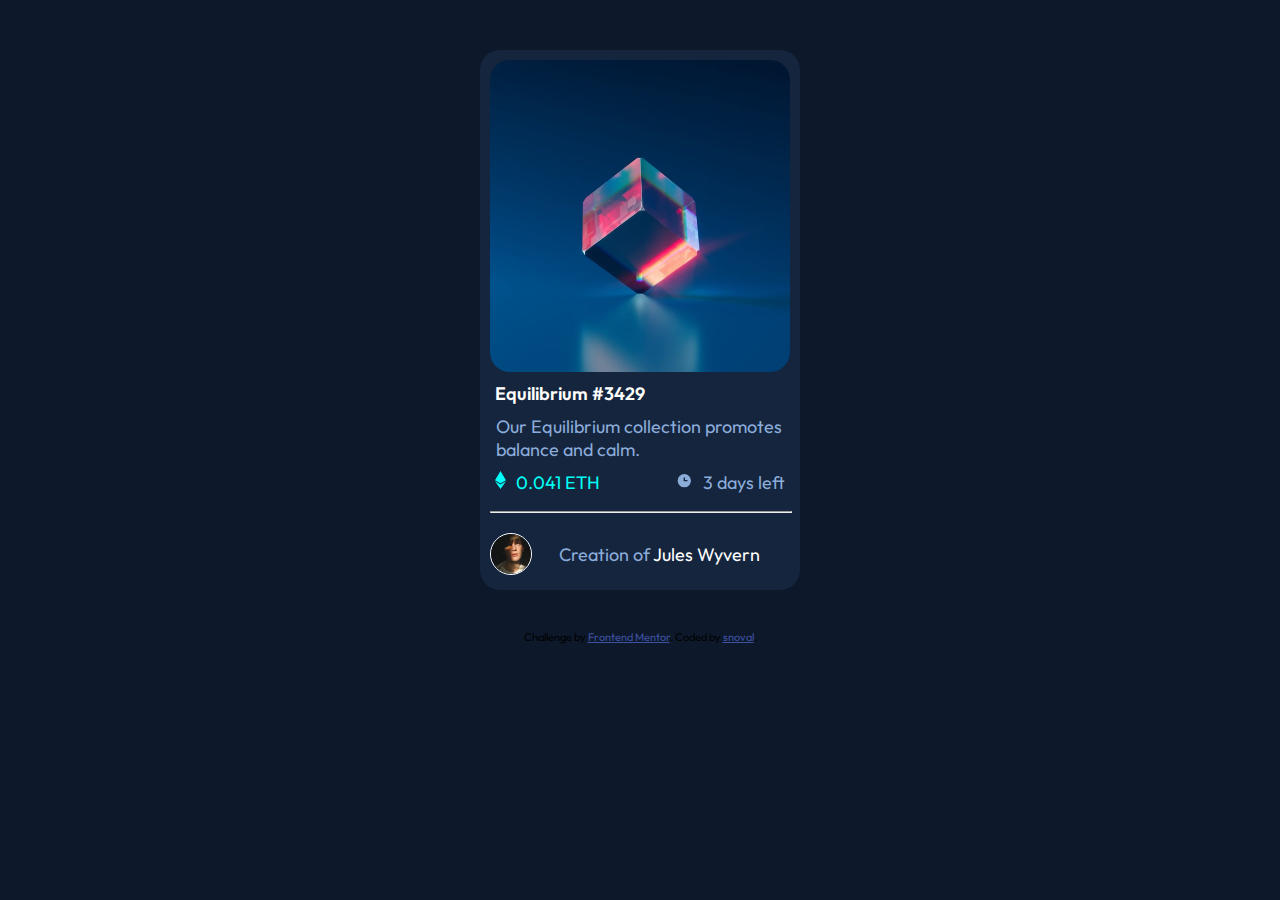
<file: frontend-mentor/nft-preview-card-component-main/index.html>
<!DOCTYPE html>
<html lang="en">
<head>
  <meta charset="UTF-8">
  <meta name="viewport" content="width=device-width, initial-scale=1.0"> <!-- displays site properly based on user's device -->

  <link rel="icon" type="image/png" sizes="32x32" href="./images/favicon-32x32.png">
  
  <title>Frontend Mentor | NFT preview card component</title>

  <!-- Feel free to remove these styles or customise in your own stylesheet 👍 -->
  <style>
    @import url('https://fonts.googleapis.com/css2?family=Cairo&family=Outfit:wght@100;200;300;400;500;600;700;800;900&family=Poppins:ital,wght@0,100;0,200;0,300;0,400;0,500;0,600;0,700;0,800;0,900;1,100;1,200;1,300;1,400;1,500;1,600;1,700;1,800;1,900&display=swap');
    * {
      scroll-behavior: smooth;
      margin: 0;
      padding: 0;
    }
    body {  
      background-color: hsl(217, 54%, 11%);
      font-size: 18px;
      font-family: 'Outfit', sans-serif;;

    }
    .attribution { 
      font-size: 11px; 
      text-align: center;
      margin-top: 40px; 
    }
    .attribution a { 
      color: hsl(228, 45%, 44%); 
    }
    .jules-name{
      color: white;
    }
    .jules-name:hover{
      color: #00fff7;
      cursor: pointer;
    }
    .equilibrium {
      font-weight: 600; 
      color: white; 
      margin-left: 5px; 
      margin-top: 10px;
    }
    .equilibrium:hover {
      color: #00fff7;
      cursor: pointer;
    }

    .card-img:hover {
      background: url(images/image-equilibrium.jpg)no-repeat center center scroll , hsla(178, 100%, 50%, 0.521) ;
    }
    .view-img {
      position: absolute;
      margin: auto;
      top: 0;
      left: 0;
      right: 0;
      bottom: 0;
      opacity: 0;
    }
    .card-img {
      background: url(images/image-equilibrium.jpg)no-repeat center center scroll;
      cursor: pointer;
    }
    .card-img:hover {
      cursor: pointer;
      background: linear-gradient(0deg, rgba(0, 255, 247, 0.589), rgb(0, 255, 247, 0.589)),url(images/image-equilibrium.jpg)no-repeat center center scroll ;
    }
    .card-img:hover .view-img {
      opacity: 1;
      cursor: pointer;
    }
  </style>
</head>
<body style="padding-top: 50px;">

  <form style="background-color: hsl(216, 50%, 16%); width: 300px; height: 520px; position: relative; top: 0; bottom: 0; right: 0; left: 0; margin: auto; border-radius: 20px; padding: 10px;">
    <div class="card-img" style="position: relative; width: 100%; height: 60%; background-size: cover; overflow: hidden; border-radius: 20px;">
      <img class="view-img" src="images/icon-view.svg">
    </div>

    <p class="equilibrium" >Equilibrium #3429</p>

    <p style="color: hsl(215, 51%, 70%); margin-left: 6Px; margin-top: 10px;">Our Equilibrium collection promotes balance and calm.</p>
  
  <p style="margin-bottom: 50px; margin-top: 10px; margin-left: 5px; margin-right: 5Px;">
    <a style="color: #00fff7; float: left;"><span style="margin-right: 10px; "><img src="images/icon-ethereum.svg"></span>0.041 ETH</a> 
    <a style="float: right; color: hsl(215, 51%, 70%);"><span style="margin-right: 10px; "><img src="images/icon-clock.svg"></span>3 days left</a>
  </p>
    <hr style="width: 100%; color: hsl(215, 32%, 27%);">
  <div>
    <img src="images/image-avatar.png" width="40px" style="border: 1px white solid; border-radius: 100%; margin-top: 20px; float: left;" > 
    <a style="color: hsl(215, 51%, 70%); margin-right: 30px; float: right; margin-top: 30px;">Creation of <span class="jules-name">Jules Wyvern</span></a>
  </div>
  </form>

  <div class="attribution">
    Challenge by <a href="https://www.frontendmentor.io?ref=challenge" target="_blank">Frontend Mentor</a>. 
    <span style="margin-bottom: -100px;">Coded by <a href="#">snoval</a>.</span>
  </div>
</body>
</html>
</file>
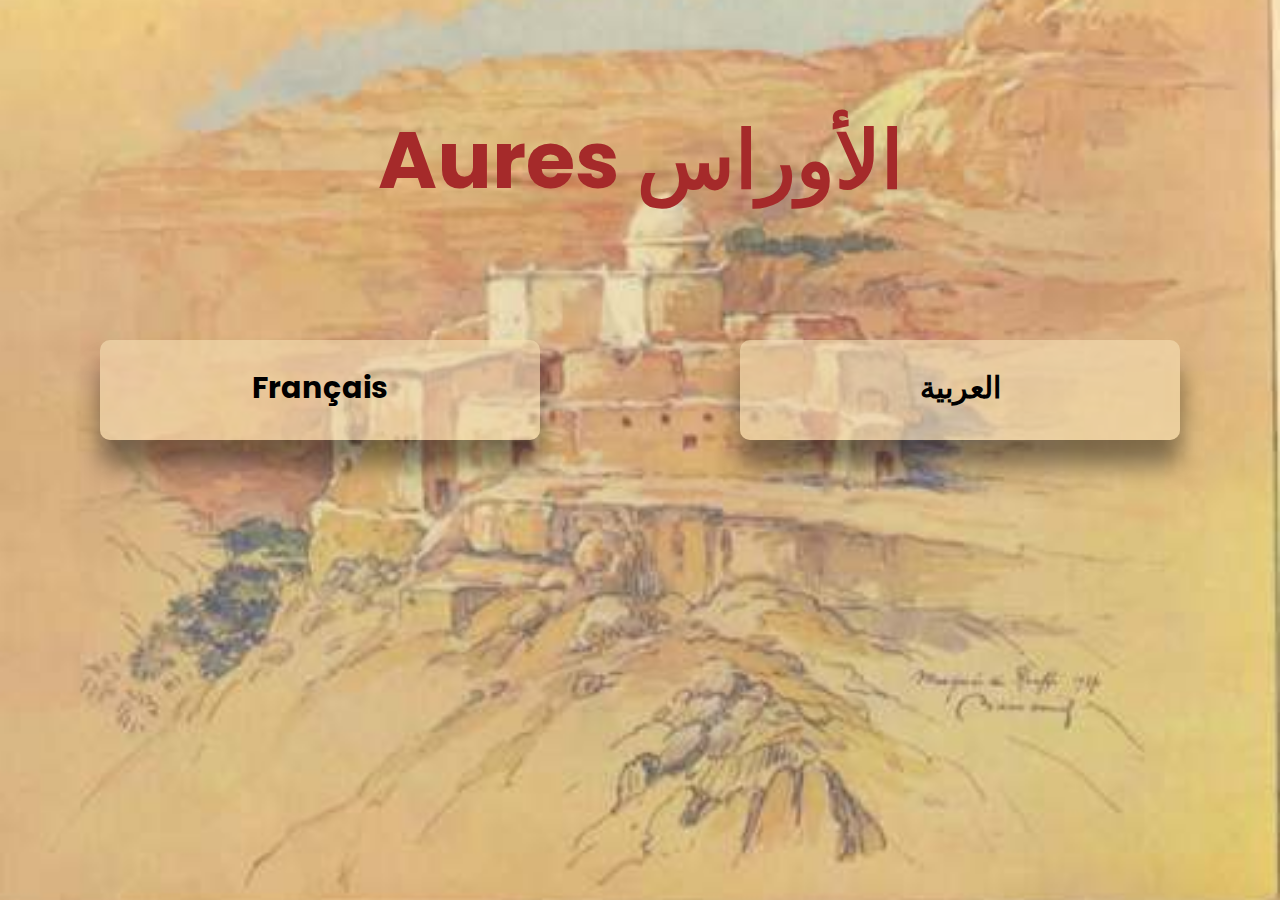
<file: book/home.html>
<!DOCTYPE html>
<html lang="fr">
<head>
    <meta charset="UTF-8">
    <meta http-equiv="X-UA-Compatible" content="IE=edge">
    <meta name="viewport" content="width=device-width, initial-scale=1.0">
    <title>Aures Encyclopédie</title>
    <link rel="stylesheet" href="css/home.css">
</head>
<body>
    <header>
        <h1>Aures الأوراس</h1>
    </header>
    <section>
            <a href="html/index.html">Français</a>
            <a href="" style="direction: rtl; letter-spacing: normal;" class="text-arabic">العربية</a>
    </section>


</body>
</html>
</file>
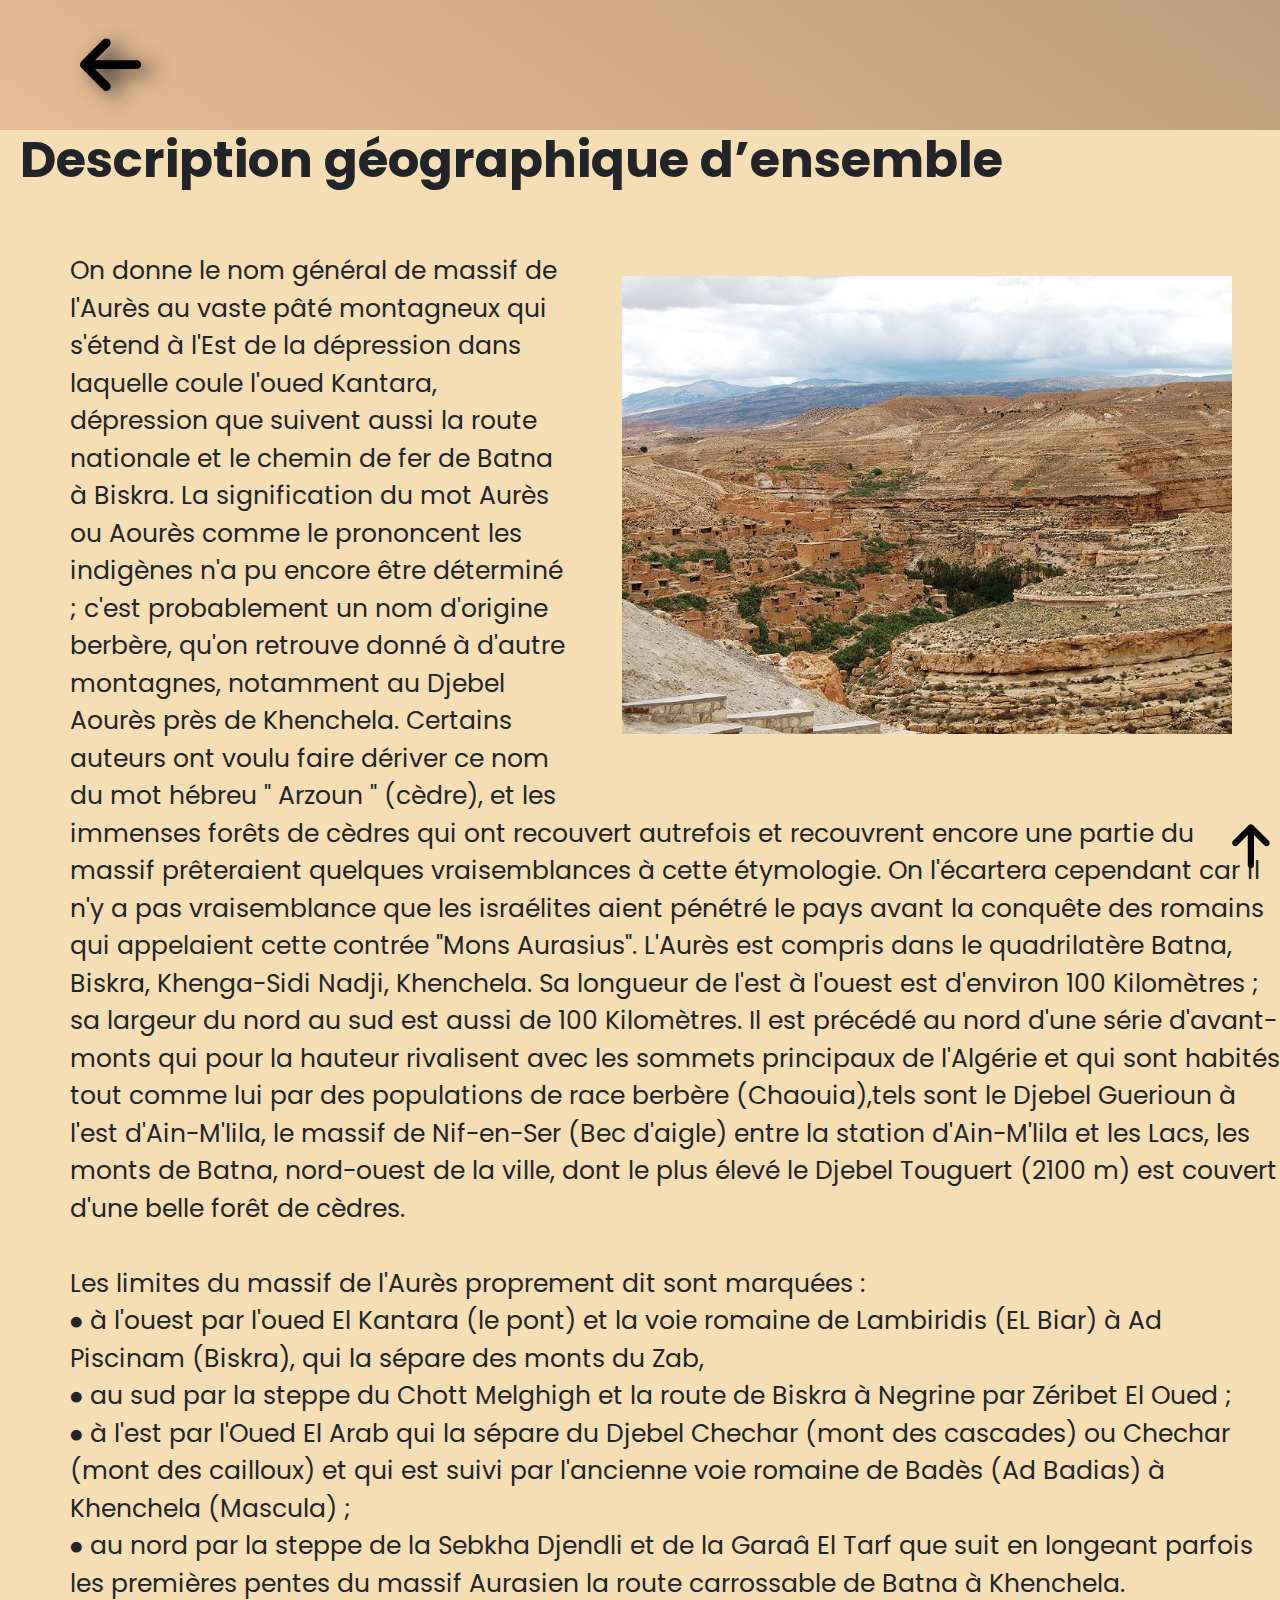
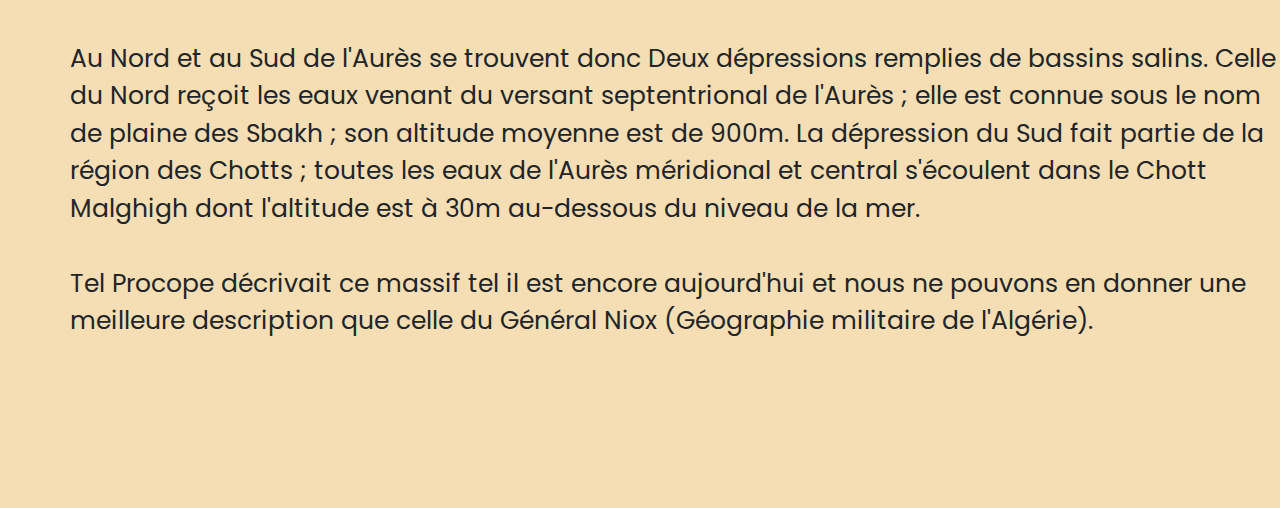
<file: book/html/index1-html/description.html>
<!DOCTYPE html>
<html lang="fr">
<head>
    <meta charset="UTF-8">
    <meta http-equiv="X-UA-Compatible" content="IE=edge">
    <meta name="viewport" content="width=device-width, initial-scale=1.0">
    <title>Aures Encyclopédie</title>
    <link rel="stylesheet" href="../../css/bootstrap.min.css">
    <link rel="stylesheet" href="css/description.css">
    <link rel="stylesheet" href="../fontawesome-free-6.0.0-web/css/all.min.css">
</head>
<body>
    <header id="up">
        <nav class="icon">
            <a href="../index1.html"><i class="fas fa-arrow-left"></i></a>
        </nav>
    </header>
    <section style="background-color: wheat;">
        <div>
            <h2 class="title">Description géographique d’ensemble</h2>
        </div>
        <div class="text-sec">
            <div class="text-img float-end p-5" ><img src="../../images/800px-Aurès_Ghoufi_1.png" width="610px" alt="Ghoufi" title="Ghoufi"></div><br>
            <p class="text">
                On donne le nom général de massif de l'Aurès au vaste pâté montagneux qui s'étend à l'Est de la dépression dans laquelle coule l'oued Kantara, dépression que suivent aussi la route nationale et le chemin de fer de Batna à Biskra.
                La signification du mot Aurès ou Aourès comme le prononcent les indigènes n'a pu encore être déterminé ; c'est probablement un nom d'origine berbère, qu'on retrouve donné à d'autre montagnes, notamment au Djebel Aourès près de Khenchela. Certains auteurs ont voulu faire dériver ce nom du mot hébreu " Arzoun " (cèdre), et les immenses forêts de cèdres qui ont recouvert autrefois et recouvrent encore une partie du massif prêteraient quelques vraisemblances à cette étymologie. On l'écartera cependant car il n'y a pas vraisemblance que les israélites aient pénétré le pays avant la conquête des romains qui appelaient cette contrée "Mons Aurasius".
                L'Aurès est compris dans le quadrilatère Batna, Biskra, Khenga-Sidi Nadji, Khenchela. Sa longueur de l'est à l'ouest est d'environ 100 Kilomètres ; sa largeur du nord au sud est aussi de 100 Kilomètres. Il est précédé au nord d'une série d'avant-monts qui pour la hauteur rivalisent avec les sommets principaux de l'Algérie et qui sont habités tout comme lui par des populations de race berbère (Chaouia),tels sont le Djebel Guerioun à l'est d'Ain-M'lila, le massif de Nif-en-Ser (Bec d'aigle) entre la station d'Ain-M'lila et les Lacs, les monts de Batna, nord-ouest de la ville, dont le plus élevé le Djebel Touguert (2100 m) est couvert d'une belle forêt de cèdres.<br><br>

                Les limites du massif de l'Aurès proprement dit sont marquées : <br>
                ⦁	à l'ouest par l'oued El Kantara (le pont) et la voie romaine de Lambiridis (EL Biar) à Ad Piscinam (Biskra), qui la sépare des monts du Zab, <br>
                ⦁	au sud par la steppe du Chott Melghigh et la route de Biskra à Negrine par Zéribet El Oued ;<br>
                ⦁	à l'est par l'Oued El Arab qui la sépare du Djebel Chechar (mont des cascades) ou Chechar (mont des cailloux) et qui est suivi par l'ancienne voie romaine de Badès (Ad Badias) à Khenchela (Mascula) ; <br>
                ⦁	au nord par la steppe de la Sebkha Djendli et de la Garaâ El Tarf que suit en longeant parfois les premières pentes du massif Aurasien la route carrossable de Batna à Khenchela.<br><br>

                Au Nord et au Sud de l'Aurès se trouvent donc Deux dépressions remplies de bassins salins.
                Celle du Nord reçoit les eaux venant du versant septentrional de l'Aurès ; elle est connue sous le nom de plaine des Sbakh ; son altitude moyenne est de 900m. La dépression du Sud fait partie de la région des Chotts ; toutes les eaux de l'Aurès méridional et central s'écoulent dans le Chott Malghigh dont l'altitude est à 30m au-dessous du niveau de la mer.<br><br>

                Tel Procope décrivait ce massif tel il est encore aujourd'hui et nous ne pouvons en donner une meilleure description que celle du Général Niox (Géographie militaire de l'Algérie).
            </p>
        </div>
        <br><br><br>
        <span class="haut" >
            <a href="#up"><i class="fas fa-arrow-up"></i>&nbsp; haut</a>
        </span>
    </section>

</body>
</html>
</file>
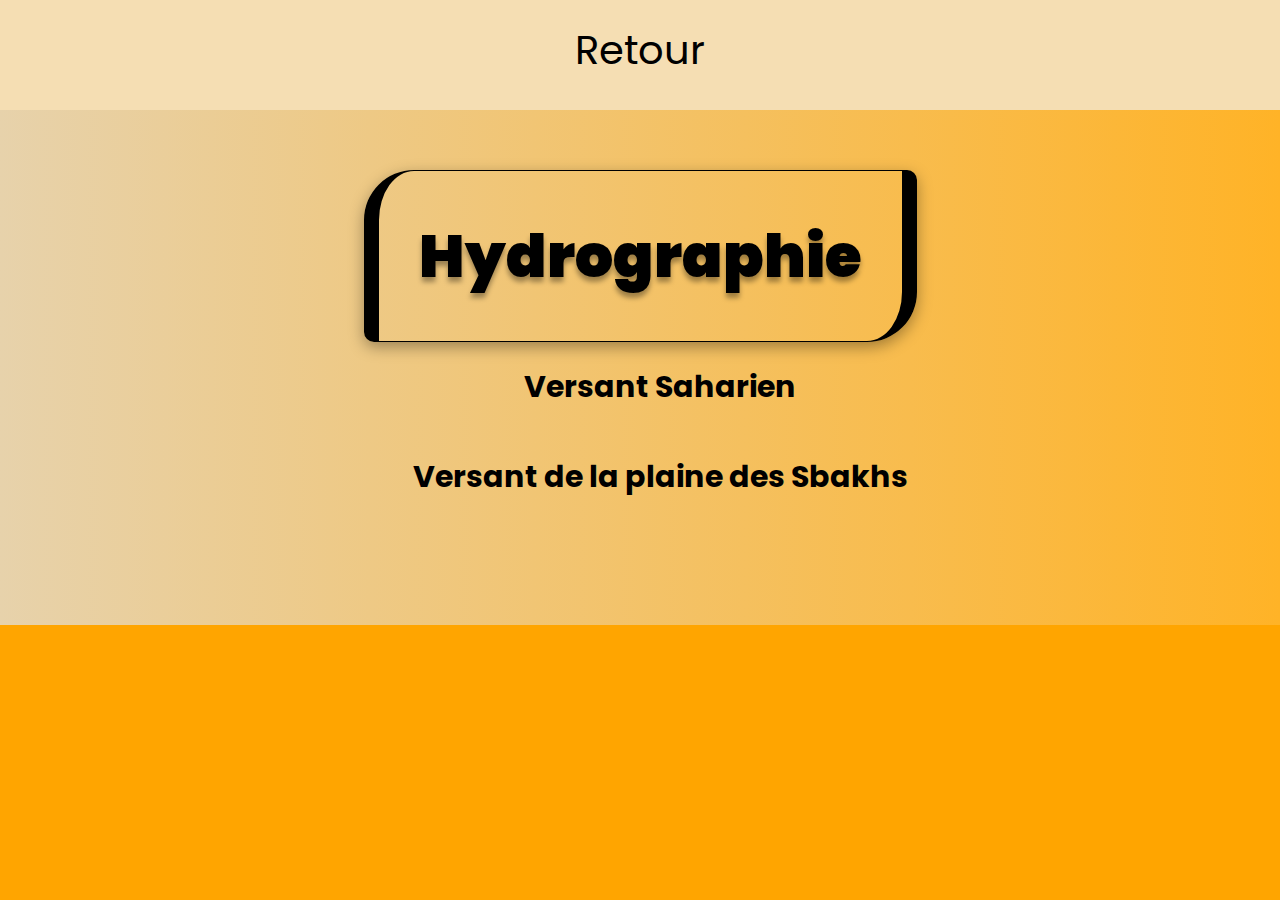
<file: book/html/index1-html/hydrographie-index.html>
<!DOCTYPE html>
<html lang="fr">
<head>
    <meta charset="UTF-8">
    <meta http-equiv="X-UA-Compatible" content="IE=edge">
    <meta name="viewport" content="width=device-width, initial-scale=1.0">
    <title>Aures Encyclopédie</title>
    <link rel="stylesheet" href="css/indexs.css">
    <link rel="stylesheet" href="../fontawesome-free-6.0.0-web/css/all.min.css">
</head>
<body style="background-color: orange;">
    <header>
        <nav>
            <a href="../index1.html">Retour</a>
        </nav>
    </header>
    <section class="first-sec" style="height: 625px; background: linear-gradient(270deg, rgb(255, 179, 39), rgb(231, 210, 171));">
        <p class="bigger-title" style="color: rgb(0, 0, 0); font-size: 60Px;" id="first-bigger">Hydrographie</p><br>
        <a href="Hydrographie-parts/Hydrographie-1.html" class="big-title">Versant Saharien</a><br>
        <a href="Hydrographie-parts/Hydrographie-2.html" class="big-title">Versant de la plaine des Sbakhs</a><br>

    </section>
</body>
</html>
</file>
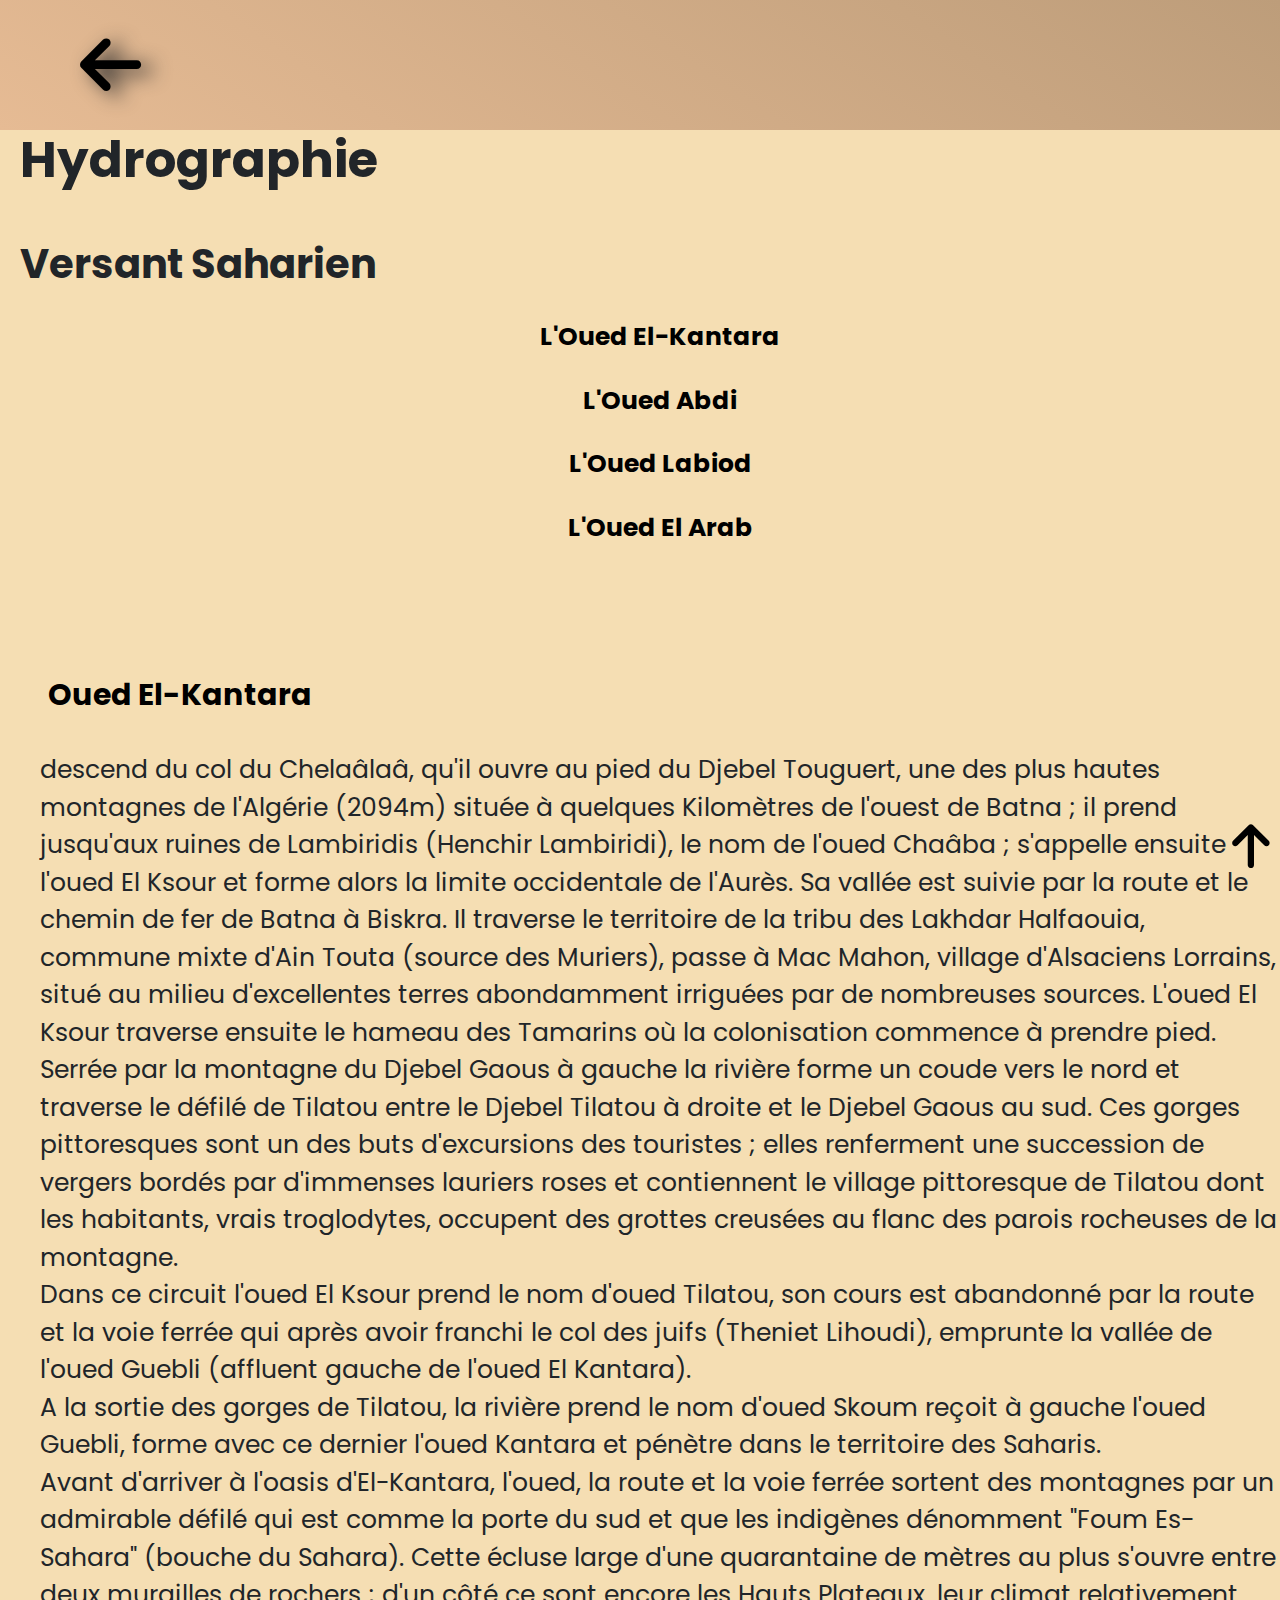
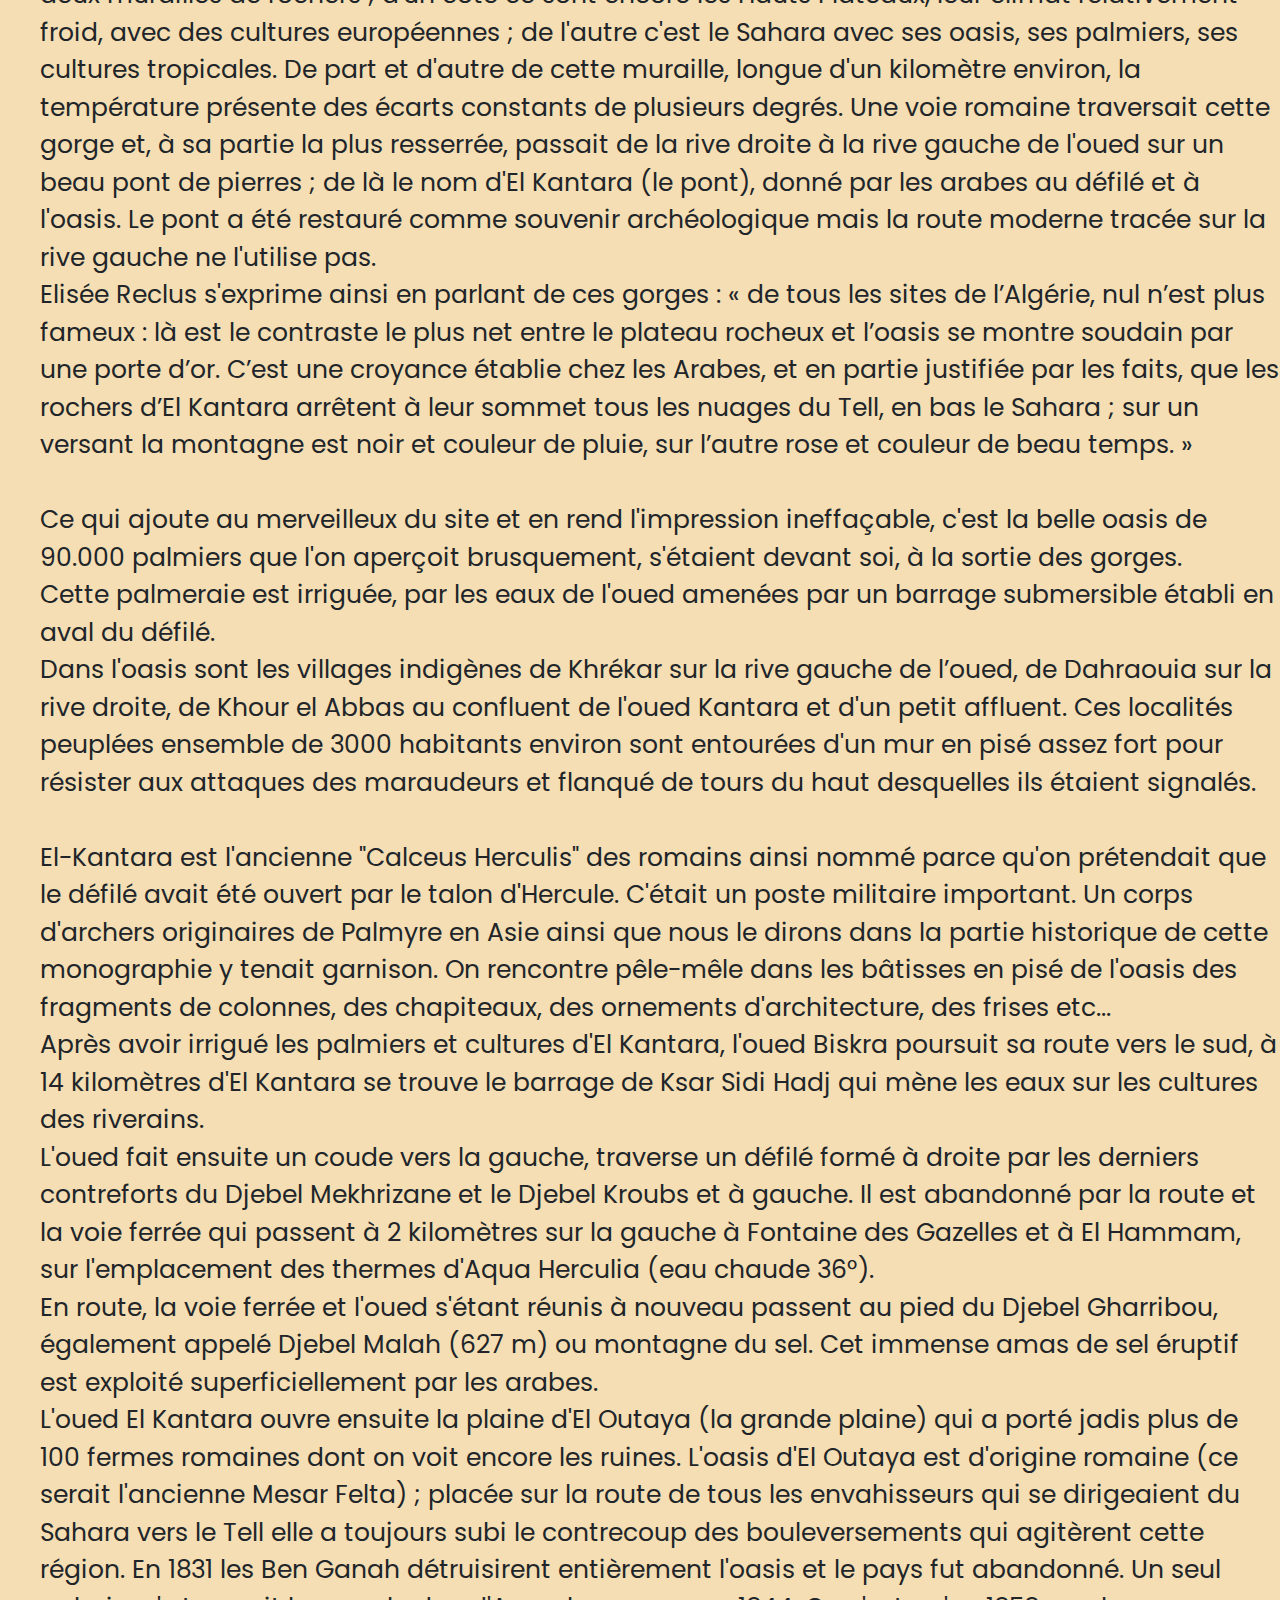
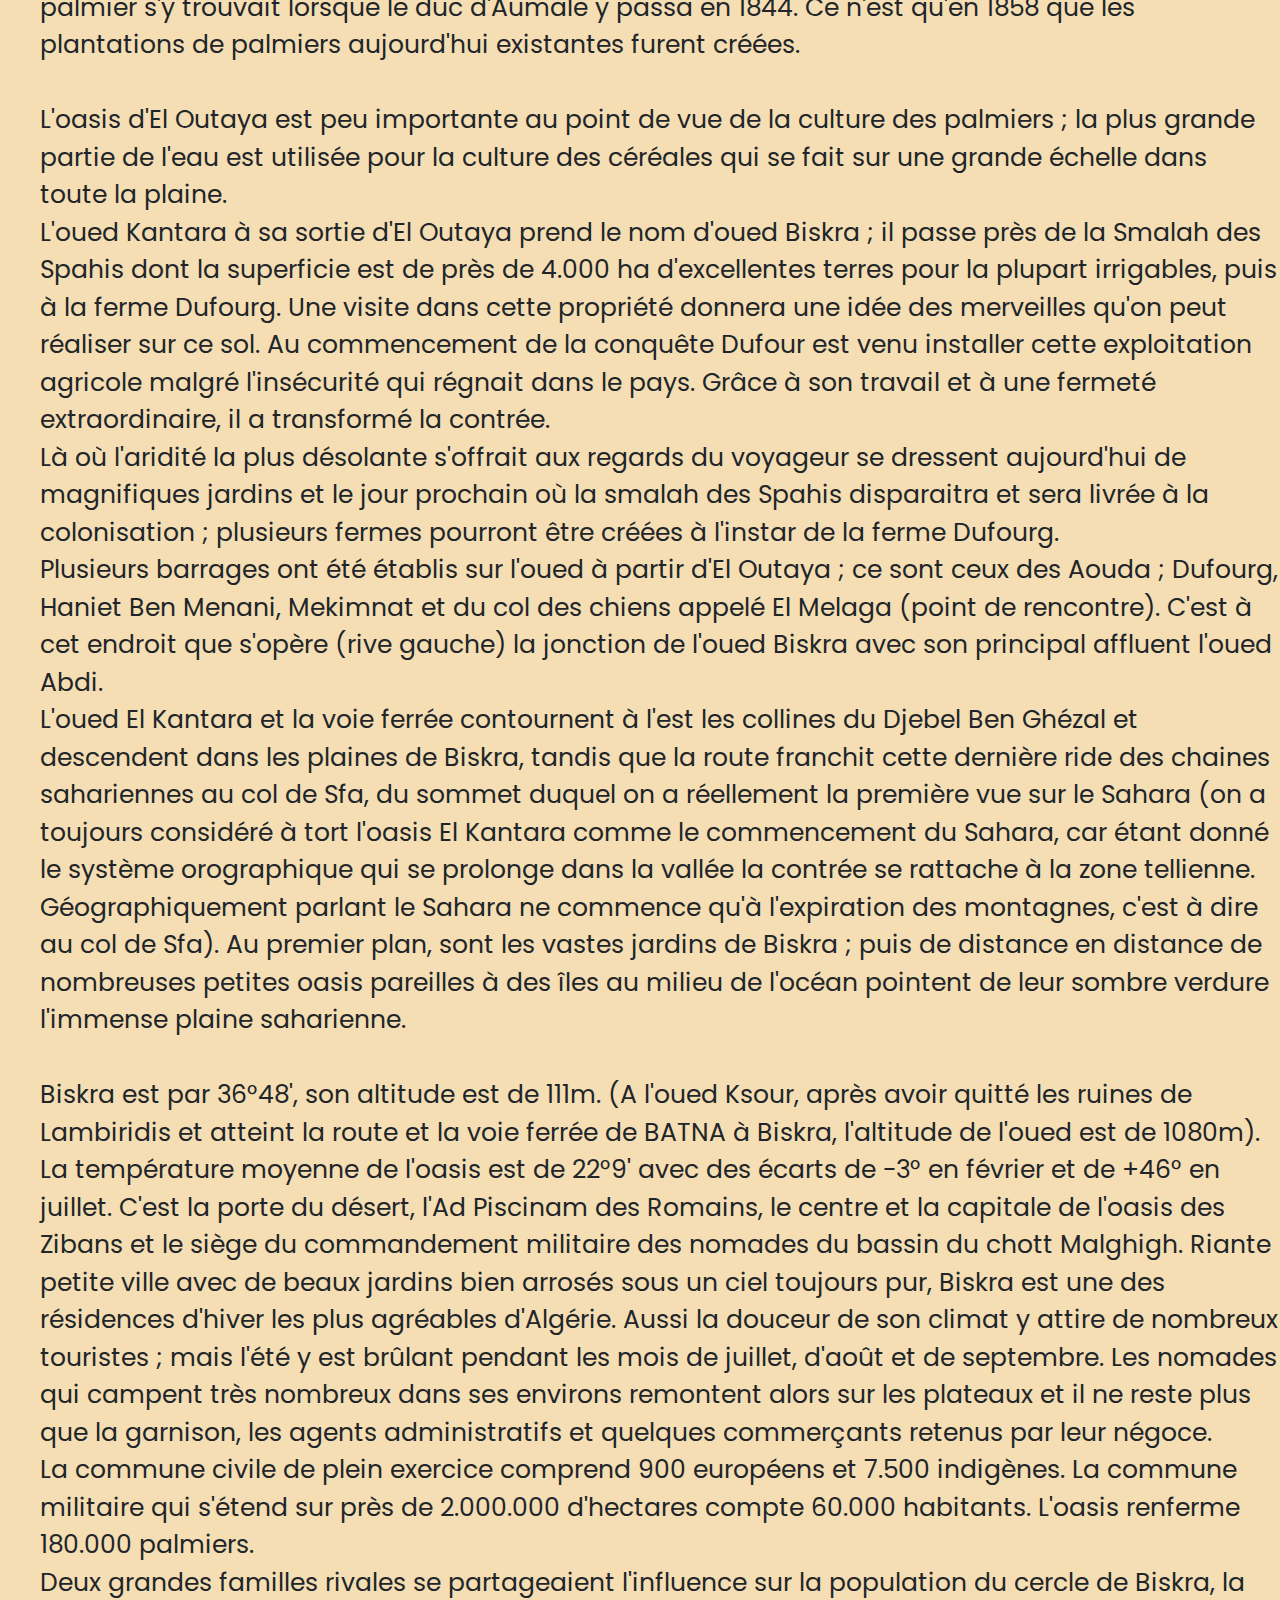
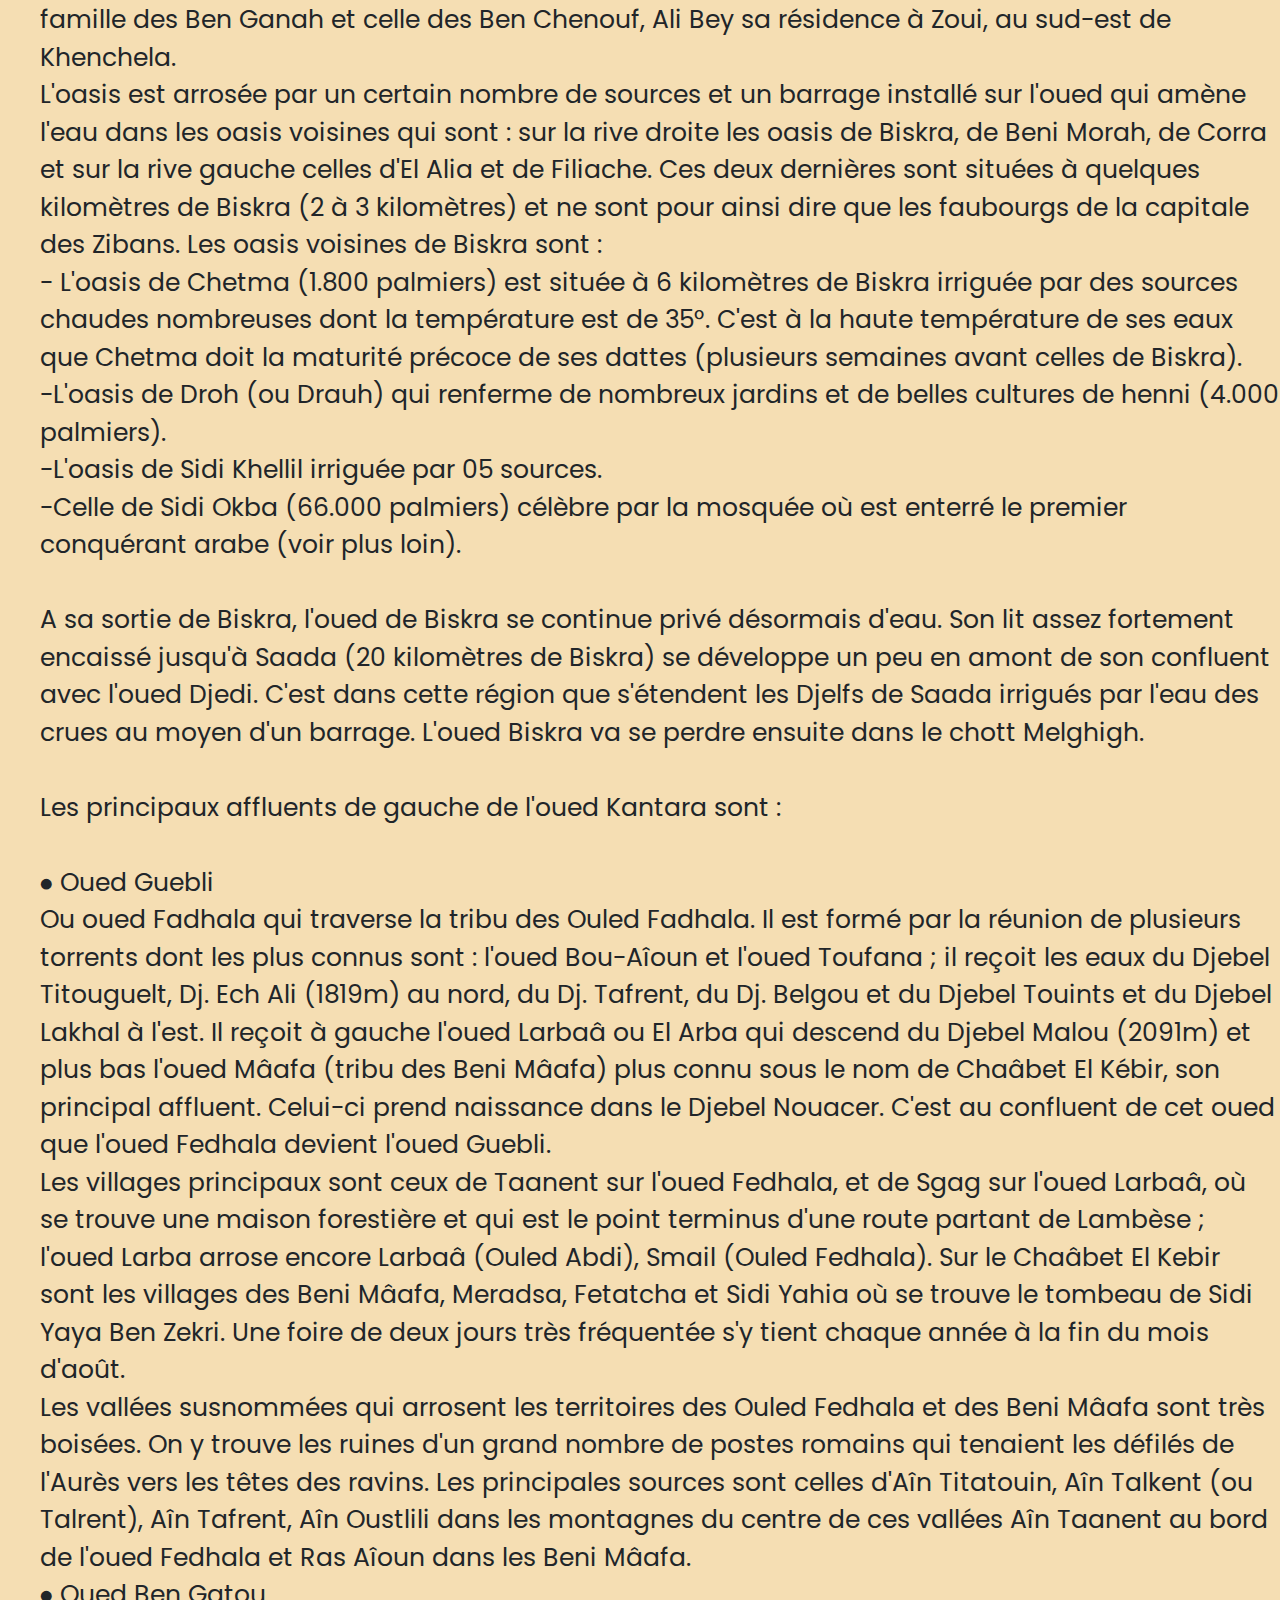
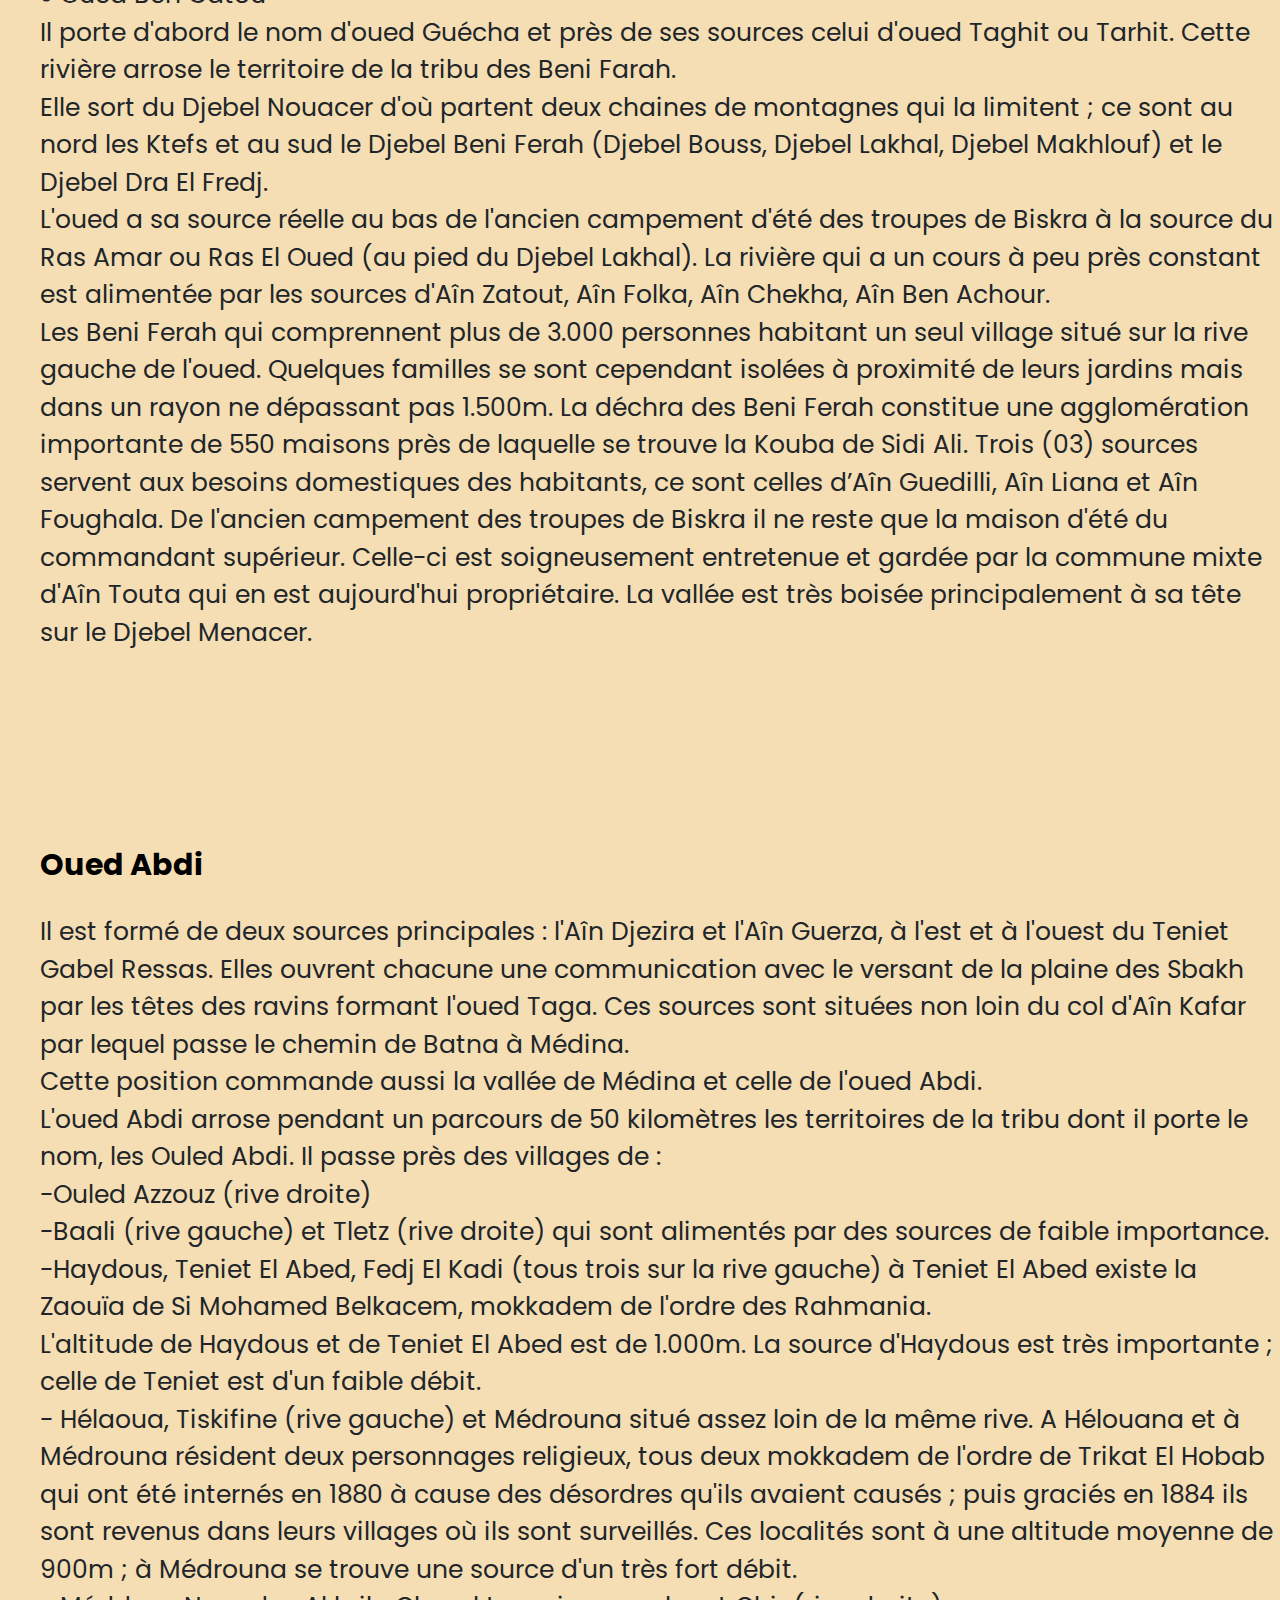
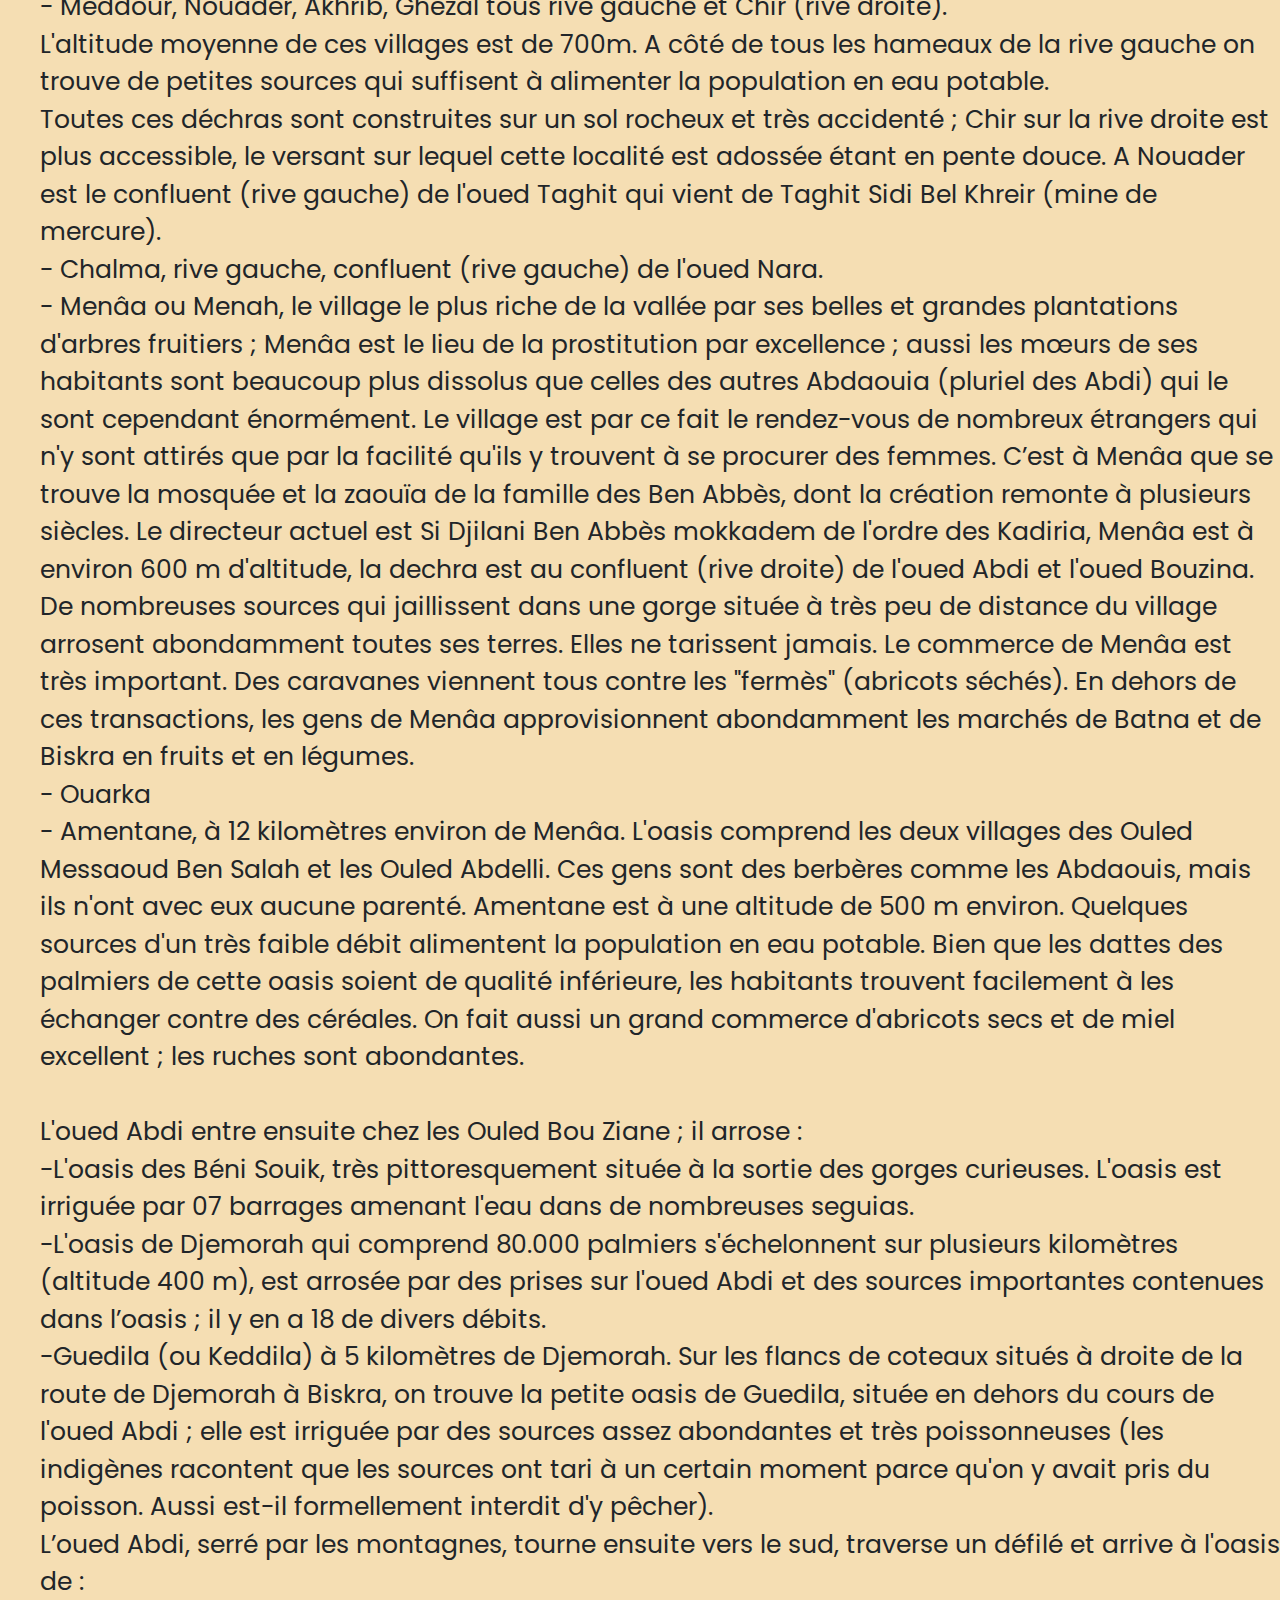
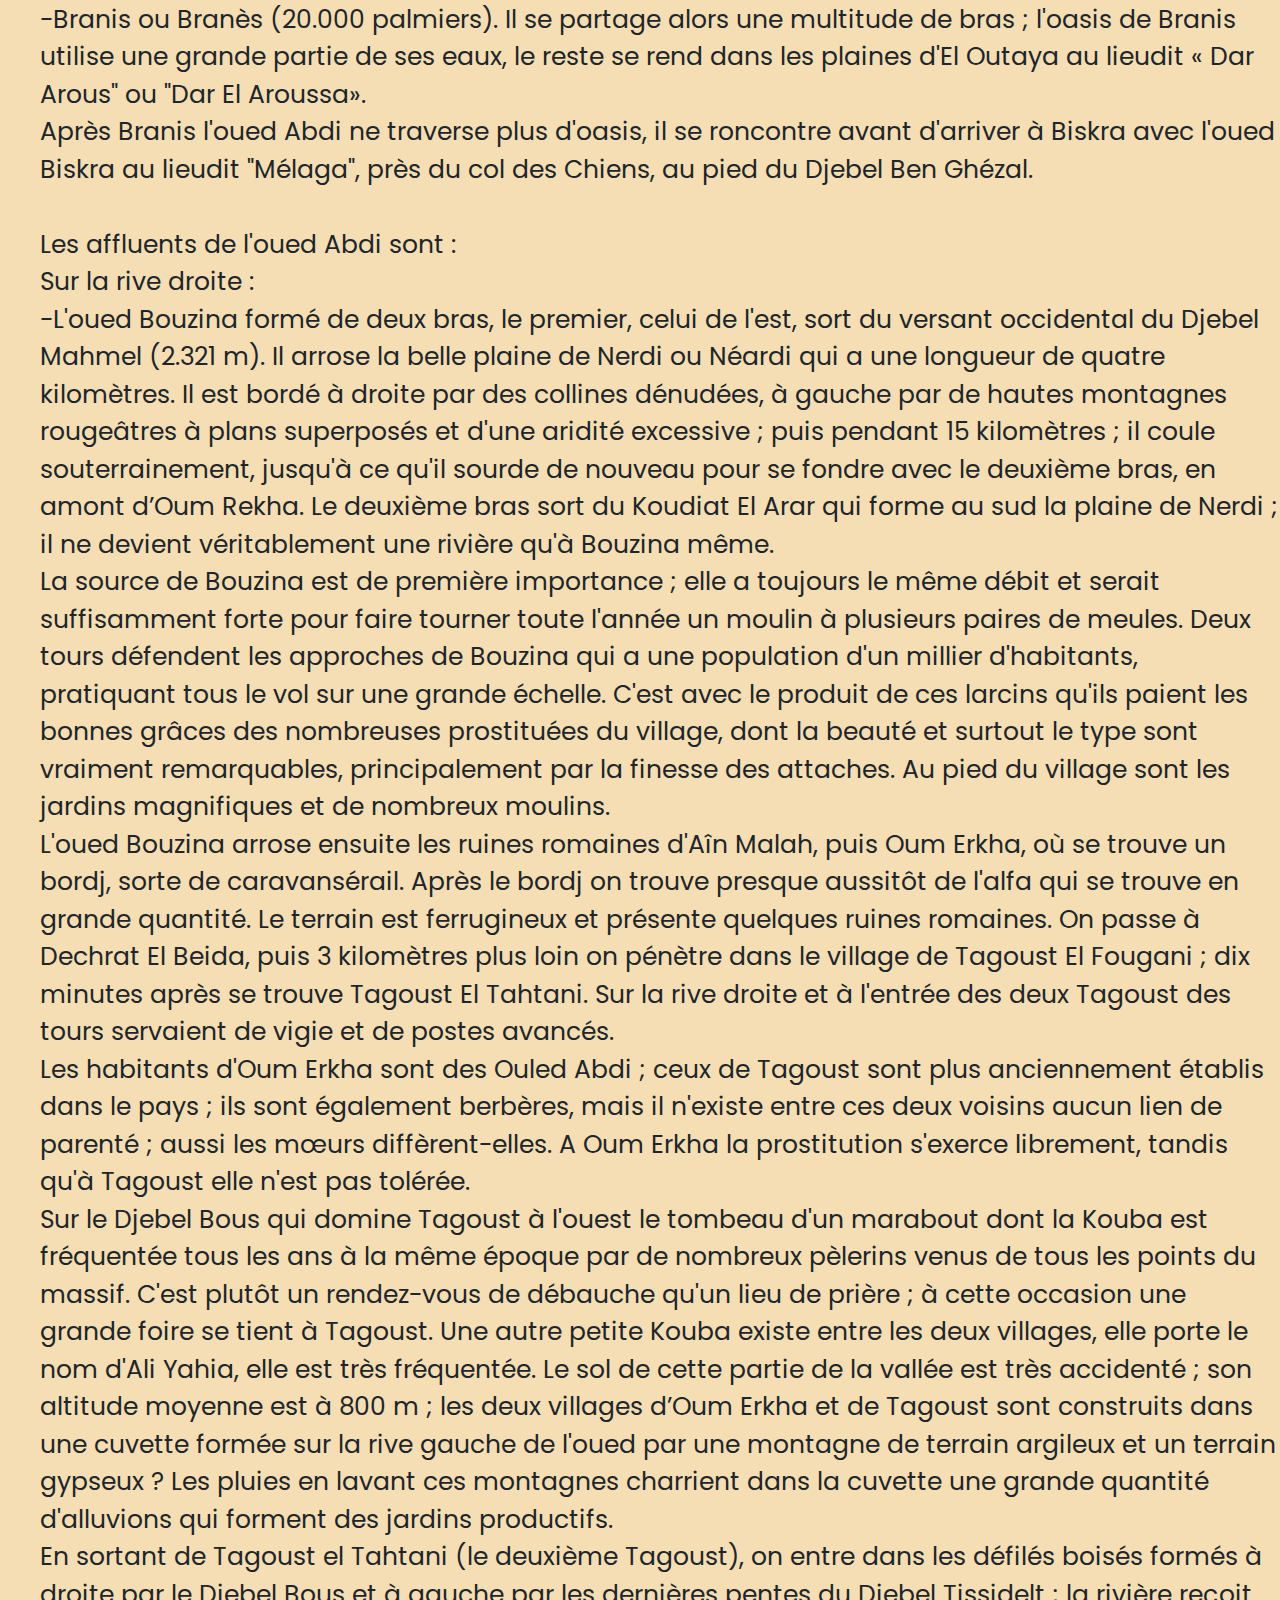
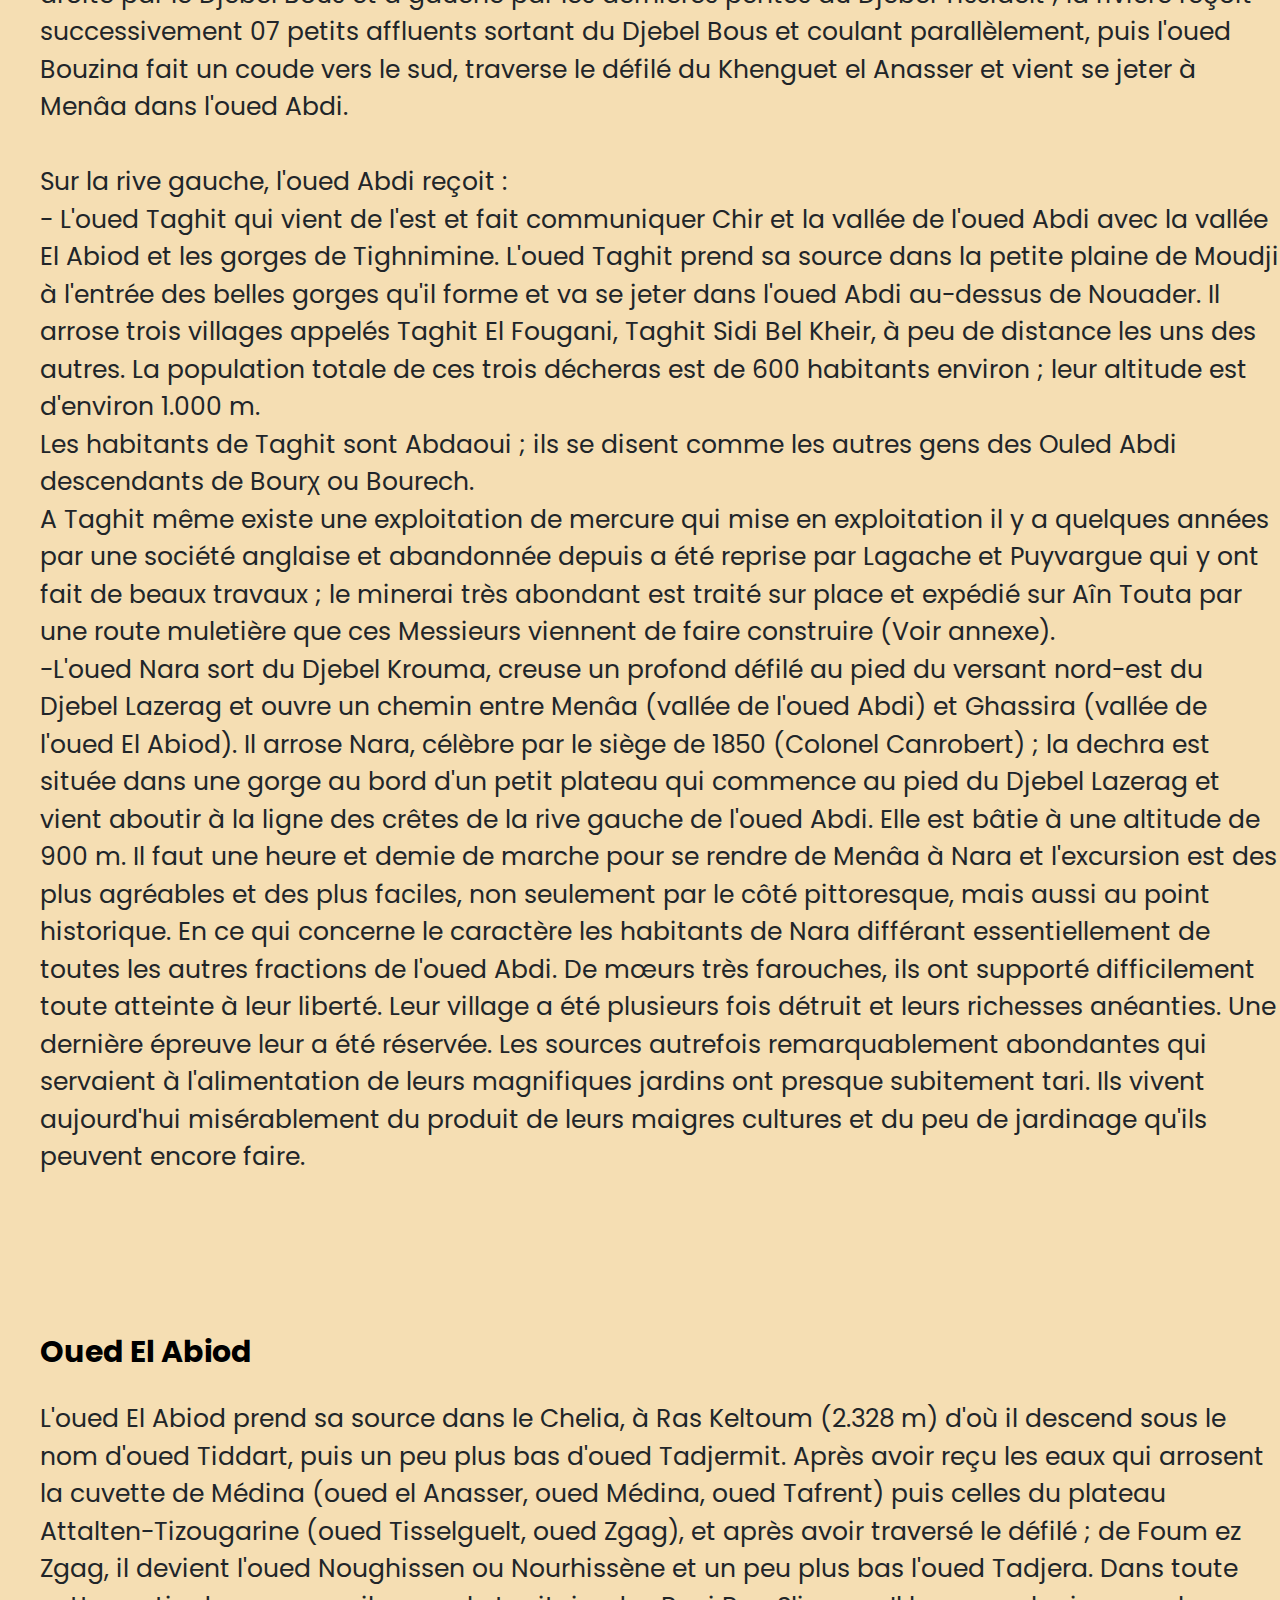
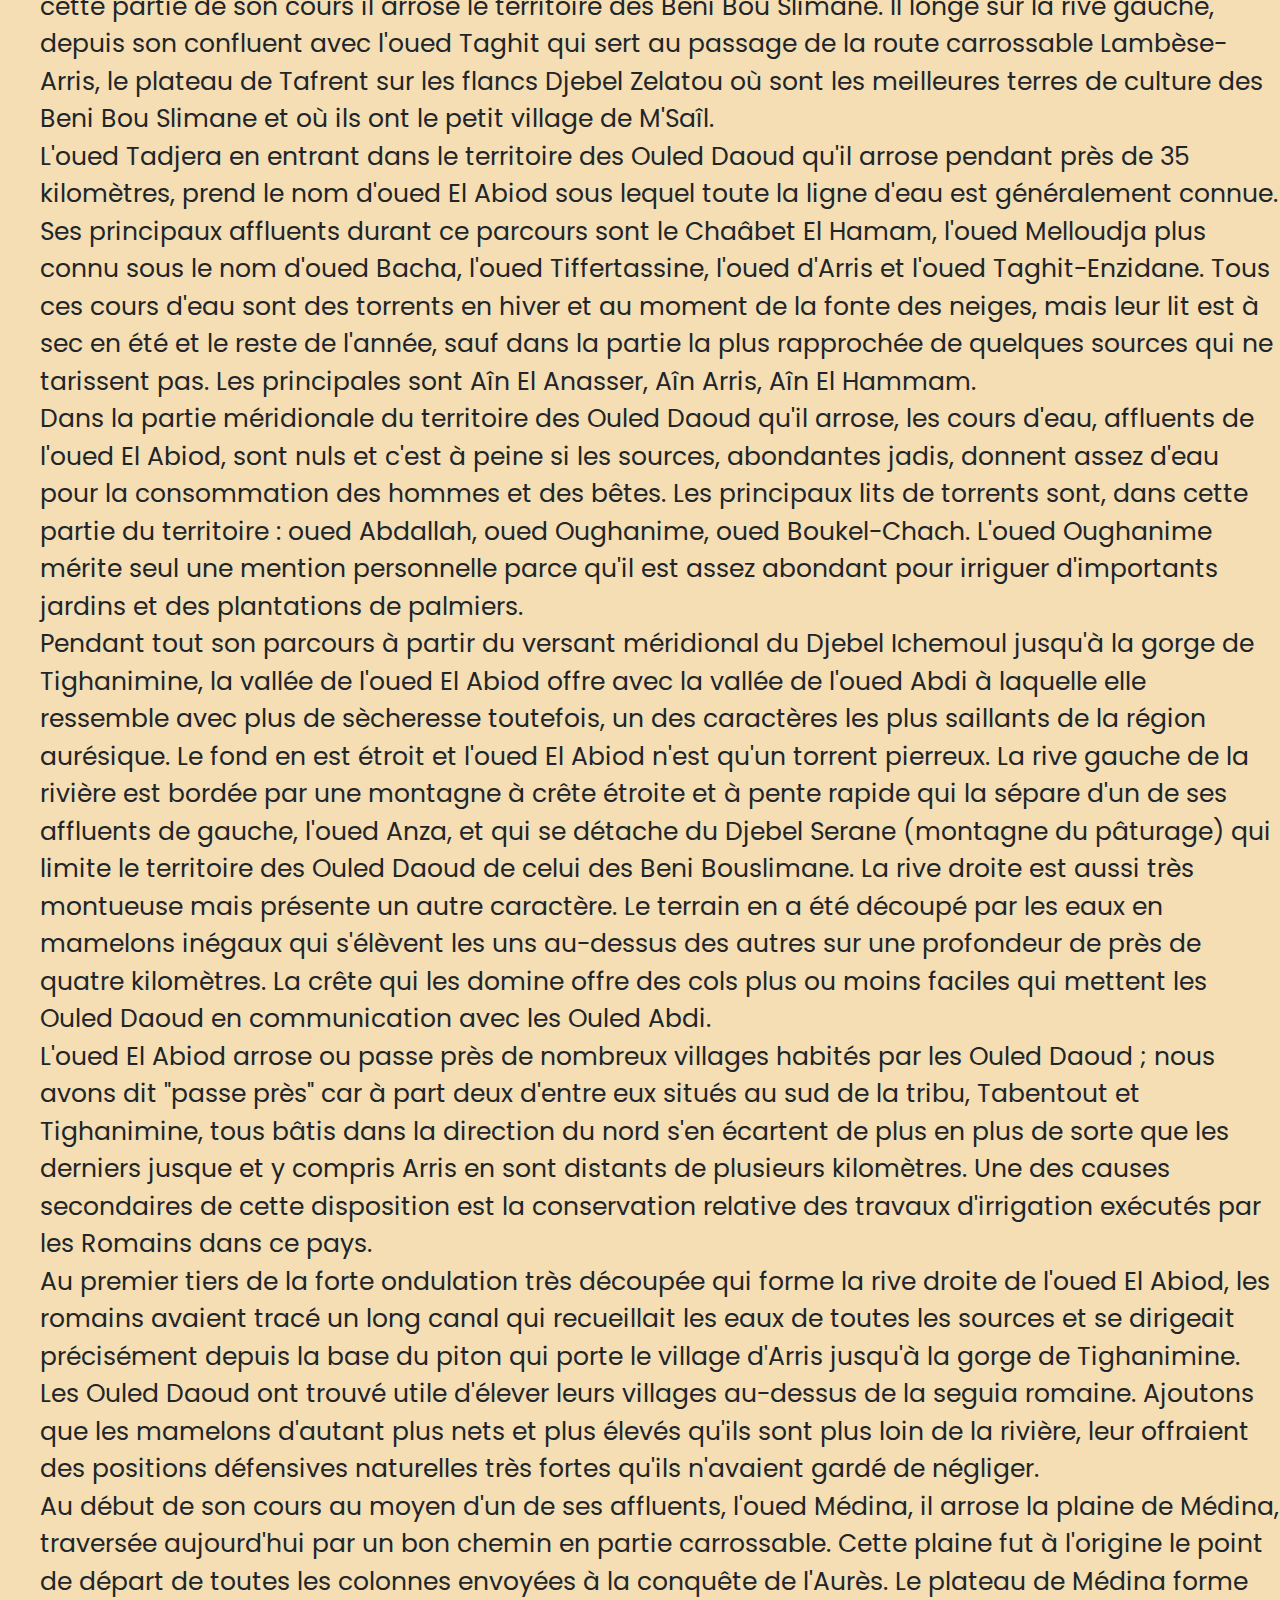
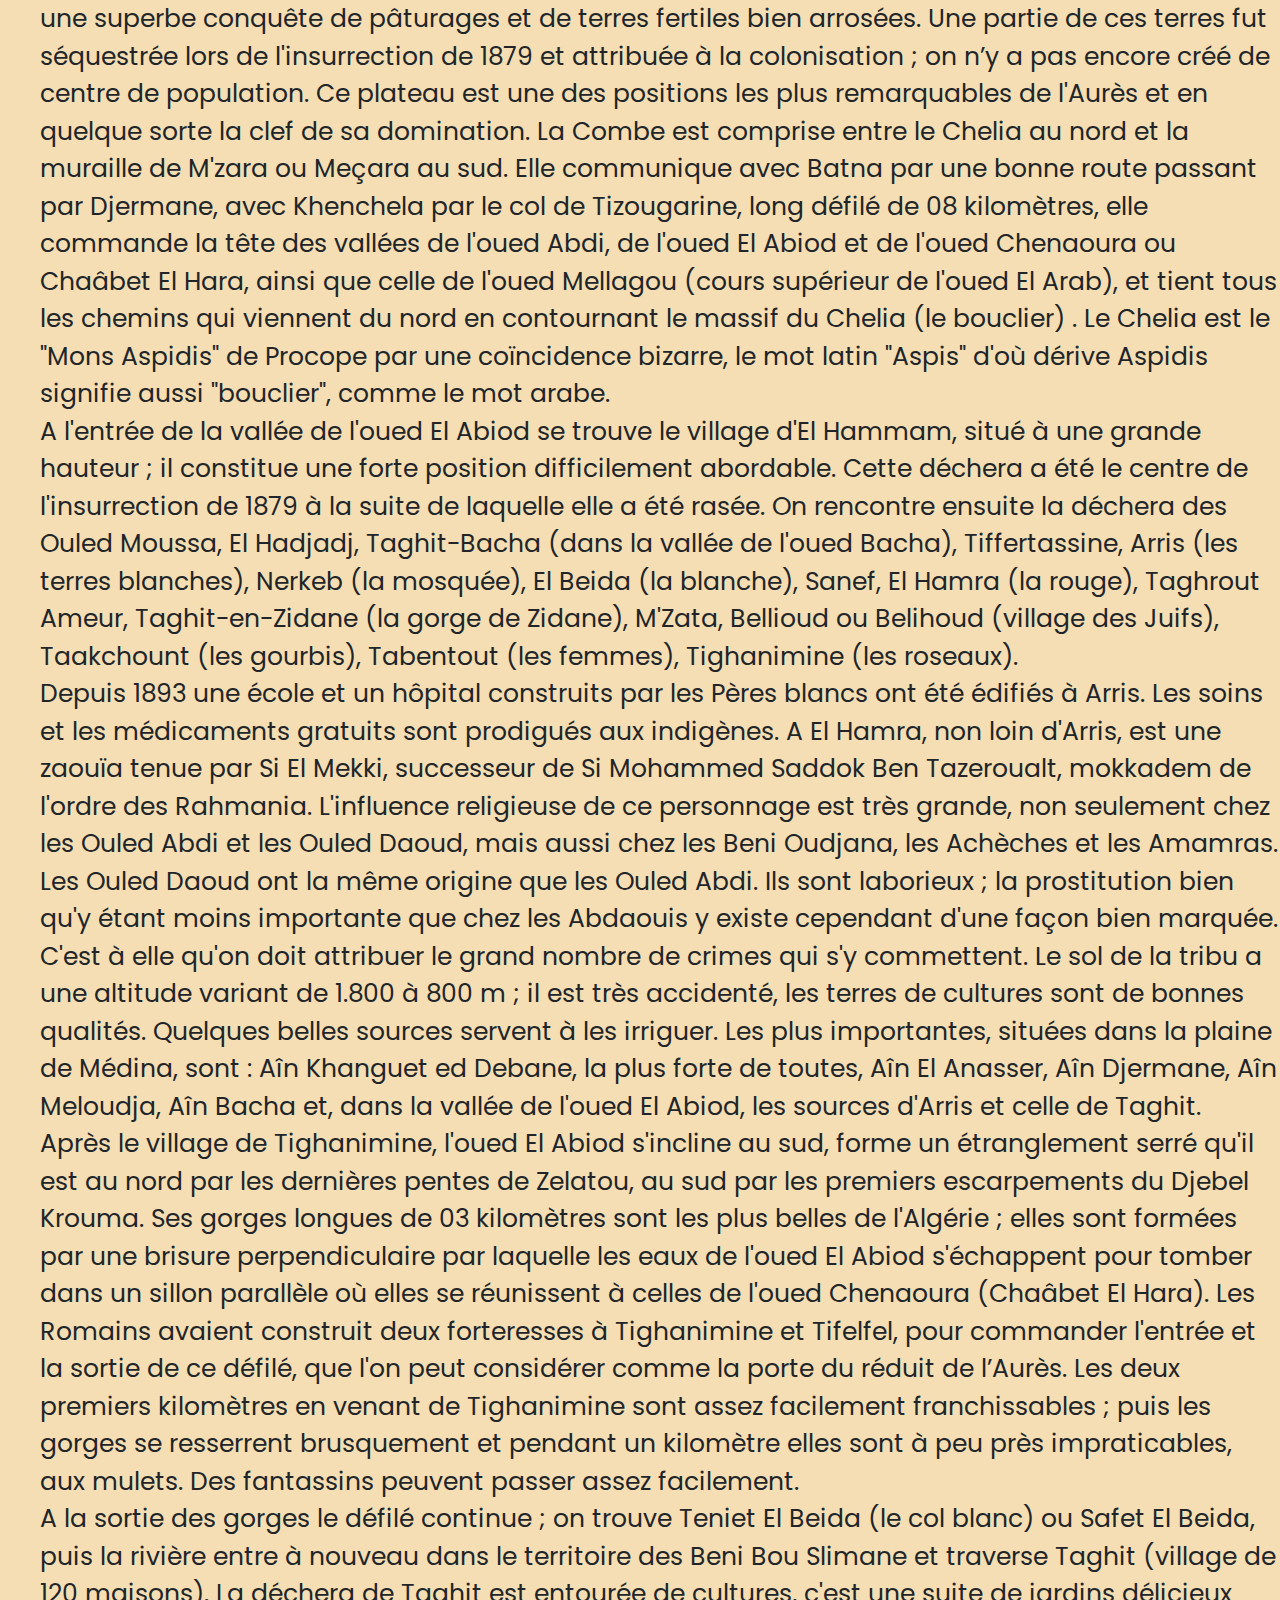
<file: book/html/index1-html/Hydrographie-parts/Hydrographie-1.html>
<!DOCTYPE html>
<html lang="fr">
<head>
    <meta charset="UTF-8">
    <meta http-equiv="X-UA-Compatible" content="IE=edge">
    <meta name="viewport" content="width=device-width, initial-scale=1.0">
    <title>Aures Encyclopédie</title>
    <link rel="stylesheet" href="Hydrographie.css">
    <link rel="stylesheet" href="../../fontawesome-free-6.0.0-web/css/all.min.css">
    <link rel="stylesheet" href="../../../css/bootstrap.min.css">
</head>
<body style="background-color: wheat;">
    <header id="up">
        <nav class="icon">
            <a href="../hydrographie-index.html"><i class="fas fa-arrow-left"></i></a>
        </nav>
    </header>
    <div>
        <h2 class="title">Hydrographie</h2>
        <h2 class="title" style="font-size: 40px; margin-top: 50px; margin-bottom: 30px;">Versant Saharien</h2>
    </div>
    <section style="background-color: wheat; margin-top: 30px; text-align: center;">
        <p><a  href="#oued-elkantara" class="first-title main-title">L'Oued El-Kantara</a></p>
        <p><a  href="#oued-abdi" class="first-title main-title">L'Oued Abdi</a></p>
        <p><a  href="#oued-elabiod" class="first-title main-title">L'Oued Labiod</a></p>
        <p><a  href="#oued-elarab" class="first-title main-title">L'Oued El Arab</a></p>
    </section>
    <article>
        <p><a class="first-title m-2" style="font-size: 30px; margin-top: 100px !important;" id="oued-elkantara">Oued El-Kantara </a></p>
        <p class="text">descend du col du Chelaâlaâ, qu'il ouvre au pied du Djebel Touguert, une des plus hautes montagnes de l'Algérie (2094m) située à quelques Kilomètres de l'ouest de Batna ; il prend jusqu'aux ruines de Lambiridis (Henchir Lambiridi), le nom de l'oued Chaâba ; s'appelle ensuite l'oued El Ksour et forme alors la limite occidentale de l'Aurès. Sa vallée est suivie par la route et le chemin de fer de Batna à Biskra. Il traverse le territoire de la tribu des Lakhdar Halfaouia, commune mixte d'Ain Touta (source des Muriers), passe à Mac Mahon, village d'Alsaciens Lorrains, situé au milieu d'excellentes terres abondamment irriguées par de nombreuses sources. L'oued El Ksour traverse ensuite le hameau des Tamarins où la colonisation commence à prendre pied. Serrée par la montagne du Djebel Gaous à gauche la rivière forme un coude vers le nord et traverse le défilé de Tilatou entre le Djebel Tilatou à droite et le Djebel Gaous au sud. Ces gorges pittoresques sont un des buts d'excursions des touristes ; elles renferment une succession de vergers bordés par d'immenses lauriers roses et contiennent le village pittoresque de Tilatou dont les habitants, vrais troglodytes, occupent des grottes creusées au flanc des parois rocheuses de la montagne.<br>
            Dans ce circuit l'oued El Ksour prend le nom d'oued Tilatou, son cours est abandonné par la route et la voie ferrée qui après avoir franchi le col des juifs (Theniet Lihoudi), emprunte la vallée de l'oued Guebli (affluent gauche de l'oued El Kantara).<br>
            A la sortie des gorges de Tilatou, la rivière prend le nom d'oued Skoum reçoit à gauche l'oued Guebli, forme avec ce dernier l'oued Kantara et pénètre dans le territoire des Saharis.<br>
            Avant d'arriver à l'oasis d'El-Kantara, l'oued, la route et la voie ferrée sortent des montagnes par un admirable défilé qui est comme la porte du sud et que les indigènes dénomment "Foum Es-Sahara" (bouche du Sahara). Cette écluse large d'une quarantaine de mètres au plus s'ouvre entre deux murailles de rochers ; d'un côté ce sont encore les Hauts Plateaux, leur climat relativement froid, avec des cultures européennes ; de l'autre c'est le Sahara avec ses oasis, ses palmiers, ses cultures tropicales. De part et d'autre de cette muraille, longue d'un kilomètre environ, la température présente des écarts constants de plusieurs degrés. Une voie romaine traversait cette gorge et, à sa partie la plus resserrée, passait de la rive droite à la rive gauche de l'oued sur un beau pont de pierres ; de là le nom d'El Kantara (le pont), donné par les arabes au défilé et à l'oasis. Le pont a été restauré comme souvenir archéologique mais la route moderne tracée sur la rive gauche ne l'utilise pas.<br>
            Elisée Reclus s'exprime ainsi en parlant de ces gorges : « de tous les sites de l’Algérie, nul n’est plus fameux : là est le contraste le plus net entre le plateau rocheux et l’oasis se montre soudain par une porte d’or. C’est une croyance établie chez les Arabes, et en partie justifiée par les faits, que les rochers d’El Kantara arrêtent à leur sommet tous les nuages du Tell, en bas le Sahara ; sur un versant la montagne est noir et couleur de pluie, sur l’autre rose et couleur de beau temps. »<br>
            <br>
            Ce qui ajoute au merveilleux du site et en rend l'impression ineffaçable, c'est la belle oasis de 90.000 palmiers que l'on aperçoit brusquement, s'étaient devant soi, à la sortie des gorges.<br>
            Cette palmeraie est irriguée, par les eaux de l'oued amenées par un barrage submersible établi en aval du défilé.<br>
            Dans l'oasis sont les villages indigènes de Khrékar sur la rive gauche de l’oued, de Dahraouia sur la rive droite, de Khour el Abbas au confluent de l'oued Kantara et d'un petit affluent. Ces localités peuplées ensemble de 3000 habitants environ sont entourées d'un mur en pisé assez fort pour résister aux attaques des maraudeurs et flanqué de tours du haut desquelles ils étaient signalés.<br>
            <br>
            El-Kantara est l'ancienne "Calceus Herculis" des romains ainsi nommé parce qu'on prétendait que le défilé avait été ouvert par le talon d'Hercule. C'était un poste militaire important. Un corps d'archers originaires de Palmyre en Asie ainsi que nous le dirons dans la partie historique de cette monographie y tenait garnison. On rencontre pêle-mêle dans les bâtisses en pisé de l'oasis des fragments de colonnes, des chapiteaux, des ornements d'architecture, des frises etc...<br>
            Après avoir irrigué les palmiers et cultures d'El Kantara, l'oued Biskra poursuit sa route vers le sud, à 14 kilomètres d'El Kantara se trouve le barrage de Ksar Sidi Hadj qui mène les eaux sur les cultures des riverains.<br>
            L'oued fait ensuite un coude vers la gauche, traverse un défilé formé à droite par les derniers contreforts du Djebel Mekhrizane et le Djebel Kroubs et à gauche. Il est abandonné par la route et la voie ferrée qui passent à 2 kilomètres sur la gauche à Fontaine des Gazelles et à El Hammam, sur l'emplacement des thermes d'Aqua Herculia (eau chaude 36°).<br>
            En route, la voie ferrée et l'oued s'étant réunis à nouveau passent au pied du Djebel Gharribou, également appelé Djebel Malah (627 m) ou montagne du sel. Cet immense amas de sel éruptif est exploité superficiellement par les arabes.<br>
            L'oued El Kantara ouvre ensuite la plaine d'El Outaya (la grande plaine) qui a porté jadis plus de 100 fermes romaines dont on voit encore les ruines. L'oasis d'El Outaya est d'origine romaine (ce serait l'ancienne Mesar Felta) ; placée sur la route de tous les envahisseurs qui se dirigeaient du Sahara vers le Tell elle a toujours subi le contrecoup des bouleversements qui agitèrent cette région. En 1831 les Ben Ganah détruisirent entièrement l'oasis et le pays fut abandonné. Un seul palmier s'y trouvait lorsque le duc d'Aumale y passa en 1844. Ce n'est qu'en 1858 que les plantations de palmiers aujourd'hui existantes furent créées.<br>
            <br>
            L'oasis d'El Outaya est peu importante au point de vue de la culture des palmiers ; la plus grande partie de l'eau est utilisée pour la culture des céréales qui se fait sur une grande échelle dans toute la plaine.<br>
            L'oued Kantara à sa sortie d'El Outaya prend le nom d'oued Biskra ; il passe près de la Smalah des Spahis dont la superficie est de près de 4.000 ha d'excellentes terres pour la plupart irrigables, puis à la ferme Dufourg. Une visite dans cette propriété donnera une idée des merveilles qu'on peut réaliser sur ce sol. Au commencement de la conquête Dufour est venu installer cette exploitation agricole malgré l'insécurité qui régnait dans le pays. Grâce à son travail et à une fermeté extraordinaire, il a transformé la contrée.<br>
            Là où l'aridité la plus désolante s'offrait aux regards du voyageur se dressent aujourd'hui de magnifiques jardins et le jour prochain où la smalah des Spahis disparaitra et sera livrée à la colonisation ; plusieurs fermes pourront être créées à l'instar de la ferme Dufourg.<br>
            Plusieurs barrages ont été établis sur l'oued à partir d'El Outaya ; ce sont ceux des Aouda ; Dufourg, Haniet Ben Menani, Mekimnat et du col des chiens appelé El Melaga (point de rencontre). C'est à cet endroit que s'opère (rive gauche) la jonction de l'oued Biskra avec son principal affluent l'oued Abdi.<br>
            L'oued El Kantara et la voie ferrée contournent à l'est les collines du Djebel Ben Ghézal et descendent dans les plaines de Biskra, tandis que la route franchit cette dernière ride des chaines sahariennes au col de Sfa, du sommet duquel on a réellement la première vue sur le Sahara (on a toujours considéré à tort l'oasis El Kantara comme le commencement du Sahara, car étant donné le système orographique qui se prolonge dans la vallée la contrée se rattache à la zone tellienne. Géographiquement parlant le Sahara ne commence qu'à l'expiration des montagnes, c'est à dire au col de Sfa). Au premier plan, sont les vastes jardins de Biskra ; puis de distance en distance de nombreuses petites oasis pareilles à des îles au milieu de l'océan pointent de leur sombre verdure l'immense plaine saharienne.<br>
            <br>
            Biskra est par 36°48', son altitude est de 111m. (A l'oued Ksour, après avoir quitté les ruines de Lambiridis et atteint la route et la voie ferrée de BATNA à Biskra, l'altitude de l'oued est de 1080m). La température moyenne de l'oasis est de 22°9' avec des écarts de -3° en février et de +46° en juillet. C'est la porte du désert, l'Ad Piscinam des Romains, le centre et la capitale de l'oasis des Zibans et le siège du commandement militaire des nomades du bassin du chott Malghigh. Riante petite ville avec de beaux jardins bien arrosés sous un ciel toujours pur, Biskra est une des résidences d'hiver les plus agréables d'Algérie. Aussi la douceur de son climat y attire de nombreux touristes ; mais l'été y est brûlant pendant les mois de juillet, d'août et de septembre. Les nomades qui campent très nombreux dans ses environs remontent alors sur les plateaux et il ne reste plus que la garnison, les agents administratifs et quelques commerçants retenus par leur négoce.<br>
            La commune civile de plein exercice comprend 900 européens et 7.500 indigènes. La commune militaire qui s'étend sur près de 2.000.000 d'hectares compte 60.000 habitants. L'oasis renferme 180.000 palmiers.<br>
            Deux grandes familles rivales se partageaient l'influence sur la population du cercle de Biskra, la famille des Ben Ganah et celle des Ben Chenouf, Ali Bey sa résidence à Zoui, au sud-est de Khenchela. <br>
            L'oasis est arrosée par un certain nombre de sources et un barrage installé sur l'oued qui amène l'eau dans les oasis voisines qui sont : sur la rive droite les oasis de Biskra, de Beni Morah, de Corra et sur la rive gauche celles d'El Alia et de Filiache. Ces deux dernières sont situées à quelques kilomètres de Biskra (2 à 3 kilomètres) et ne sont pour ainsi dire que les faubourgs de la capitale des Zibans. Les oasis voisines de Biskra sont :<br>
            - L'oasis de Chetma (1.800 palmiers) est située à 6 kilomètres de Biskra irriguée par des sources chaudes nombreuses dont la température est de 35°. C'est à la haute température de ses eaux que Chetma doit la maturité précoce de ses dattes (plusieurs semaines avant celles de Biskra).<br>
            -L'oasis de Droh (ou Drauh) qui renferme de nombreux jardins et de belles cultures de henni (4.000 palmiers).<br>
            -L'oasis de Sidi Khellil irriguée par 05 sources. <br>
            -Celle de Sidi Okba (66.000 palmiers) célèbre par la mosquée où est enterré le premier conquérant arabe (voir plus loin).<br><br>
            
            A sa sortie de Biskra, l'oued de Biskra se continue privé désormais d'eau. Son lit assez fortement encaissé jusqu'à Saada (20 kilomètres de Biskra) se développe un peu en amont de son confluent avec l'oued Djedi. C'est dans cette région que s'étendent les Djelfs de Saada irrigués par l'eau des crues au moyen d'un barrage.
            L'oued Biskra va se perdre ensuite dans le chott Melghigh.<br><br>
            
            Les principaux affluents de gauche de l'oued Kantara sont :<br><br>
            <span class="bold">⦁	Oued Guebli </span><br>
            Ou oued Fadhala qui traverse la tribu des Ouled Fadhala. Il est formé par la réunion de plusieurs torrents dont les plus connus sont : l'oued Bou-Aîoun et l'oued Toufana ; il reçoit les eaux du Djebel Titouguelt, Dj. Ech Ali (1819m) au nord, du Dj. Tafrent, du Dj. Belgou et du Djebel Touints et du Djebel Lakhal à l'est. Il reçoit à gauche l'oued Larbaâ ou El Arba qui descend du Djebel Malou (2091m) et plus bas l'oued Mâafa (tribu des Beni Mâafa) plus connu sous le nom de Chaâbet El Kébir, son principal affluent. Celui-ci prend naissance dans le Djebel Nouacer. C'est au confluent de cet oued que l'oued Fedhala devient l'oued Guebli.<br>
            Les villages principaux sont ceux de Taanent sur l'oued Fedhala, et de Sgag sur l'oued Larbaâ, où se trouve une maison forestière et qui est le point terminus d'une route partant de Lambèse ; l'oued Larba arrose encore Larbaâ (Ouled Abdi), Smail (Ouled Fedhala). Sur le Chaâbet El Kebir sont les villages des Beni Mâafa, Meradsa, Fetatcha et Sidi Yahia où se trouve le tombeau de Sidi Yaya Ben Zekri. Une foire de deux jours très fréquentée s'y tient chaque année à la fin du mois d'août.<br>
            Les vallées susnommées qui arrosent les territoires des Ouled Fedhala et des Beni Mâafa sont très boisées. On y trouve les ruines d'un grand nombre de postes romains qui tenaient les défilés de l'Aurès vers les têtes des ravins.
            Les principales sources sont celles d'Aîn Titatouin, Aîn Talkent (ou Talrent), Aîn Tafrent, Aîn Oustlili dans les montagnes du centre de ces vallées Aîn Taanent au bord de l'oued Fedhala et Ras Aîoun dans les Beni Mâafa.
            <br>
            <span class="bold">⦁	Oued Ben Gatou</span> <br>
            Il porte d'abord le nom d'oued Guécha et près de ses sources celui d'oued Taghit ou Tarhit. Cette rivière arrose le territoire de la tribu des Beni Farah.<br>
            Elle sort du Djebel Nouacer d'où partent deux chaines de montagnes qui la limitent ; ce sont au nord les Ktefs et au sud le Djebel Beni Ferah (Djebel Bouss, Djebel Lakhal, Djebel Makhlouf) et le Djebel Dra El Fredj.<br>
            L'oued a sa source réelle au bas de l'ancien campement d'été des troupes de Biskra à la source du Ras Amar ou Ras El Oued (au pied du Djebel Lakhal). La rivière qui a un cours à peu près constant est alimentée par les sources d'Aîn Zatout, Aîn Folka, Aîn Chekha, Aîn Ben Achour.<br>
            Les Beni Ferah qui comprennent plus de 3.000 personnes habitant un seul village situé sur la rive gauche de l'oued. Quelques familles se sont cependant isolées à proximité de leurs jardins mais dans un rayon ne dépassant pas 1.500m. La déchra des Beni Ferah constitue une agglomération importante de 550 maisons près de laquelle se trouve la Kouba de Sidi Ali. Trois (03) sources servent aux besoins domestiques des habitants, ce sont celles d’Aîn Guedilli, Aîn Liana et Aîn Foughala. De l'ancien campement des troupes de Biskra il ne reste que la maison d'été du commandant supérieur. Celle-ci est soigneusement entretenue et gardée par la commune mixte d'Aîn Touta qui en est aujourd'hui propriétaire. La vallée est très boisée principalement à sa tête sur le Djebel Menacer.<br>
            <br><br>
        </p>




        <!-- oued abdi -->
      
      
        <p class="first-title"  id="oued-abdi"  style="font-size: 30px; margin-top: 100px !important;">Oued Abdi</p>
        <p class="text">Il est formé de deux sources principales : l'Aîn Djezira et l'Aîn Guerza, à l'est et à l'ouest du Teniet Gabel Ressas. Elles ouvrent chacune une communication avec le versant de la plaine des Sbakh par les têtes des ravins formant l'oued Taga. Ces sources sont situées non loin du col d'Aîn Kafar par lequel passe le chemin de Batna à Médina.<br>
            Cette position commande aussi la vallée de Médina et celle de l'oued Abdi. <br>
            L'oued Abdi arrose pendant un parcours de 50 kilomètres les territoires de la tribu dont il porte le nom, les Ouled Abdi. Il passe près des villages de :<br>
            -Ouled Azzouz (rive droite)<br>
            -Baali (rive gauche) et Tletz (rive droite) qui sont alimentés par des sources de faible importance.<br>
            -Haydous, Teniet El Abed, Fedj El Kadi (tous trois sur la rive gauche) à Teniet El Abed existe la Zaouïa de Si Mohamed Belkacem, mokkadem de l'ordre des Rahmania.<br>
            L'altitude de Haydous et de Teniet El Abed est de 1.000m. La source d'Haydous est très importante ; celle de Teniet est d'un faible débit.<br>
            - Hélaoua, Tiskifine (rive gauche) et Médrouna situé assez loin de la même rive. A Hélouana et à Médrouna résident deux personnages religieux, tous deux mokkadem de l'ordre de Trikat El Hobab qui ont été internés en 1880 à cause des désordres qu'ils avaient causés ; puis graciés en 1884 ils sont revenus dans leurs villages où ils sont surveillés. Ces localités sont à une altitude moyenne de 900m ; à Médrouna se trouve une source d'un très fort débit.<br>
            - Méddour, Nouader, Akhrib, Ghezal tous rive gauche et Chir (rive droite).<br>
            L'altitude moyenne de ces villages est de 700m. A côté de tous les hameaux de la rive gauche on trouve de petites sources qui suffisent à alimenter la population en eau potable.<br>
            Toutes ces déchras sont construites sur un sol rocheux et très accidenté ; Chir sur la rive droite est plus accessible, le versant sur lequel cette localité est adossée étant en pente douce. A Nouader est le confluent (rive gauche) de l'oued Taghit qui vient de Taghit Sidi Bel Khreir (mine de mercure).<br>
            - Chalma, rive gauche, confluent (rive gauche) de l'oued Nara.<br>
            - Menâa ou Menah, le village le plus riche de la vallée par ses belles et grandes plantations d'arbres fruitiers ; Menâa est le lieu de la prostitution par excellence ; aussi les mœurs de ses habitants sont beaucoup plus dissolus que celles des autres Abdaouia (pluriel des Abdi) qui le sont cependant énormément. Le village est par ce fait le rendez-vous de nombreux étrangers qui n'y sont attirés que par la facilité qu'ils y trouvent à se procurer des femmes. C’est à Menâa que se trouve la mosquée et la zaouïa de la famille des Ben Abbès, dont la création remonte à plusieurs siècles. Le directeur actuel est Si Djilani Ben Abbès mokkadem de l'ordre des Kadiria, Menâa est à environ 600 m d'altitude, la dechra est au confluent (rive droite) de l'oued Abdi et l'oued Bouzina. De nombreuses sources qui jaillissent dans une gorge située à très peu de distance du village arrosent abondamment toutes ses terres. Elles ne tarissent jamais. Le commerce de Menâa est très important. Des caravanes viennent tous contre les "fermès" (abricots séchés). En dehors de ces transactions, les gens de Menâa approvisionnent abondamment les marchés de Batna et de Biskra en fruits et en légumes.<br>
            - Ouarka<br>
            - Amentane, à 12 kilomètres environ de Menâa. L'oasis comprend les deux villages des Ouled Messaoud Ben Salah et les Ouled Abdelli. Ces gens sont des berbères comme les Abdaouis, mais ils n'ont avec eux aucune parenté. Amentane est à une altitude de 500 m environ. Quelques sources d'un très faible débit alimentent la population en eau potable. Bien que les dattes des palmiers de cette oasis soient de qualité inférieure, les habitants trouvent facilement à les échanger contre des céréales. On fait aussi un grand commerce d'abricots secs et de miel excellent ; les ruches sont abondantes.<br>
            <br>
            L'oued Abdi entre ensuite chez les Ouled Bou Ziane ; il arrose :<br>
            -L'oasis des Béni Souik, très pittoresquement située à la sortie des gorges curieuses. L'oasis est irriguée par 07 barrages amenant l'eau dans de nombreuses seguias.<br>
            -L'oasis de Djemorah qui comprend 80.000 palmiers s'échelonnent sur plusieurs kilomètres (altitude 400 m), est arrosée par des prises sur l'oued Abdi et des sources importantes contenues dans l’oasis ; il y en a 18 de divers débits.<br>
            -Guedila (ou Keddila) à 5 kilomètres de Djemorah. Sur les flancs de coteaux situés à droite de la route de Djemorah à Biskra, on trouve la petite oasis de Guedila, située en dehors du cours de l'oued Abdi ; elle est irriguée par des sources assez abondantes et très poissonneuses (les indigènes racontent que les sources ont tari à un certain moment parce qu'on y avait pris du poisson. Aussi est-il formellement interdit d'y pêcher).<br>
            L’oued Abdi, serré par les montagnes, tourne ensuite vers le sud, traverse un défilé et arrive à l'oasis de :<br>
            -Branis ou Branès (20.000 palmiers). Il se partage alors une multitude de bras ; l'oasis de Branis utilise une grande partie de ses eaux, le reste se rend dans les plaines d'El Outaya au lieudit « Dar Arous" ou "Dar El Aroussa».<br>
            Après Branis l'oued Abdi ne traverse plus d'oasis, il se roncontre avant d'arriver à Biskra avec l'oued Biskra au lieudit "Mélaga", près du col des Chiens, au pied du Djebel Ben Ghézal.<br>
            <br>
            Les affluents de l'oued Abdi sont :<br>
            Sur la rive droite :<br>
            <span class="bold">-L'oued Bouzina </span>formé de deux bras, le premier, celui de l'est, sort du versant occidental du Djebel Mahmel (2.321 m). Il arrose la belle plaine de Nerdi ou Néardi qui a une longueur de quatre kilomètres. Il est bordé à droite par des collines dénudées, à gauche par de hautes montagnes rougeâtres à plans superposés et d'une aridité excessive ; puis pendant 15 kilomètres ; il coule souterrainement, jusqu'à ce qu'il sourde de nouveau pour se fondre avec le deuxième bras, en amont d’Oum Rekha. Le deuxième bras sort du Koudiat El Arar qui forme au sud la plaine de Nerdi ; il ne devient véritablement une rivière qu'à Bouzina même.<br>
            La source de Bouzina est de première importance ; elle a toujours le même débit et serait suffisamment forte pour faire tourner toute l'année un moulin à plusieurs paires de meules. Deux tours défendent les approches de Bouzina qui a une population d'un millier d'habitants, pratiquant tous le vol sur une grande échelle. C'est avec le produit de ces larcins qu'ils paient les bonnes grâces des nombreuses prostituées du village, dont la beauté et surtout le type sont vraiment remarquables, principalement par la finesse des attaches. Au pied du village sont les jardins magnifiques et de nombreux moulins.<br>
            L'oued Bouzina arrose ensuite les ruines romaines d'Aîn Malah, puis Oum Erkha, où se trouve un bordj, sorte de caravansérail. Après le bordj on trouve presque aussitôt de l'alfa qui se trouve en grande quantité. Le terrain est ferrugineux et présente quelques ruines romaines. On passe à Dechrat El Beida, puis 3 kilomètres plus loin on pénètre dans le village de Tagoust El Fougani ; dix minutes après se trouve Tagoust El Tahtani. Sur la rive droite et à l'entrée des deux Tagoust des tours servaient de vigie et de postes avancés.<br>
            Les habitants d'Oum Erkha sont des Ouled Abdi ; ceux de Tagoust sont plus anciennement établis dans le pays ; ils sont également berbères, mais il n'existe entre ces deux voisins aucun lien de parenté ; aussi les mœurs diffèrent-elles. A Oum Erkha la prostitution s'exerce librement, tandis qu'à Tagoust elle n'est pas tolérée.<br>
            Sur le Djebel Bous qui domine Tagoust à l'ouest le tombeau d'un marabout dont la Kouba est fréquentée tous les ans à la même époque par de nombreux pèlerins venus de tous les points du massif. C'est plutôt un rendez-vous de débauche qu'un lieu de prière ; à cette occasion une grande foire se tient à Tagoust. Une autre petite Kouba existe entre les deux villages, elle porte le nom d'Ali Yahia, elle est très fréquentée. Le sol de cette partie de la vallée est très accidenté ; son altitude moyenne est à 800 m ; les deux villages d’Oum Erkha et de Tagoust sont construits dans une cuvette formée sur la rive gauche de l'oued par une montagne de terrain argileux et un terrain gypseux ? Les pluies en lavant ces montagnes charrient dans la cuvette une grande quantité d'alluvions qui forment des jardins productifs.<br>
            En sortant de Tagoust el Tahtani (le deuxième Tagoust), on entre dans les défilés boisés formés à droite par le Djebel Bous et à gauche par les dernières pentes du Djebel Tissidelt ; la rivière reçoit successivement 07 petits affluents sortant du Djebel Bous et coulant parallèlement, puis l'oued Bouzina fait un coude vers le sud, traverse le défilé du Khenguet el Anasser et vient se jeter à Menâa dans l'oued Abdi.<br>
            <br>
            Sur la rive gauche, l'oued Abdi reçoit :<br>
            <span class="bold">- L'oued Taghit </span>qui vient de l'est et fait communiquer Chir et la vallée de l'oued Abdi avec la vallée El Abiod et les gorges de Tighnimine. L'oued Taghit prend sa source dans la petite plaine de Moudji à l'entrée des belles gorges qu'il forme et va se jeter dans l'oued Abdi au-dessus de Nouader. Il arrose trois villages appelés Taghit El Fougani, Taghit Sidi Bel Kheir, à peu de distance les uns des autres. La population totale de ces trois décheras est de 600 habitants environ ; leur altitude est d'environ 1.000 m.<br>
            Les habitants de Taghit sont Abdaoui ; ils se disent comme les autres gens des Ouled Abdi descendants de Bourχ ou Bourech.<br>
            A Taghit même existe une exploitation de mercure qui mise en exploitation il y a quelques années par une société anglaise et abandonnée depuis a été reprise par Lagache et Puyvargue qui y ont fait de beaux travaux ; le minerai très abondant est traité sur place et expédié sur Aîn Touta par une route muletière que ces Messieurs viennent de faire construire (Voir annexe).<br>
            <span class="bold">-L'oued Nara </span>sort du Djebel Krouma, creuse un profond défilé au pied du versant nord-est du Djebel Lazerag et ouvre un chemin entre Menâa (vallée de l'oued Abdi) et Ghassira  (vallée de l'oued El Abiod). Il arrose Nara, célèbre par le siège de 1850 (Colonel Canrobert) ; la dechra est située dans une gorge au bord d'un petit plateau qui commence au pied du Djebel Lazerag et vient aboutir à la ligne des crêtes de la rive gauche de l'oued Abdi. Elle est bâtie à une altitude de 900 m. Il faut une heure et demie de marche pour se rendre de Menâa à Nara et l'excursion est des plus agréables et des plus faciles, non seulement par le côté pittoresque, mais aussi au point historique. En ce qui concerne le caractère les habitants de Nara différant essentiellement de toutes les autres fractions de l'oued Abdi. De mœurs très farouches, ils ont supporté difficilement toute atteinte à leur liberté. Leur village a été plusieurs fois détruit et leurs richesses anéanties. Une dernière épreuve leur a été réservée. Les sources autrefois remarquablement abondantes qui servaient à l'alimentation de leurs magnifiques jardins ont presque subitement tari. Ils vivent aujourd'hui misérablement du produit de leurs maigres cultures et du peu de jardinage qu'ils peuvent encore faire.<br>
            <br>
        </p>

        <!-- oued abiod -->

        <p class="first-title"  id="oued-elabiod"  style="font-size: 30px; margin-top: 100px !important;">Oued El Abiod</p>    
        <p class="text">
            L'oued El Abiod prend sa source dans le Chelia, à Ras Keltoum (2.328 m) d'où il descend sous le nom d'oued Tiddart, puis un peu plus bas d'oued Tadjermit. Après avoir reçu les eaux qui arrosent la cuvette de Médina (oued el Anasser, oued Médina, oued Tafrent) puis celles du plateau Attalten-Tizougarine (oued Tisselguelt, oued Zgag), et après avoir traversé le défilé ; de Foum ez Zgag, il devient l'oued Noughissen ou Nourhissène et un peu plus bas l'oued Tadjera. Dans toute cette partie de son cours il arrose le territoire des Beni Bou Slimane. Il longe sur la rive gauche, depuis son confluent avec l'oued Taghit qui sert au passage de la route carrossable Lambèse-Arris, le plateau de Tafrent sur les flancs Djebel Zelatou où sont les meilleures terres de culture des Beni Bou Slimane et où ils ont le petit village de M'Saîl.<br>
            <span class="bold">L'oued Tadjera </span>en entrant dans le territoire des Ouled Daoud qu'il arrose pendant près de 35 kilomètres, prend le nom d'oued El Abiod sous lequel toute la ligne d'eau est généralement connue. Ses principaux affluents durant ce parcours sont le Chaâbet El Hamam, l'oued Melloudja plus connu sous le nom d'oued Bacha, l'oued Tiffertassine, l'oued d'Arris et l'oued Taghit-Enzidane. Tous ces cours d'eau sont des torrents en hiver et au moment de la fonte des neiges, mais leur lit est à sec en été et le reste de l'année, sauf dans la partie la plus rapprochée de quelques sources qui ne tarissent pas. Les principales sont Aîn El Anasser, Aîn Arris, Aîn El Hammam.<br>
            Dans la partie méridionale du territoire des Ouled Daoud qu'il arrose, les cours d'eau, affluents de l'oued El Abiod, sont nuls et c'est à peine si les sources, abondantes jadis, donnent assez d'eau pour la consommation des hommes et des bêtes. Les principaux lits de torrents sont, dans cette partie du territoire : oued Abdallah, oued Oughanime, oued Boukel-Chach. L'oued Oughanime mérite seul une mention personnelle parce qu'il est assez abondant pour irriguer d'importants jardins et des plantations de palmiers. <br>
            Pendant tout son parcours à partir du versant méridional du Djebel Ichemoul jusqu'à la gorge de Tighanimine, la vallée de l'oued El Abiod offre avec la vallée de l'oued Abdi à laquelle elle ressemble avec plus de sècheresse toutefois, un des caractères les plus saillants de la région aurésique. Le fond en est étroit et l'oued El Abiod n'est qu'un torrent pierreux. La rive gauche de la rivière est bordée par une montagne à crête étroite et à pente rapide qui la sépare d'un de ses affluents de gauche, l'oued Anza, et qui se détache du Djebel Serane (montagne du pâturage) qui limite le territoire des Ouled Daoud de celui des Beni Bouslimane. La rive droite est aussi très montueuse mais présente un autre caractère. Le terrain en a été découpé par les eaux en mamelons inégaux qui s'élèvent les uns au-dessus des autres sur une profondeur de près de quatre kilomètres. La crête qui les domine offre des cols plus ou moins faciles qui mettent les Ouled Daoud en communication avec les Ouled Abdi.<br>
            L'oued El Abiod arrose ou passe près de nombreux villages habités par les Ouled Daoud ; nous avons dit "passe près" car à part deux d'entre eux situés au sud de la tribu, Tabentout et Tighanimine, tous bâtis dans la direction du nord s'en écartent de plus en plus de sorte que les derniers jusque et y compris Arris en sont distants de plusieurs kilomètres. Une des causes secondaires de cette disposition est la conservation relative des travaux d'irrigation exécutés par les Romains dans ce pays.<br>
            Au premier tiers de la forte ondulation très découpée qui forme la rive droite de l'oued El Abiod, les romains avaient tracé un long canal qui recueillait les eaux de toutes les sources et se dirigeait précisément depuis la base du piton qui porte le village d'Arris jusqu'à la gorge de Tighanimine. Les Ouled Daoud ont trouvé utile d'élever leurs villages au-dessus de la seguia romaine. Ajoutons que les mamelons d'autant plus nets et plus élevés qu'ils sont plus loin de la rivière, leur offraient des positions défensives naturelles très fortes qu'ils n'avaient gardé de négliger.<br>
            Au début de son cours au moyen d'un de ses affluents, l'oued Médina, il arrose la plaine de Médina, traversée aujourd'hui par un bon chemin en partie carrossable. Cette plaine fut à l'origine le point de départ de toutes les colonnes envoyées à la conquête de l'Aurès. Le plateau de Médina forme une superbe conquête de pâturages et de terres fertiles bien arrosées. Une partie de ces terres fut séquestrée lors de l'insurrection de 1879 et attribuée à la colonisation ; on n’y a pas encore créé de centre de population. Ce plateau est une des positions les plus remarquables de l'Aurès et en quelque sorte la clef de sa domination. La Combe est comprise entre le Chelia au nord et la muraille de M'zara ou Meçara au sud. Elle communique avec Batna par une bonne route passant par Djermane, avec Khenchela par le col de Tizougarine, long défilé de 08 kilomètres, elle commande la tête des vallées de l'oued Abdi, de l'oued El Abiod et de l'oued Chenaoura ou Chaâbet El Hara, ainsi que celle de l'oued Mellagou (cours supérieur de l'oued El Arab), et tient tous les chemins qui viennent du nord en contournant le massif du Chelia (le bouclier) . Le Chelia est le "Mons Aspidis" de Procope par une coïncidence bizarre, le mot latin "Aspis" d'où dérive Aspidis signifie aussi "bouclier", comme le mot arabe.<br>
            A l'entrée de la vallée de l'oued El Abiod se trouve le village d'El Hammam, situé à une grande hauteur ; il constitue une forte position difficilement abordable. Cette déchera a été le centre de l'insurrection de 1879 à la suite de laquelle elle a été rasée. On rencontre ensuite la déchera des Ouled Moussa, El Hadjadj, Taghit-Bacha (dans la vallée de l'oued Bacha), Tiffertassine, Arris (les terres blanches), Nerkeb (la mosquée), El Beida (la blanche), Sanef, El Hamra (la rouge), Taghrout Ameur, Taghit-en-Zidane (la gorge de Zidane), M'Zata, Bellioud ou Belihoud (village des Juifs), Taakchount (les gourbis), Tabentout (les femmes), Tighanimine (les roseaux).<br>
            Depuis 1893 une école et un hôpital construits par les Pères blancs ont été édifiés à Arris. Les soins et les médicaments gratuits sont prodigués aux indigènes. A El Hamra, non loin d'Arris, est une zaouïa tenue par Si El Mekki, successeur de Si Mohammed Saddok Ben Tazeroualt, mokkadem de l'ordre des Rahmania. L'influence religieuse de ce personnage est très grande, non seulement chez les Ouled Abdi et les Ouled Daoud, mais aussi chez les Beni Oudjana, les Achèches et les Amamras.<br>
            Les Ouled Daoud ont la même origine que les Ouled Abdi. Ils sont laborieux ; la prostitution bien qu'y étant moins importante que chez les Abdaouis y existe cependant d'une façon bien marquée. C'est à elle qu'on doit attribuer le grand nombre de crimes qui s'y commettent. Le sol de la tribu a une altitude variant de 1.800 à 800 m ; il est très accidenté, les terres de cultures sont de bonnes qualités. Quelques belles sources servent à les irriguer. Les plus importantes, situées dans la plaine de Médina, sont : Aîn Khanguet ed Debane, la plus forte de toutes, Aîn El Anasser, Aîn Djermane, Aîn Meloudja, Aîn Bacha et, dans la vallée de l'oued El Abiod, les sources d'Arris et celle de Taghit.<br>
            Après le village de Tighanimine, l'oued El Abiod s'incline au sud, forme un étranglement serré qu'il est au nord par les dernières pentes de Zelatou, au sud par les premiers escarpements du Djebel Krouma. Ses gorges longues de 03 kilomètres sont les plus belles de l'Algérie ; elles sont formées par une brisure perpendiculaire par laquelle les eaux de l'oued El Abiod s'échappent pour tomber dans un sillon parallèle où elles se réunissent à celles de l'oued Chenaoura (Chaâbet El Hara). Les Romains avaient construit deux forteresses à Tighanimine et Tifelfel, pour commander l'entrée et la sortie de ce défilé, que l'on peut considérer comme la porte du réduit de l’Aurès. Les deux premiers kilomètres en venant de Tighanimine sont assez facilement franchissables ; puis les gorges se resserrent brusquement et pendant un kilomètre elles sont à peu près impraticables, aux mulets. Des fantassins peuvent passer assez facilement.<br>
            A la sortie des gorges le défilé continue ; on trouve Teniet El Beida (le col blanc) ou Safet El Beida, puis la rivière entre à nouveau dans le territoire des Beni Bou Slimane et traverse Taghit (village de 120 maisons). La déchera de Taghit est entourée de cultures, c'est une suite de jardins délicieux d'environ deux kilomètres de long. C'est là que se trouvent les premiers palmiers dont les dattes mûrissent. On trouve aussi dans cette contrée des guelâa à quatre et 05 étages des plus curieuses. On passe ensuite à Tifelfel des Beni Bou Slimane, à Messaouda et à El Arich (les berceaux), confluent de l'oued Chenaoura, près duquel sont : Ghassira et le village des Ouled Abed. El Arich est une petite oasis allongée d'environ deux kilomètres.<br>
            Après El Arich (800 m d'altitude) ; la vallée entre dans un pays épouvantable, où il semble que les pierres ont plu en déluge. Pas un brin d'herbe, un dédale de collines entre lesquelles on n'a aucune vue. En été la chaleur et la réverbération du soleil y sont terribles ; la rivière passe près de Tahalit (la rivière forme de Tahalit jusqu'à Baniane, un "canon" magnifique au fond duquel réapparait la végétation saharienne. Du fond de la vallée, les villages se devinent juchés tout en haut de la muraille de calcaire du "canon" de même aspect et de même couleur que le roc, uniquement reconnaissables aux quelques trous qui servent d'ouvertures aux maisons), Khelifa, le village de Ghoufi, jadis détruit, nouvellement réédifié, où existent d'assez beaux jardins, une partie des habitants est installée dans les grottes . Puis vient la guelâa d'Ouled Mansour et les quelques maisons d'Ouled Yahia.<br>
            L'oued El Abiod reçoit à gauche de l'oued El Ars (rivière de la noce) et le caractère désertique du pays s'atténue un peu ; la vallée s'élargie, la route devient bonne. On arrive ainsi à Baniane (440 m) (les constructions) qui constitue une assez grande et jolie oasis de forme allongée, sise au pied d'une guelâa ruinée. A Baniane est la zaouïa de Si Mohammed ben Ramdan ; construite près le confluent de l'oued Dyssa sur le plateau de Tazougart (la rouge). A deux kilomètres au nord de Baniane, sur l'oued Dyssa, irrigué par lui et par une jolie source nommée El Hammam, se trouve la petite oasis de Dyssa (2.000 palmiers).<br>
            Après Baniane, l'oued El Abiod arrose la curieuse oasis de M’chounech (330 m) qui est traversée par toute la rivière et irriguée au moyen de 07 barrages conduisant l'eau par diverses seguias.<br>
            A quelques kilomètres au-dessus de M’chounech est le confluent, rive gauche, de l'oued Ben Sahbane ; l'oued El Abiod prend alors le nom d'oued Bahli et arrose l'oasis d'El Habal ou El Habel (250 m) ; non loin et à l'ouest se trouve l'oasis de Drauh ou Droh dont nous avons déjà parlé. <br>
            <br>
            <span class="bold">L'oued Bahli ou El Abiod</span>, fortement resserré par les dernières collines de l'Aurès tourne brusquement vers le sud, limite les dernières pentes de l'Ahmar-Khaddou, traverse les gorges de Mzata et prend le nom d'oued Biraz en pénétrant dans le Zab de Sidi Okba irriguées par l'oued El Abiod. Les oasis de Chetma, Droh et Sidi Khelil, situées dans la même région, sont arrosées au moyen de sources). Il débouche ainsi dans la plaine qui constitue le véritable Sahara. Un barrage dit "Mekzem ez Zab" divise l'oued El Abiod en cinq séguias qui amènent l'eau dans les oasis de Garta, Seriana, Tahouda et Sidi Okba.<br>
            -Garta est une oasis de 4.000 palmiers situés non loin de l'origine de l'oued Bou Yabès qui descend de l'Ahmar- Khaddou pour se jeter dans le chott Melghigh.<br>
            -Seriana possède 12.000 palmiers.<br>
            -Tahouda, oasis située à mi-chemin de Seriana à Sidi Okba est l'ancienne Tabudeos ; c'est là que Sidi Okba fut tué par Koceila, Chef des Aoureba, roi de l'Aurès.<br>
            -Sidi Okba, 66.000 palmiers, renferme le tombeau de Sidi Okba ; la mosquée est le plus ancien monument de l'art arabe en Algérie.<br>
            A partir de cette oasis, toutes les eaux de l'oued El Abiod sont absorbées. Il coule à sec, sauf aux époques de crues où un barrage les retient pour qu'elles puissent arroser les terrains djelfs de la plaine de Mansourah. A partir de la plaine de Mansourah, l'oued Biraz cesse complètement d'être utilisé ; il se développe en plusieurs branches qui ont leur embouchure dans le chott Melghigh.
        </p>
        <p class="text"><span style="font-size: 35px; font-weight: 900;">&nbsp; Les principaux affluents de l'oued El Abiod sont :</span><br>
            1°) A droite :<br>
            <span class="bold">-L'oued Bacha</span> qui prend d'abord le nom d'oued Melloudja. Cette rivière a sa source non loin de celle de l'oued Médina et contourne au nord et à l'ouest le Djebel Ichemoul que limite à l'est l'oued Médina et au sud l'oued El Abiod ; elle reçoit à gauche l'oued Afra qui descend de Theniet El Mers, l'oued Tibhirin et l'oued Ouaski qui sortent et limitent le Djebel El Guettar (2.036 m) l'oued Bacha passe à Tigherza et à Taghit Bacha. <br>
            Un grand nombre de petits torrents énumérés plus haut.<br>
            <span class="bold">- L'oued El Ars </span>qui sort du Ras Ich Mouinine (1.879 m) ouvre une route avec Taghit Sidi Belkheir et l'oued Abdi, traverse un défilé étroit entre le Djebel Krouma au nord-est et le Djebel Takrount au sud-ouest, arrose le plateau de Tahammamet, et se jette ensuite dans l'étroit "canon" de l'oued El Abiod près du lieudit "Anezièna".<br>
            <span class="bold">-L'oued Dyssa ou oued Ben Lahmar</span> sort d'une étroite vallée formée par le Djebel Takiount au nord et le Djebel Charhouf au sud ; il est généralement à sec et arrose l'oasis de Dyssa ; il ouvre en partie le chemin qui conduit de Baniane à Iguelfen.<br>
            <span class="bold">-L'oued Bou Sahbane </span> arrose dans son cours supérieur la partie méridionale des Ouled Daoud, la plus anciennement habitée par cette tribu. Cet oued qui a plusieurs noms sort du Djebel Lazrag, il arrose les villages à moitié ruinés de Tasmalt, Belloul, Iguelfen, Haddada. Ces décheras étaient le berceau de la tribu des Ouleds Daoud et de celle des Ouled Abdi ; près d'elles se trouve la source d'Aîn Roumia. Cette rivière sert à ouvrir un chemin entre Baniane et Menâa par Nara.<br>
            <br>
            2°) Le principal affluent de gauche de l'oued El Abiod <br>
            Est <span class="bold">l'oued Chenaoura</span>, ou Chaâbet El Hara, qui arrose la majeure partie du territoire des Beni Bou Slimane. Cette rivière descend du Ras Taguecherirt, nœud important d'où partent les chaines du Ras Zouak ; au Djebel Zelatou et du Djebel Ahmar Khaddou ; l'altitude du Ras Taguecherirt est de 1975 m. Le Chaâbet El Hara traverse d'abord des gorges accidentées dans lesquelles il arrose les jardins et les petits villages d'El Hara, Bou Setta, Hembla et Al Arich. Sa vallée s'élargie ensuite près du village important de Chenaoura (76 maisons) où il s'appelle alors oued Chenaoura est Chenaoura est constituée par trois décheras et possède de beaux jardins avec deux séguias sur chaque rive donnant un débit de 12 litres / seconde chacune.<br>
            L'oued Chenaoura laisse à quelque distance sur sa rive gauche le village de T'Kout (90 maisons) à 06 kilomètres de Chenaoura ; la vallée devient large et découverte et est longée par un très bon sentier muletier, le sol est nu et rouge. T'Kout est le siège d'une annexe du bureau arabe de Khenchela, commandée par un lieutenant et la résidence d'un caïd. Il y a là un beau bordj et une très belle source à la sortie du village. Le pays est excessivement fiévreux et malsain ; les européens du bureau arabe y ont tous la fièvre, un grand nombre y succombent même des suites de cette maladie.<br>
            La rivière passe à Tighezza, laisse ensuite à sa gauche, à quatre kilomètres de T'Kout, le village d'El Ksar, coule dans un canon des plus encaissés, passe à Tahammamet et va tomber dans l'oued El Abiod en face d'El Arich, laissant Ghassira sur sa rive droite et Ouled Abed sur sa rive gauche. Cet oued à 35 kilomètres de long dont trente chez les Beni Bou Slimane.<br>
            Les principaux affluents de l'oued Chenaoura sont sur la rive gauche :<br>
            <span class="bold">L'oued El Ma</span> qui se jette à T'Kout, et sort par deux bras de l'Ahmar-Khaddou, celui du nord, venant de Tadjmout, celui du sud Djebel Ighed (1.779 m).<br>
            <span class="bold">L'oued Djerallah </span>qui se jette dans l'oued Chenaoura à Tahammamet et sort par plusieurs têtes de montagnes de l'Ahmar-Khaddou, savoir du Djebel Bou Ighed (1.779 m), du Ras Essra (1.771 m) ; du Teniet Ferkous et du Kef Berdoud (1.795 m). Il passe à Djerallah (50 maisons village des Beni Bou Slimane).<br>
            Toute cette contrée est remplie de petites sources.<br>
        </p>








        <!-- oued arab -->
        






        <p class="first-title"  id="oued-elarab" style="font-size: 30px; margin-top: 100px !important;">Oued El Arab</p>
        <p class="text">
            L'oued El Arab prend sa source à quelques kilomètres de Khenchela au sud-ouest, au Djebel Tafrent, par deux bras ayant 25 à 30 kilomètres de longueur et qui enserrent en l'isolant complètement du massif de l'Aurès, la montagne connue sous le nom de Djebel Djahfa. Cette hauteur (1.719 m) se termine par une table entourée de précipices portant les ruines d'une guelâa qu'on dit avoir été construite par la fille de la Kahina. Cette montagne, bastion nord-est de tout le massif de l'Aurès, était probablement la roche qui du temps des Romains portait spécialement le nom Aurasius ; elle fut prise par le général byzantin Salomon, qui y livra de nombreux combats à Iabdas.<br>
            Le bras occidental qui prend successivement les noms de oued Djemri et d'oued Tamagra arrose la plaine de Tamagra qui renferme quantité de ruines, de fermes et de villages romains, attestent son antique fertilité. Le bras oriental porte d'abord le nom d'oued El Agrour et arrose la partie occidentale de la plaine de Sbikha. Ces cours d'eau sont à sec pendant la moitié de l'année.<br>
            L'oued El Agrour prend dans la partie inférieure de son cours dans la plaine de Sbikha le nom d'oued El Hatiba et reçoit alors comme affluent sur la rive droite l'oued Bou Madjeur. Celui-ci sert de limite entre la plaine de Sbikha et celle de Tamagra. Il se réunit ensuite sur la rive gauche à l'oued Babar qui est formé de deux sources, l'Aîn Babar et l'Aîn Djebel, ce n'est qu'après son confluent avec l'oued Babar que l'oued El Hatiba roule un flot constant.<br>
            L'oued Hatiba constitue donc plutôt que l'oued Tamagra le réel bassin supérieur de la grande rivière saharienne de l'oued El Arab. Même dans le bassin supérieur de la Sbikha les crues au moment des pluies sont parfois assez considérables pour interdire pendant plusieurs heures la traversée à gué de la rivière .L'autorité militaire a construit pour assurer le passage en tout temps un pont en pierres avec tablier en bois sur la route de Khenchela à Negrine par Babar. La partie de la plaine de Sbikha arrosée par l'oued Hatiba était autrefois célèbre pour sa fertilité, tout comme celle de Tamagra on y trouve encore d'excellentes terres de culture.<br>
            C'est surtout à partir du confluent de l'oued Tamagra et de l'oued Hatiba que l'oued El Arab commence à serrer de près à l'est le massif de l'Aurès, aux roches convulsionnées, privé d'eau et ne nourrissent que quelques rares troupeaux de chèvres. La crête du Djebel Chechar se maintient à une altitude moyenne de 1.400 à 1.500 m et domine d'environ 500 m le fond de la vallée. Le point culminant est au Kef Ali en Nas (1.878 m). <br>
            Le cours de l'oued El Arab se rapproche peu à peu des montagnes et depuis la plaine de Bled Kalaâ el Trab où il se grossit à droite d'un de ses principaux affluents, l'oued Mellagou, il entre dans un profond défilé. C’est alors qu'il prend le nom d'oued El Arab. (Il avait pris au confluent de l'oued Tamagra et de l'oued el Hatiba, jusqu'au Bled Kalaâ el Trab le nom d'oued El Abiod).<br>
            Son cours devient très rapide et c'est ainsi qu'entre Khirane et Ouldja la différence de niveau est de 338 m alors que la distance entre ces deux points n'est que de 13,2 kilomètres. La pente moyenne du fleuve est donc de 0,033 m par mètre. La vallée est étroite et encaissée ; les flancs sont escarpés et dépourvus de terre végétale. L'étendue cultivable est forcément restreinte et peu susceptible d'extension. Les indigènes ont concentré leurs efforts sur le fond de la vallée, dans le lit même du fleuve ; dans les parties les plus larges ils ont fait des plantations de palmiers, d'oliviers et d'arbres fruitiers, ils ont fixé la terre à l'aide de murs en pierre sèches, créant ainsi de toutes pièces des parcelles cultivables qu'ils ensemencent en céréales. A côté de ces oasis, ils ont élevé des villages construits en toub. Leur importance va croissant à mesure que l'on approche du Sahara, dont la température élevée est nécessaire à la maturation des dattes.<br>
            Dans la partie supérieure de son cours, l'oued El Arab est habité : à l'ouest et près de Khenchela, par les Amamras qui occupent ainsi la plaine de Tamagra ; à l'est et dans la plaine de Sbikha et sur le flanc du Djebel Mehmel (à ne pas confondre avec le Djebel Mahmel de l'oued Abdi) par les Ouled Rechaich ; plus bas et sur les deux rives par la puissante tribu dite du Djebel Chechar.<br>
            Les oasis et villages que traverse successivement dans cette tribu l'oued El Arab sont :<br>
            -Kalaa ou Guelaa El Trab, en nature de terres de labours.<br>
            -Khirane comprenant environ 300 palmiers et des terres de labours est une agglomération d'une soixantaine de maisons et le siège d'une zaouïa célèbre, d'où partit le signal du mouvement insurrectionnel de 1849. Les Bardja de l'Aurès, fraction du Djebel Chechar y emmagasinent leurs provisions ; ses jardins renferment en plus de ces quelques palmiers, d'assez nombreux oliviers. La zaouïa de Khirane est très riche et a une influence très considérable sur les tribus voisines. Celle-ci s'étend même jusqu'en Tunisie.<br>
            -Chebla contient environ 100 palmiers et des terres de labours. C'est un petit village de 25 feux, propriété des Ouled Tiffouragh du Djebel Chechar. Il y a quelques oliviers mais les fruits sont de médiocre qualité.<br>
            -Ouldja, la plus importante des oasis de cette région après Khenga-Sidi-Nadji ; elle renferme 16.000 palmiers environ et des terres de labours. Elle appartient en majeure partie au Beni Melloul de l'Aurès qui y renferme leurs grains et leurs objets précieux.<br>
            -Tiboui ou Tibouia Ahmed. Cette oasis comprend 10.000 palmiers et des terres de cultures. Le village a une centaine de maison. Tiboui Ahmed était jadis et est encore probablement aujourd'hui le village galant de la région. Rien n'y est cependant remarquable, quelques cases enfumées et c'est tout.<br>
            -Khenga-Sidi-Nadji, oasis de 28.000 palmiers produisant des dattes très renommées où la culture des céréales est aussi pratiquée. Un barrage est établi en avant de Khenga ; il retient pour l'irrigation de l'oasis et des terres de labours, les deux tiers des eaux de l'oued El Arab. La petite ville de Khenga compte 1.100 habitants et est située au pied du Djebel Tamazouz, au seuil du Sahara dans la dernière gorge de l’oued. Elle est la résidence de la famille Ben Naceur. Ce village de fondation récente fut bâti il y a 280 ans environ par Sidi Embarek Belkassem Ben Nadji. Les quelques monuments que renferme cette localité ont été construits en pierre et en marbre par des ouvriers tunisiens ; aussi offrent-ils un caractère différent de celui des autres constructions des Zibans. La maison du Caïd dont la disposition intérieure rappelle celle des maisons arabes d'Alger est une véritable forteresse dans laquelle on entre par une voûte. Les murs présentaient naguère encore des traces de balles dont la maison fut criblée pendant le siège que le caïd eut à soutenir contre les Nememcha descendus de leurs montagnes vers la fin de 1846. Le caïd de cette époque ayant été chargé par le général Bedeau de recouvrer les impôts dans le Djebel Chechar envoya à sa place son fils qui après avoir perçu ces impôts tomba dans une embuscade et fut tué par les Nememcha. A peu de temps de là ces derniers dépêchèrent quelques une d'entre les leurs auprès du caïd pour traiter la Diya ou prix du sang de son fils. Sidi Tayeb Ben Nadji le caïd, reçut les Nememcha, écouta leurs propositions qu'il parut accepter puis leur fit fête. Le lendemain comme les Nememcha se disposaient au départ pour aller chercher le prix de la Diya, Sidi Tayeb fit tout à coup fermer les portes de sa maison et tirant son yatagan, il massacre tous ses hôtes. A la nouvelle de cette terrible vengeance les Nememcha descendirent en foule des montagnes et assiégèrent le caïd jusqu’à ce que ce dernier fût délivré par la colonne du chef d'escadron de Saint-Germain commandant du cercle de Biskra. La mosquée voisine de la maison du caïd est la plus belle des Zibans. La cour entourée d'un cloitre dont les arcades sont supportées par les colonnes en marbre est ornée dans son milieu d'un palmier qui ombrage un puits. La Kouba dans laquelle repose le fondateur de Khenga Sidi Nadji Embarek mort en 1614 est près de la mosquée.<br>
            Avant de continuer à suivre le cours de l'oued El Arab, il semble utile de dire un mot des influences politiques et religieuses de Khirane et de Khenga Sidi Nadji. L'influence religieuse appartient aux marabouts de Khirane, l'influence politique aux descendants de Si Mohammed Taieb Ben Naceur Ben Sidi Nadji. Cette famille des Ben Naceur est alliée des Ben Ganah de Biskra dont elle a constamment suivi le col ; elle a toujours été dévouée à la France. La famille Ben Naceur possède de grands biens en Tunisie ; elle s'est transmise de père en fils de Caïdat du Djebel Chechar.<br>
            Les personnalités religieuses de Khirane sont loin d'avoir ce dévouement pour nous. Leur chef actuel, Si Lazhari est le fils de Si Abdelhafid, c'est à dire de celui qui nous livre combat à Seriana ; il est le directeur de la zaouïa et Khirane et appartient à l'ordre des Rahmania. La population entière est affiliée à cette puissante confrérie. Ce fut le marabout de Khirane qui prêche la guerre sainte en 1849 ; le chef de la succursale de Timermasine fomenta celle de 1859 ; ce fut un Moqadem de cette confrérie qui souleva l'Aurès en 1879. L'influence française n'a pas d'ennemis plus irréductibles que ces marabouts Khirane qui rendus plus prudents par leurs échecs répétés dissimulent aujourd'hui leur hostilité sous des dehors les plus corrects.<br>
            Cette longue digression terminée, et qui n'a été placée ici que pour bien montrer la différence qui existe entre les populations de l'oued El Arab et celles des autres vallées de l'Aurès, revenons à la description des cours d'eau qui nous intéressent. Après avoir contourné les rochers du Djebel Sfa, et au bout d'une dizaine de kilomètres après Khenga Sidi Nadji, l'oued El Arab arrive à Liana avec le tiers de ses eaux seulement, les deux autres tiers ainsi que nous l'avons vu ayant servi à l'irrigation de l'oasis de Khenga.<br>
            Les indigènes assurent que Liana était autrefois un centre important contenant 70.000 palmiers. Les discussions intestines qui avant notre arrivée ont bouleversé le pays ont amené la destruction de cette oasis qui ne renferme plus que 1.700 palmiers mais qui a cependant une certaine importance à cause des terres de culture qui l'entourent. Le lit de l'oued est large à Liana de 150m. La mosquée est construite avec des chapiteaux romains et on trouve près de la rivière un puits de cette époque et un aqueduc.<br>
            L'oued El Arab passe ensuite à El Ksar, Badès, l'ancienne Ad Badias des romains dont on voit encore les ruines ; c'est une pauvre déchera bâtie sur un tertre avec quelques palmiers autour d. Des seguias conduisent l'eau au sud dans les oasis d’El Djadi et de Zéribet Ahmed (le clos d'Ahmed), tandis que l'oued El Arab s'inclinant vers le sud-ouest va se rencontrer à Zéribet El Oued avec son principal affluent, l'oued Guechtane.<br>
            -Zéribet El Oued (le clos de la rivière) a 1.100 habitants avec un petit fortin ; ses palmiers au nombre de 1.200 seulement sont disséminés au sud et sur la rive gauche de l'oued El Arab où ils abritent la Kouba de Sidi Hassen El Koufi, arabe de l'Hedjaz qui aurait jadis fait couler miraculeusement l'eau de la rivière. De Liana à Zéribet El Oued le terrain est parsemé de cailloux. L'oasis de Zéribet El Oued a des terres de culture d'une certaine importance ; elle est dotée de 70 puits donnant un débit de 7.000 m3 d'eau par 24 heures.<br>
            Arrivé à El Fid ou El Faid ou El Feidh (la plaine inondée), l'oued El Arab coule à 9 m au-dessous du niveau de la mer. On donne le nom d'El Feidh à deux décheras situées entre l'oued El Arab et l'oued Debbah. Une mosquée est placée au milieu, entre les deux villages ; le puits artésien le plus profond de la contrée 156 m se trouve à El Feidh où la Naadja (vipère des jongleurs) abonde.<br>
            A partir de ces deux décheras l'oued El Arab ne rencontre plus de régions cultivées et va se perdre dans le chott Melghigh.<br>
            <br>
            Les affluents de l'oued El Arab qui intéressent l'Aurès sont seulement les affluents de gauche ; ce sont, en commençant par le nord :<br>
            <span class="bold">- L'oued Taghit</span>, grossi à gauche de l'oued Fid El Hallouf arrose la plaine de Outa Ziriz. L'oued Taghit forme le défilé de Foum Taghit à sa sortie du Djebel Bezzaiz où il prend sa source à la Kouba de Si Moussa Belkassem.<br>
            <span class="bold">- L'oued Mellagou </span>est formé de la réunion de deux bras, celui du nord sort du Djebel Aurès (1.551 m) sous le nom d'oued Amar, reçoit à droite l'oued Timaroden et l'oued Taghit qui sous le nom d'oued Tafrent descend du versant nord du Chelia et ouvre de bonnes communications vers l'ouest et vers le nord. Après son confluent avec l'oued Taghit ce bras prend le nom d'oued Azreg et se réunit avec le bras de l'ouest. Celui-ci descend du versant sud du Chelia, ouvre le col de Tizougarine, prend le nom d'oued Aguelmène, puis celui d'oued El Aksser arrose le village de Bouhmama et se réunissant à l'oued Azreg ; devient l'oued Mellagou.<br>
            Le col de Tizougarine sépare le Chelia de son contrefort, le Ras Zouak ; c'est un superbe défilé long de 10 kilomètres qui réunit les deux hauts plateaux de Médina (tête de l'oued El Abiod) et de Mellagou (tête de l'oued El Arab). C'est une remarquable position stratégique de la plus haute importance qui tient toutes les routes de l'Aurès septentrional et permet de déboucher dans les quatre directions de Batna, Biskra, Khenga Sidi Nadji et Khenchela.<br>
            Après avoir traversé le col de Tizougarine, le chemin de Khenchela passe à Bouhmama, traverse l'oued Mellagou, arrive à Tamza, résidence d'un marabout vénéré. Il est ensuite tracé entre des montagnes boisées : le Djebel Noughiss ou Nouris, contrefort du Djebel Aurès au nord, le Djebel Faraoun (2.094 m) dans les montagnes des Amamras, au sud à travers un pays verdoyant de l'aspect le plus riant, bien arrosé, rempli de mines non exploitées et qui appelle l'activité européenne .Les forêts de cèdres d'Aîn Mimoun sont des plus belles. D'importantes ruines montrent du reste que les Romains avaient de grands établissements dans cette région.<br>
            Cette tête de vallée de l'oued Mellagou forme deux plaines, celles des Ouled Amar et celle de Mellagou, fournissant de bonnes terres de culture ; elle renferme quelques petits villages dont les principaux sont en partant du nord : Tafrent, Tarzaz, Titaouen, Taourient, Bouhmama et Djarir.<br>
            L'oued Mellagou arrose dans sa première partie et dans la suivante le territoire des Beni Oudjana. La plaine s'étrangle un peu au-dessous du confluent des deux têtes de la vallée, mais celle-ci est encore beaucoup plus large que les ravins des autres oueds de l'Aurès. Ce n'est qu'après le hameau désigné sur la carte sous le nom d'El Hamma que la rivière s'encaisse, serrée contre les contreforts du Djebel Bezzaiz au nord et ceux des Brarchas au sud. Ces premières hauteurs connues sous le nom de Djebel Tahalist (1551 m) et Djebel Chaouia (1328 m) sont une longue suite de mamelons rocheux où croissent quelques maigres genévriers et quelques pins rabougris. Là, pas de culture, pas de jardins, pas de plantations, seulement quelques rares cahutes de goudronniers. Les montagnes de la rive droite sont aussi rocheuses, mais par contre couvertes de très beaux pins d'Alep. Leur arête principale forme limite entre le territoire des Beni Oudjane et celui du Djebel Chechar (Brarchas et Beni Melloul) .<br>
            L'oued Mellagou circule ainsi en faisant de nombreux méandres, il passe près de la Kouba de Si Mohammed Ben Dja et va se jeter dans l'oued El Arab au lieu-dit Bled Kalaa et Trab.<br>
            Il ne reçoit à droite que des torrents sans importance qui n'ouvrent dans la contrée aucun sentier si mauvais qu'il soit ; ce sont en partant du nord, l'oued Assafeur, l'oued Azefi, l'oued Tanout et l'oued Srin.<br>
            Il en est de même à gauche où son seul affluent important est l'oued Tamza que suit le chemin Médina-col de Tizougarine-Khenchela. L'oued Tamza sort du Djebel Bezzaiz et passe à Tamza où se trouve la Kouba de Sidi Menaoud.<br>
            <span class="bold">- L'oued Menghzel </span>qui prend sa source au Ras El Begnoun (pic des cèdres) passe au petit hameau de Techette et se jette dans l'oued El Arab au lieu-dit Bled Bradja. Cet oued coule entre les montagnes, est très encaissé et n'ouvre que des communications très difficiles.<br>
            - Entre Khenchela et le point de l'oued El Arab sort du massif de l'Aurès les hauteurs de la rive droite bordent la rivière et ne laissent place entre elles qu'à de profondes déchirures où coulent des torrents nombreux renfermés dans de véritables murailles de rochers.<br>
            <br>
            <span class="bold">-L'oued Guechtane.</span><br>
            Le système hydrographique des vallées formant le bassin de cette rivière ainsi que ceux des oueds voisins sortant de la chaîne de l'Ahmar Khaddou est très irrégulier. Il se compose d'une série de rivières dont les thalwegs descendent du nord au sud presque perpendiculairement à la grande crête où elles ont leurs sources, pour se perdre dans le Sahara et finir théoriquement aux chotts. L'importance de ces rivières par suite de la direction oblique de la grande chaîne nord-est-sud-ouest décroît rapidement de l'est à l'ouest, aussi bien au point de vue de la longueur de leurs cours que de la masse d'eau qu'elles roulent, lorsqu'elles en ont. En raison des pentes excessives des Thalwegs elles ont le caractère commun à tous les torrents : les plus souvent, en temps ordinaire, excepté pour les quatre ou 05 principales, pas une goutte d'eau ; après les orages et les pluies, des crues énormes qui se précipitent avec une rapidité inouïe renversant les berges et modifiant surtout dans le Sahara le lit des ravins. Resserrées entre les contreforts de la grande chaîne ces rivières n'ont le plus souvent que des affluents très courts et sans importance. L'oued Guechtane qui ne porte ce nom que dans son cours inférieur est formé de nombreux cours d'eau dont le principal est la branche centrale : l'oued El Baal ;<br>
            <span class="bold">L'oued El Baal</span> traverse toute la tribu de l'Ahmar Khaddou et est formé par la réunion de trois autres rivières :<br>
            - celle du centre qui a sa source dans le plateau de Meçara au sud-est de Tizougarine prend successivement le nom d'oued Mednine, oued Sidi Ali, oued Sidi Fatalah. <br>
            - celle de l'ouest descend aussi du Meçara, du Ras Taguecherirt et s'appelle oued Cheurfa, oued Djenien, oued Kimel. Ses deux affluents sont sur la rive droite l'oued Tighouga et l'oued Riab qui descendent de l'Ahmar Khaddou.<br>
            - celle de l'est descend du Djebel Taourist, limite est du Meçara (1725 m) sous les noms de Aîn Bou Djerafet de Oued El Ma et se réunit à l'oued Sidi Fatallah au pied du Djebel Abd El Kroui. Elle ouvre une bonne communication entre Bouhmama sur l'oued Mellagou et Mellag-El-Ouidane sur l'oued Sidi Fatallah, et passe au hameau de Tighezza-Ferradj et à Ksar Roumia au pied du Djebel Toubount.<br>
            <span class="bold">L'oued Sidi Fatallah </span>et l'oued Cheurfa se réunissent à Mellag El Ouidane et la rivière ainsi formée prend le nom d'oued El Baal puis celui d'oued Darmoun et enfin d'oued Guechtane dans le Sahara. Cet oued se réunit à l'oued El Arab à Zéribet El Oued.<br>
            <span class="bold">L'oued El Baal </span>est grossi de deux affluents importants, c'est d'abord à gauche l'ouest Belkhouckh qui est formé de deux branches, l'oued Djeria El Baida à l'est et à l'ouest une rivière qui s'appelle successivement oued Taghlissia, oued El Mitsa, oued El Helib. Ces deux cours d'eau descendent du Djebel Berga et se réunissent dans le Sahara. C'est ensuite à droite l'oued Chalmi qui vient du Ras Naga et est lui-même grossi de l'oued Zita.<br>
            Toutes ces rivières traversent le territoire de la tribu de l'Ahmar Khaddou dont les indigènes habitent généralement en été sous la tente. En hiver ils se tiennent dans des gourbis isolés ou dans des maisons dont la réunion forme en de rares endroits de véritables hameaux.<br>
            Aussi la liste que nous allons donner ci-dessous n'est-elle pas une nomenclature de villages mais bien des lieux habités où les maisons sont le plus souvent dispersées ; quelquefois même ce ne sont que des guelâa ou magasins de tribus. La plus grosse agglomération El Ksar Ouled Youb ne dépasse 60 maisons. Nous suivrons pour cette nomenclature l'ordre des vallées en allant de l'est à l'ouest :<br> 
            - sur l'oued Sidi Fatallah les villages sont ceux de Sidi Ali et Sidi Fatallah.<br>
            - sur l'oued Cheurfa : El Guelia, Djenien, Saratou, ce dernier aux Beni Bou Slimane (les Beni Bou Slimane ont dans l'Ahmar Khaddou les trois villages de Saratou, Tichtat et El Guessir avec des terrains de culture autour de ces agglomérations. Ces enclaves sont rattachées administrativement à la tribu de l'Ahmar Khaddou dépendant du cercle militaire de Khenchela).<br>
            - entre l'oued Cheurfa et la grande crête : Mechgoug, Thighouga, El Kheneg et Bou Zergoum.<br>
            - sur l'oued El Baal : Gheskil, Bouder, Tisdaîn, El Baal et Darmoun<br>
            - sur l'oued Taghlissia : Taghlissia<br>
            - entre l'oued El Baal et l'oued Mestaoua : El Batha, El Hammam, Tadjin et Ras Aîdal.<br>
            <br>
            4°) Oueds descendant du versant méridional de L’Aurès :<br>
            Nous avons fini avec les quatre grandes vallées qui traversent l’Aurès. Il nous reste à parler pour terminer le versant saharien des quelques oueds qui prennent leur source dans l'Ahmar Khaddou et vont se jeter dans le chott Malghigh. Ce sont, en partant de l'est :<br>
            <span class="bold">a) L'oued Es Seder. </span>C'est un ravin saharien à peine indiqué et que nous ne citons ici que parce qu'il forme pendant un certain temps la limite entre les deux tribus de l'Ahmar Khaddou et du Zab Chergui.<br>
            <span class="bold">b) L'oued Mestaoua. </span>Il est formé de deux branches séparées par le Djebel Mezbel (1566 m). Celle de l'est sort du Sammer près de Teniet Tisiouanine (1771 m) et s'appelle oued Tichtat, oued El Guessir, oued Mesrour. Celle de l'ouest coule d'abord entre le Djebel Taguettiout (1942 m) et l'Ahmar Khaddou sous le nom d’oued Ouled Si Amrane, puis elle prend le nom d'oued Tadjmout et se réunit à l'oued Mesrour au sud-est du village de Tadjmout. La réunion des deux rivières s'appelle alors oued Djemina, puis oued Rommane, oued Mestaoua et dans le Sahara oued Kharbouch et oued El Haguet.<br>
            Ce cours d'eau reçoit :<br>
            - A gauche l'oued El Hammam sur le versant nord du Ras El Hammam (1320 m) et l'oued Makrez qui descend du versant sud de la crête. Il prend dans le Sahara le nom d'oued Bennakha.<br>
            - A droite l'oued Tanout qui vient du Djebel Ferghous (1341 m) ; l'oued Fouaa qui se réunit au cours d'eau principal à son entrée dans le Sahara, et l'oued M'Zira qui meurt et finit dans le Sahara.<br>
            Les villages de cette vallée affectent la même forme que ceux décrits précédemment pour l'oued El Baal, ce sont :<br>
            - Sur <span class="bold">l'oued Tichtat </span>: Tichtat, El Guessir, aux Beni Bou Slimane.<br>
            - Sur <span class="bold">l'oued Tadjmout </span>: dechra des Ouled Si Amrane, Tadjmout (30 maisons).<br>
            - Sur l'oued Mestaoua : Oum El Habel, Djemina, Rommane, Oudjet El Khadra.<br>
            - Entre l'oued Mestaoua et l'oued Kebach : Assir Nouanane.<br>
            <span class="bold">c) Oued El Ksar.</span> La tête de l'oued El Ksar est opposée par le sommet à celle de l'oued Ouled Si Amrane, entre l'Ahmar Khaddou et la Taguettiout. Cette rivière prend les noms successifs de ceux d’oued Mansef et oued Dibia. Son principal affluent est, sur la rive gauche : l’oued Kebach qui descend du versant sud du Djebel Taguettiout et finit à Tiboudjerine.<br>
            Les villages qu'il arrose sont :<br>
            - sur l'oued Kebach : Kebach, Ikhelloufen<br>
            - sur l'oued El Ksar : Adjiou, Taria (60 maisons), Guellaa Djedida, El Ksar, Timermacine (zaouïa très importante succursale de Khirane), Sidi Masmoudi.<br>
            Entre l'oued El Ksar et Afzil : Tidjerouine.<br>
            <span class="bold">d) et e) L'oued Sloul</span> qui, arrivant dans le Sahara s'appelle <span class="bold">oued Guettar, et l'oued Ouadja</span> ; ce sont des torrents sahariens qui n'ont d'autre importance que celle d'être coupés par la limite sud de la tribu de l'Ahmar Khaddou.<br>
            <span class="bold">f) Oued Dzamoura.</span> Cet oued aussi peu marqué que les précédents dans le Sahara a un cours beaucoup plus long. Il est formé de deux rivières descendant de la grande crête : l'oued Afzil à l'est et l'oued Madjina à l'ouest à l’ouest. Réunies, ces deux rivières s'appellent Oued El Ouana puis dans le Sahara Oued Dzamoura.<br>
            <span class="bold">g) Oued Oulach.</span> Il descend de l'Ahmar Khaddou et s'appelle successivement oued El Hammam, oued Oulach, oued Miza et dans le Sahara oued Ghanim. Il reçoit à droite l'oued Ouled Djenan.<br>
            <span class="bold">h) Oued Nemchet El Dib.</span> Cet oued a sa source dans le douar M’chounech, limite ce douar de l'Ahmar Khaddou pendant une partie de son cours, reçoit à gauche l'oued Sidi Oghab et prend le nom d'oued Noulia dans le Sahara.<br>
            <span class="bold">i) Oued Bou Yabès</span> qui arrose l'oasis de Garta.<br>
            Les villages qui sont dans ces vallées portent les noms suivants :<br>
            - Dans la vallée de l'oued Afzil : Afzil et Mansoura<br>
            - Sur <span class="bold">l'oued Madjina </span>: Madjina<br>
            - Sur <span class="bold">l'oued Oulach </span>: El Hammam Zerara (30 maisons), Oulach (30 maisons), El Kheneg (25 maisons), Mizab (50 maisons) aux Beni Bou Slimane.<br>
            -Sur l'oued Ouled Djenan : dechra Ouled Djenan.<br>
            Cette contrée sud de l'Ahmar Khaddou et des vallées des affluents du chott Melghigh affecte un aspect particulier au fur et à mesure que l'on descend des montagnes vers le Sahara.<br>
            <br>
            C'est principalement dans la tribu de l'Ahmar Khaddou que cet aspect est bien dessiné ; on peut diviser le pays en quatre zones tranchées :<br>
            1°) Le Sammer qui s'appelle Meçara dans sa partie la plus large et la plus septentrionale (au nord-est du Sammer) est une bande assez étroite de terrain qui borde tout le pied méridional de la grande muraille de l'Ahmar Khaddou depuis le col de Tizougarine jusqu'au Sahara et qui forme une dépression marquée entre cette crête principale et ses contreforts. C'est une zone de terres arables arrosées par de nombreuses sources et emmagasinant d'ailleurs par sa situation toutes les pluies de la région. Aussi est-elle considérée par les indigènes comme la partie la plus belle de la tribu, qui la partage avec les Beni Bou Slimane, les Ghassirs et les Oudjana. Ces dernières tribus qui habitent le versant nord de l'Ahmar Khaddou, attirées par cette fertilité, occupent actuellement une partie de Sammer et le Meçara (les gens de l'Ahmar Khaddou ont à leur tour débordé de l'autre côté de la grande chaîne vers El Bahar région où les Beni Bou Slimane ont d'importantes cultures).<br>
            On peut évaluer à environ 10.000 ha la superficie du Sammer dépendant de l'Ahmar Khaddou et à 8.000 les restants du Sammer et du Meçara appartenant aux tribus précitées.<br>
            2°) La région des forêts. Après avoir traversé le Sammer on entre dans une région toute différente. Les contreforts de la grande chaîne à peine marquée dans le Sammer se relèvent en masses formidables et boisées, les terres de culture deviennent rares et ne se trouvent plus qu'au fond des vallées. C'est la zone des montagnes, des forêts et des pâturages. La limite sud de cette région se confond à peu près avec la limite nord des palmiers et passe par les villages de Teghlisia, El Baal, Rommane, Kebach, El Ksar, Ouled Youb et Oulach. Sa superficie est de 50 à 60.000 ha pour la tribu de l'Ahmar Khaddou et de 20.000 pour les tribus voisines (à l'est et à l'ouest).<br>
            3°) La Dekhla. En marchant toujours du nord au sud et après avoir dépassé les derniers boisements on entre dans une troisième zone. Les montagnes s'abaissent complètement dénudées, elles se crevassent, elles s'effritent, elles se ravinent dans tous les sens et forment des chebkas inextricables. Pas une goutte d’eau ; aucune trace de végétation ; un chaos de pierres et de terre rouge ; en été, une chaleur torride, telle est la région du Dekhla, véritable désert de montagne entre la montagne proprement dite et le Sahara. C’est une bande de 10 à 12 kilomètres de large avec une superficie totale de 50 à 55.000 ha.<br>
            4°) Le Sahara. Enfin les derniers contreforts de l'Aurès (El Guerguit) se fondent dans la plaine, c'est le Sahara. Les tribus de l'Ahmar Khaddou en possèdent une zone de largeur variable dont la superficie est d'environ 30.000 ha, les tribus voisines en ont presque autant, au-delà le Sahara appartient aux Zibans. Ces tribus y sont à la fois des terres de parcours et des terres de cultures mais le manque d'eau laisse ces dernières presque toujours stériles.<br>
            </p>
    
    
    
    
    
    
    
    </article>





    <div class="haut">
        <a href="#up"><i class="fas fa-arrow-up"></i>&nbsp; haut</a>
    </div>

</body>
</file>
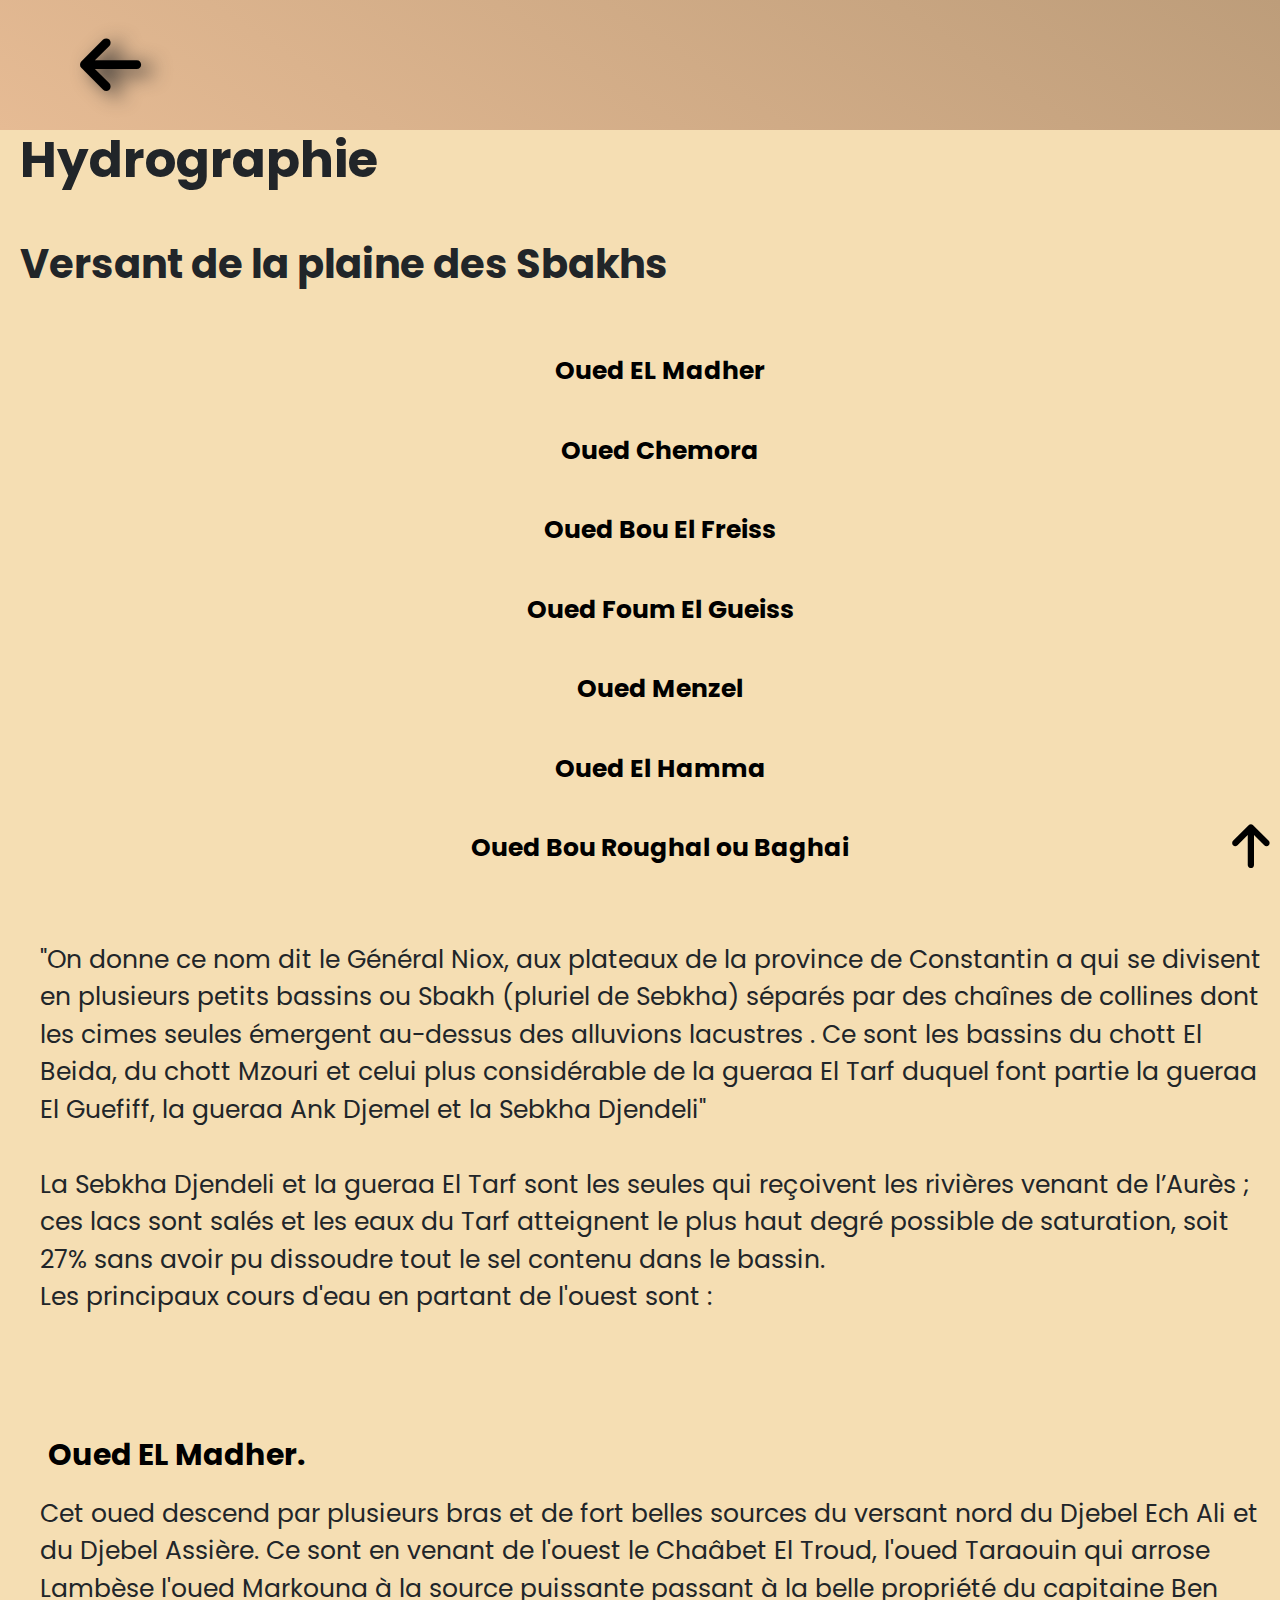
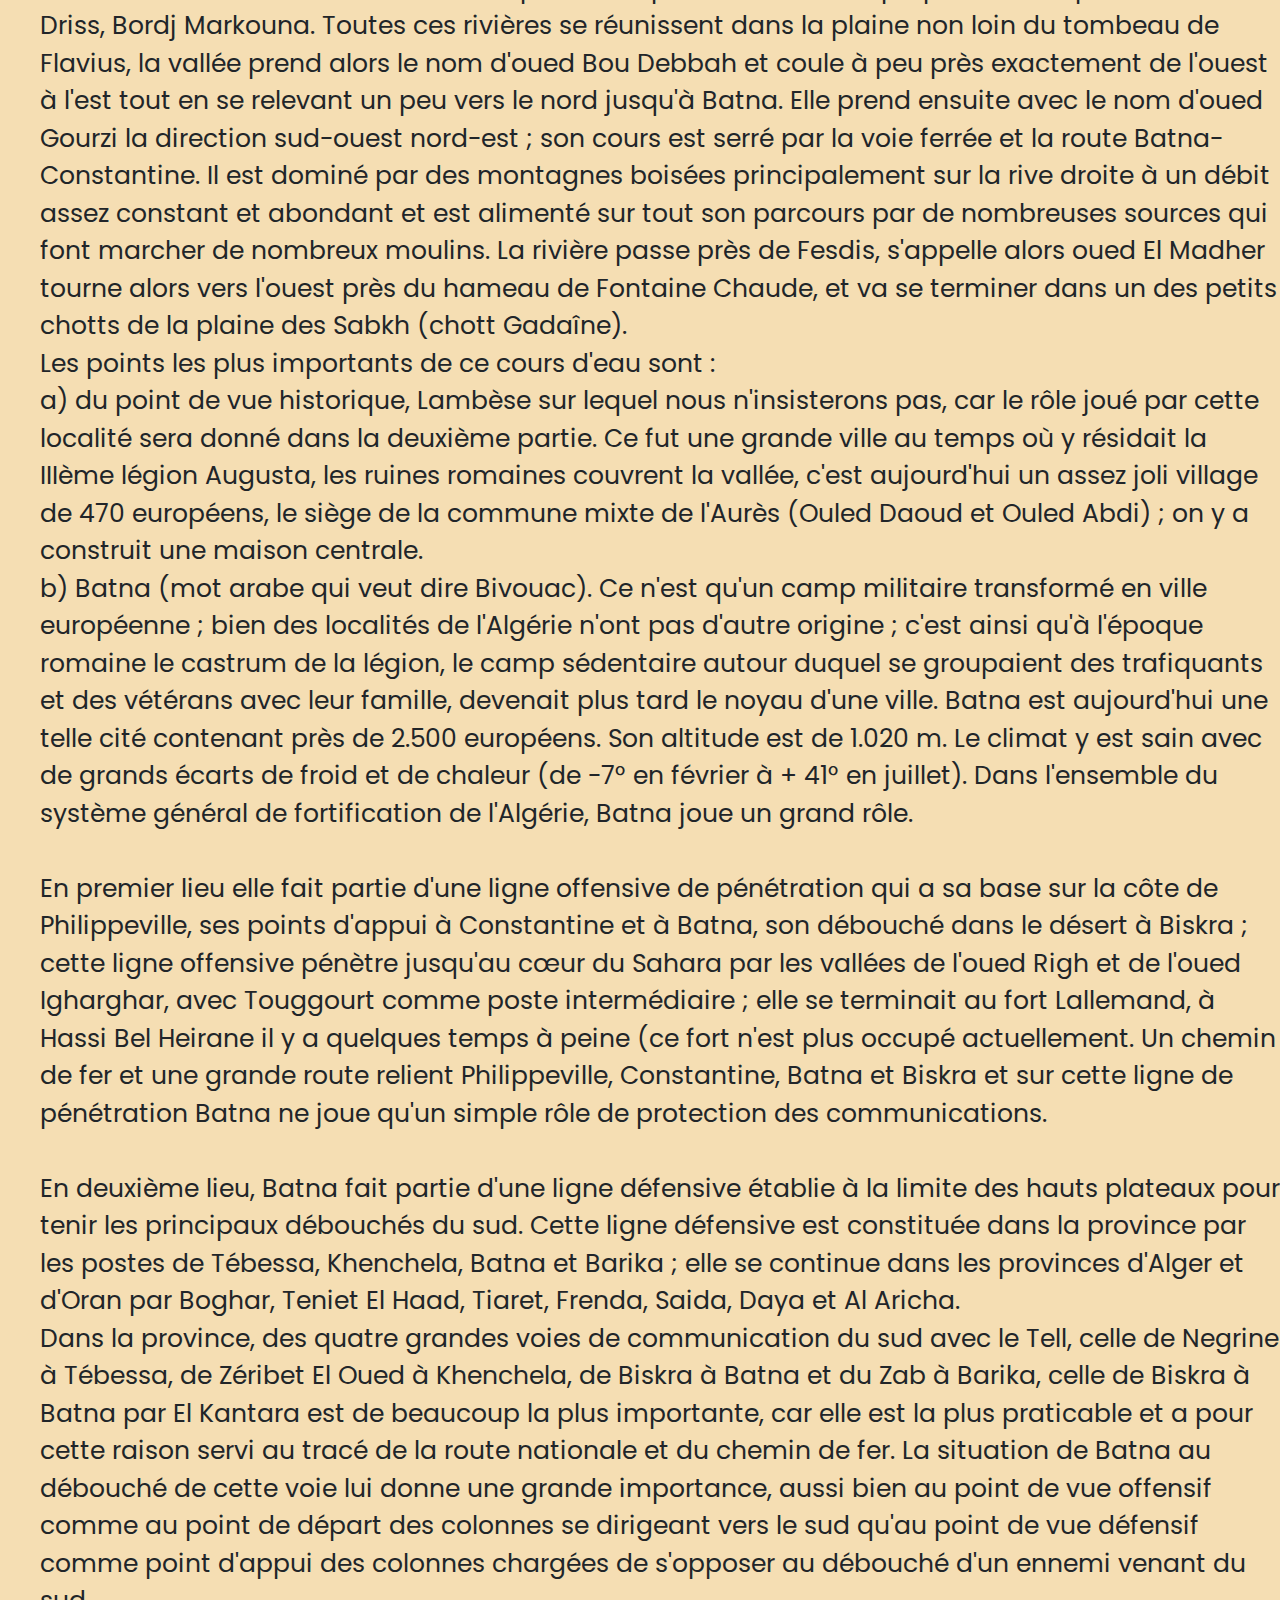
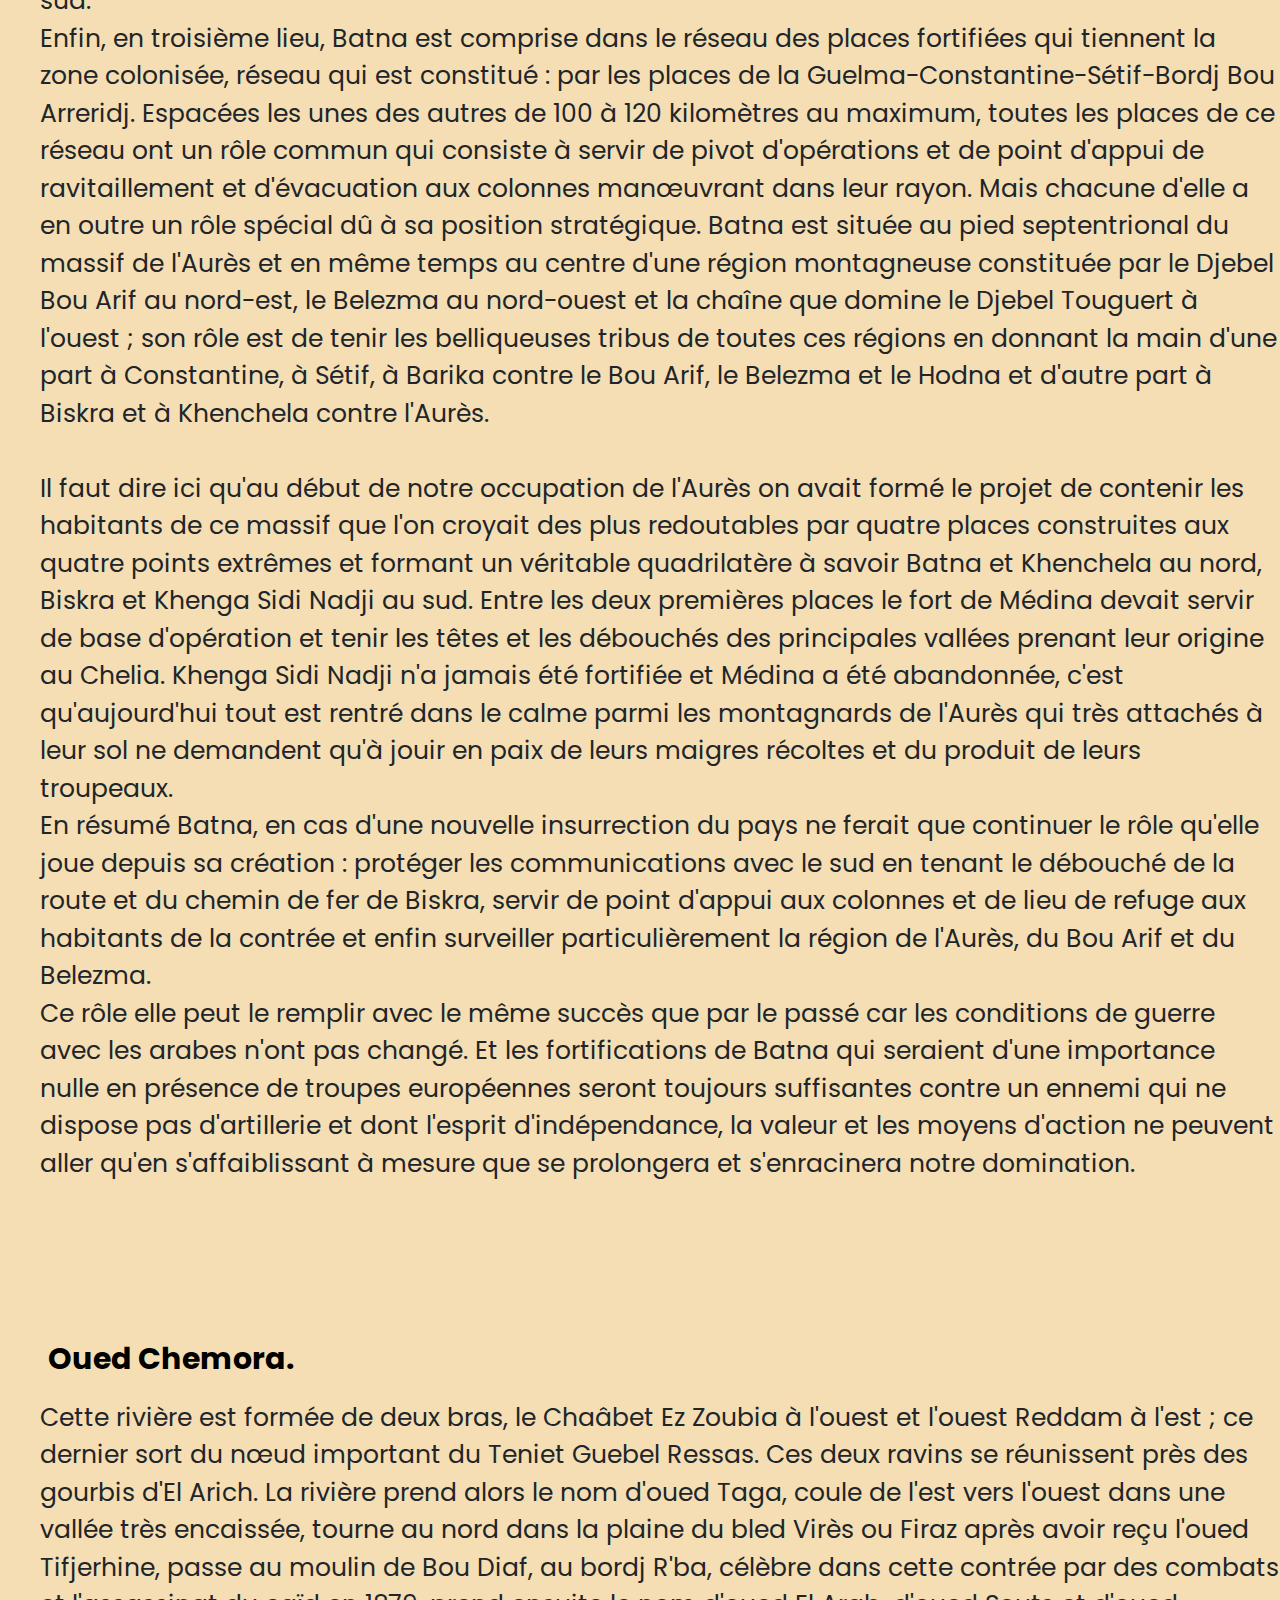
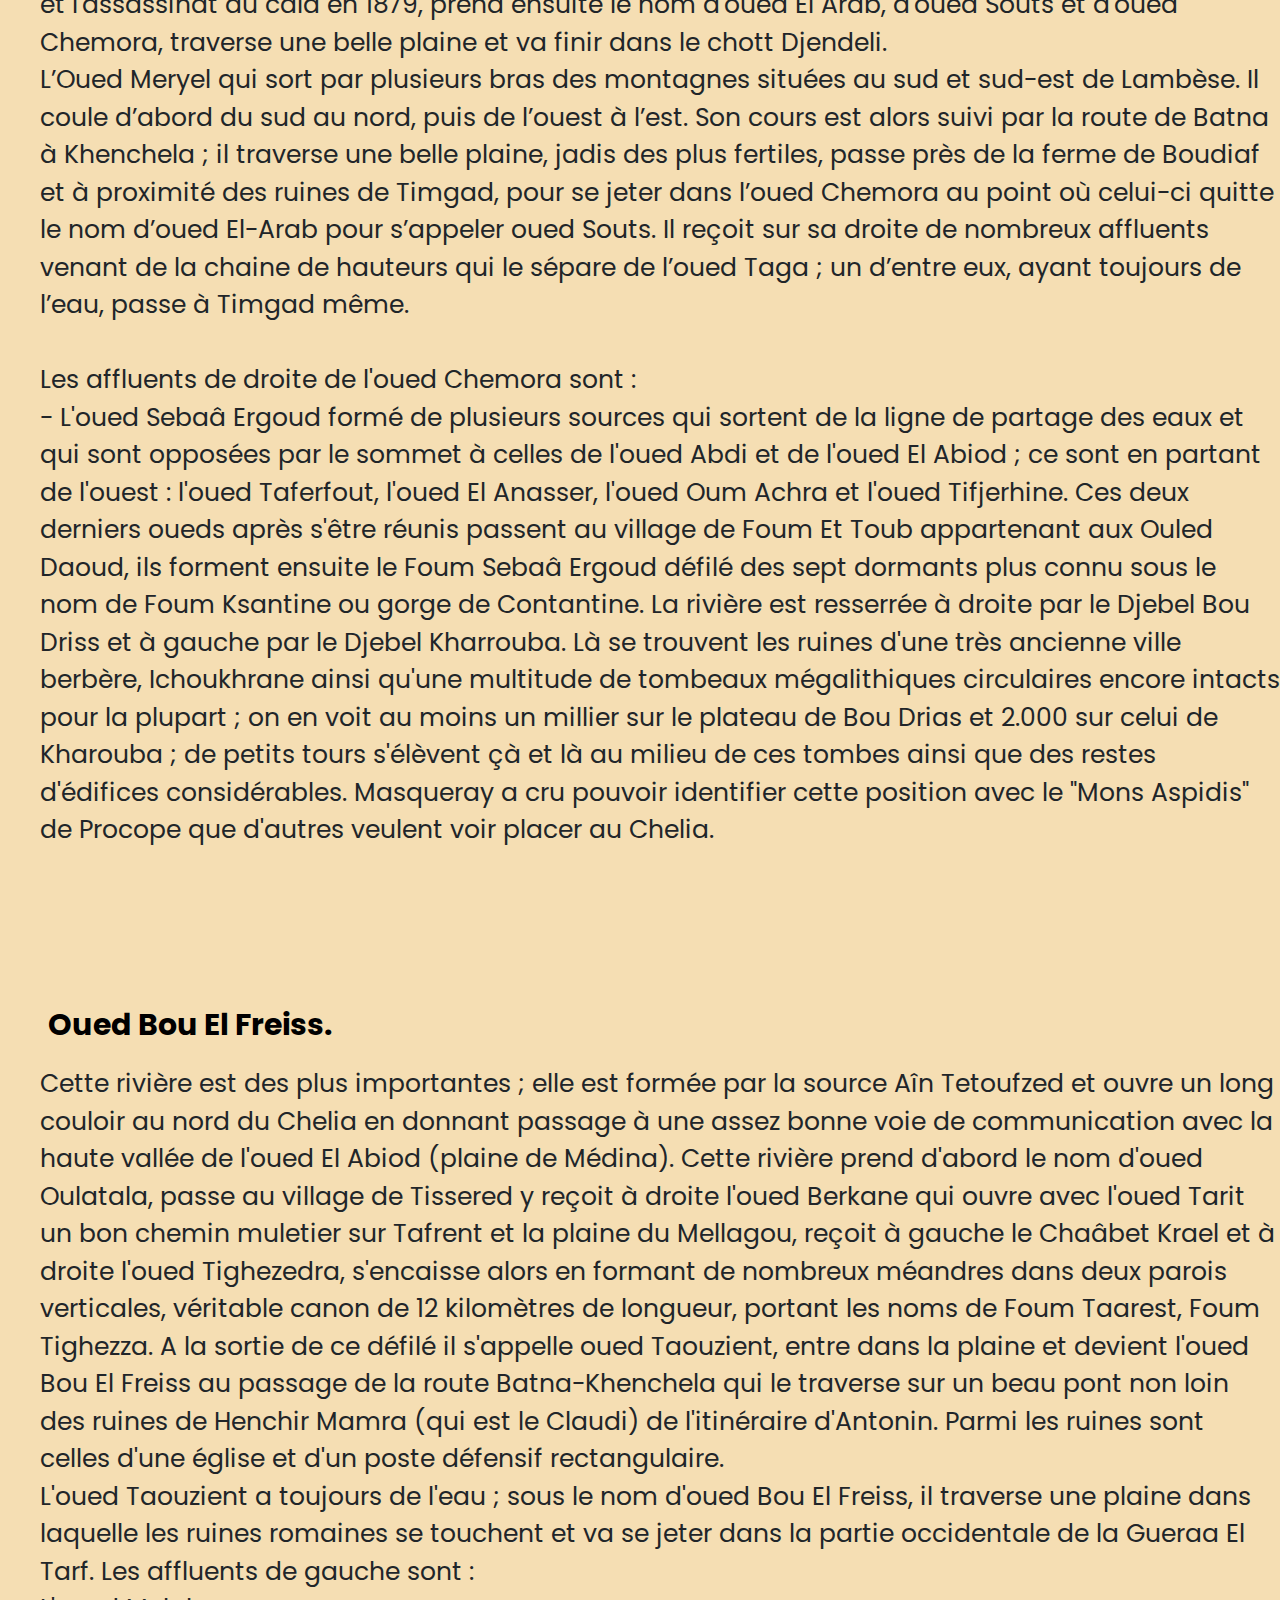
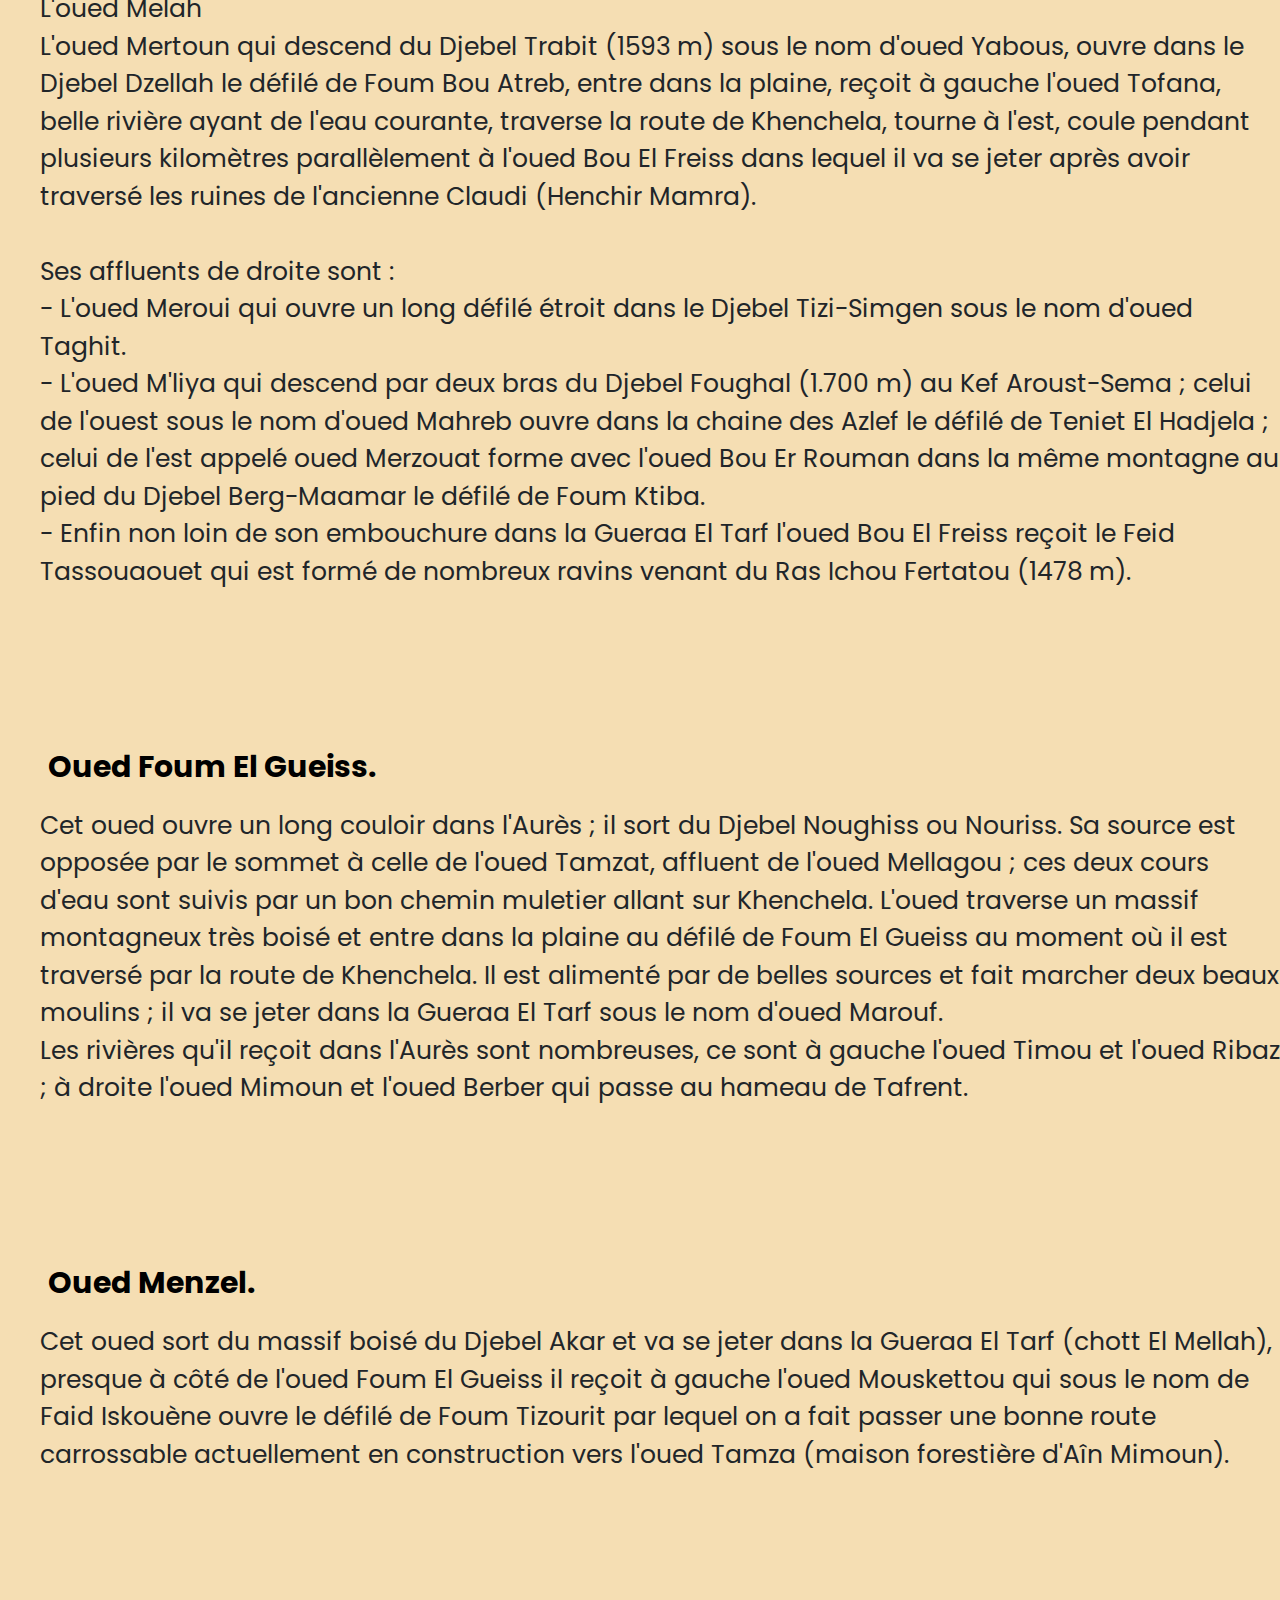
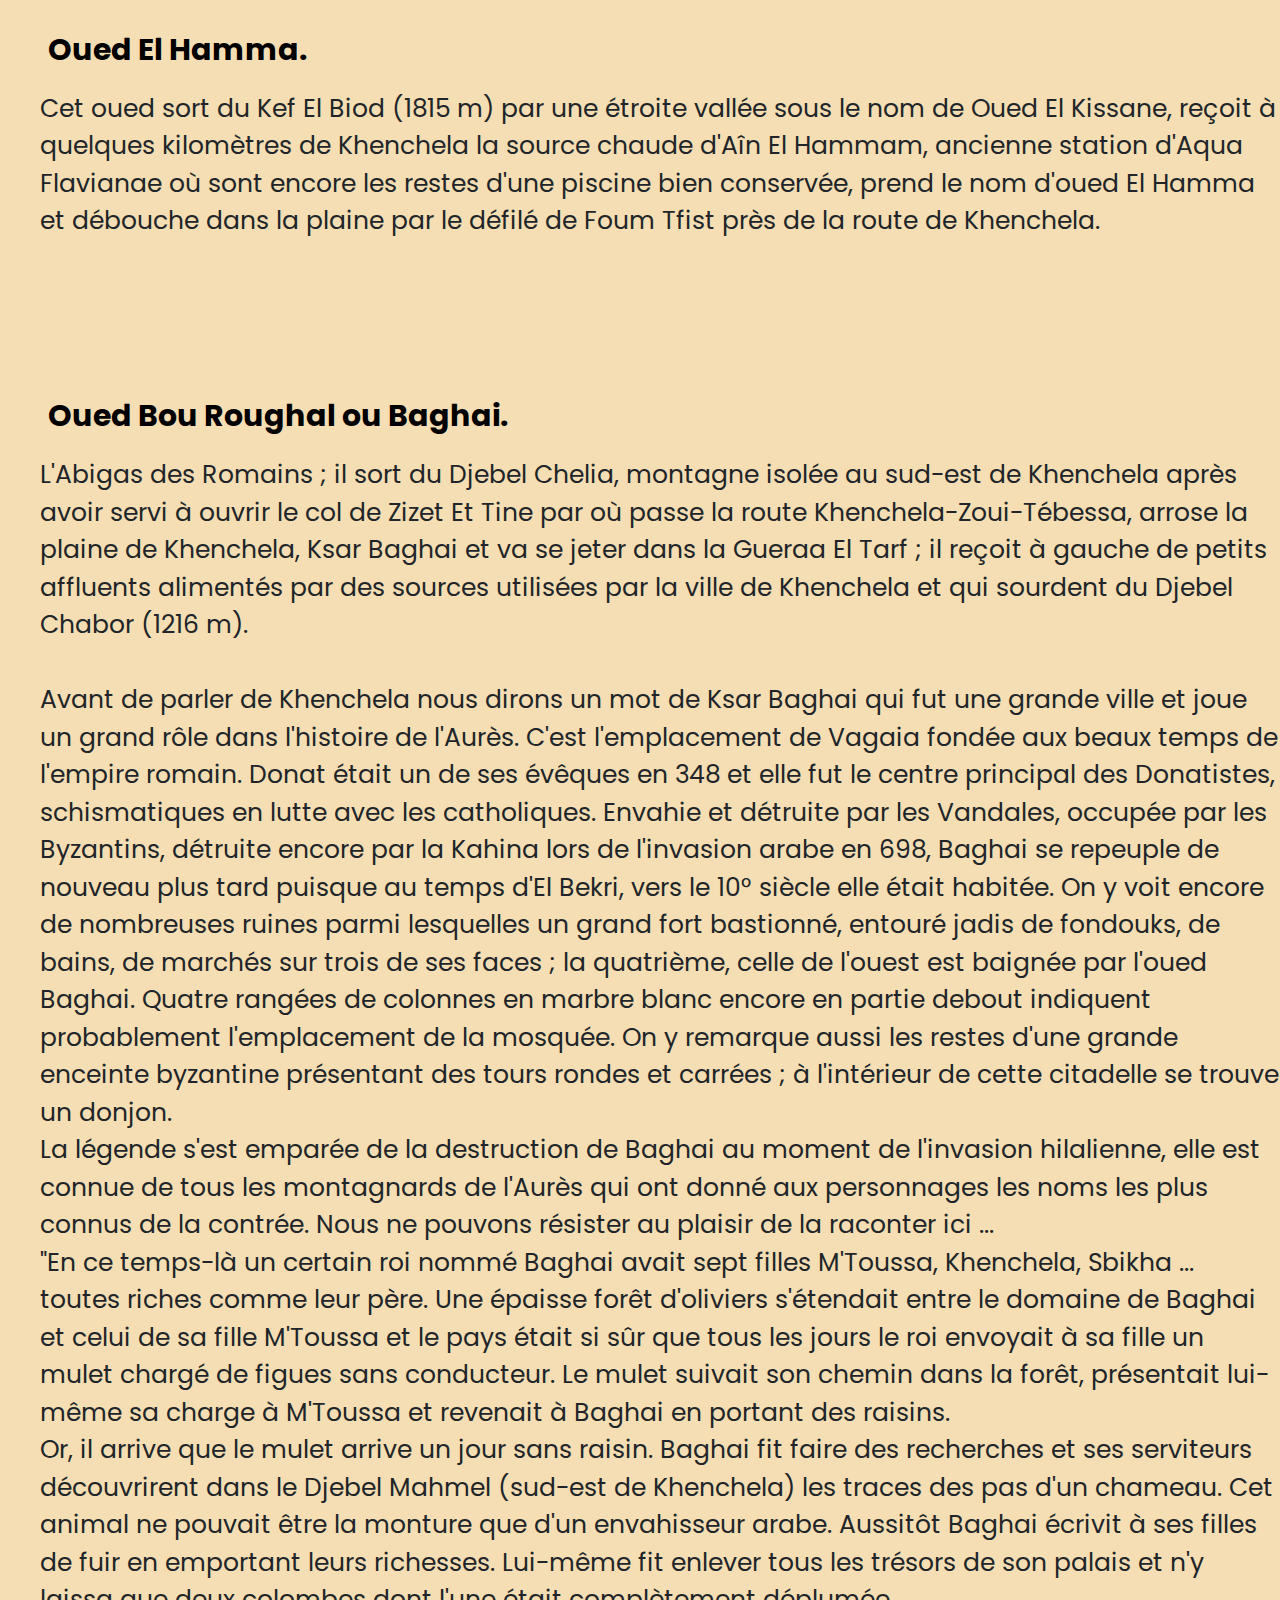
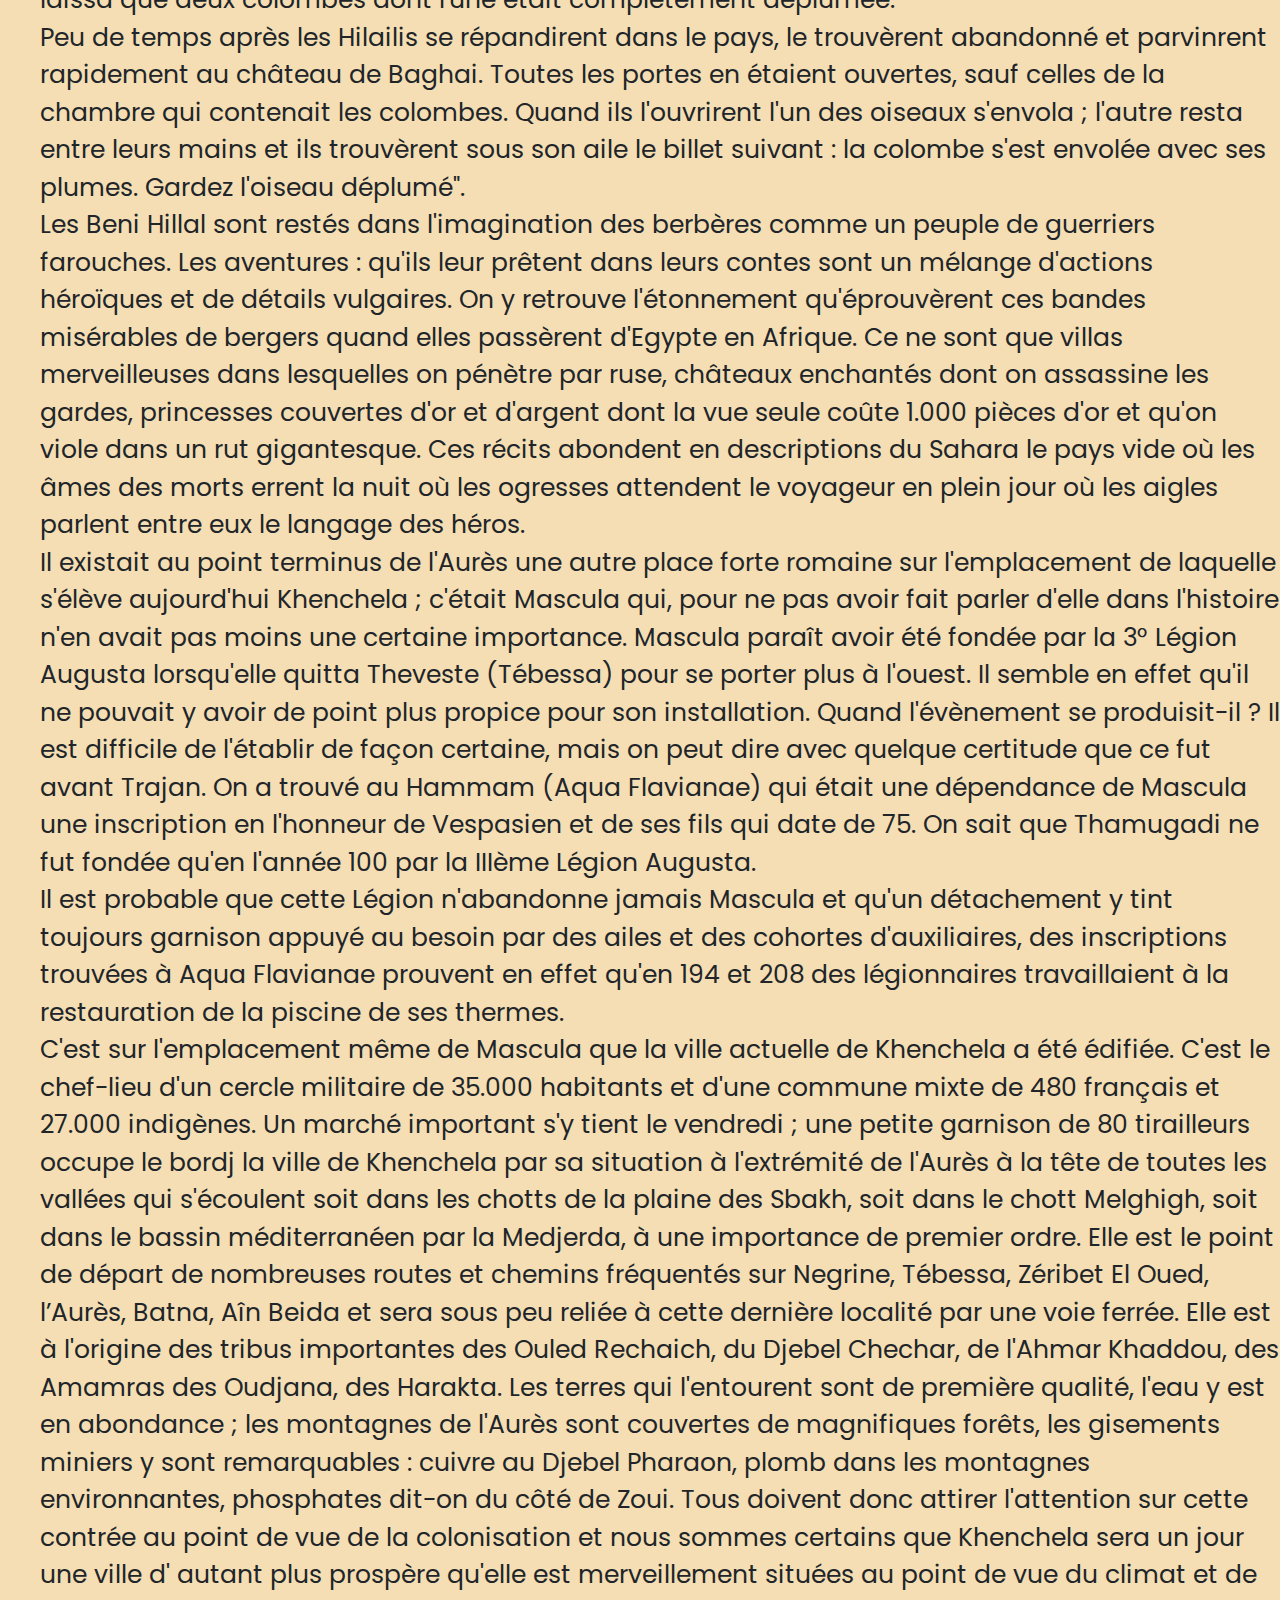
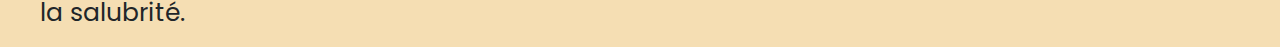
<file: book/html/index1-html/Hydrographie-parts/Hydrographie-2.html>
<!DOCTYPE html>
<html lang="fr">
<head>
    <meta charset="UTF-8">
    <meta http-equiv="X-UA-Compatible" content="IE=edge">
    <meta name="viewport" content="width=device-width, initial-scale=1.0">
    <title>Aures Encyclopédie</title>
    <link rel="stylesheet" href="Hydrographie.css">
    <link rel="stylesheet" href="../../fontawesome-free-6.0.0-web/css/all.min.css">
    <link rel="stylesheet" href="../../../css/bootstrap.min.css">
</head>
<body style="background-color: wheat;">
    <header id="up">
        <nav class="icon">
            <a href="../hydrographie-index.html"><i class="fas fa-arrow-left"></i></a>
        </nav>
    </header>
    <div>
        <h2 class="title">Hydrographie</h2>
        <h2 class="title" style="font-size: 40px; margin-top: 50px; margin-bottom: 30px;">Versant de la plaine des Sbakhs</h2>
    </div>
    <section>
        <p class="text-center m-5">
            <a class="first-title main-title m-3" href="#versant2-1" id="vertitle1">Oued EL Madher</a><br>
            <a class="first-title main-title m-3" href="#versant2-2" id="vertitle2">Oued Chemora</a><br>
            <a class="first-title main-title m-3" href="#versant2-3" id="vertitle3">Oued Bou El Freiss</a><br>
            <a class="first-title main-title m-3" href="#versant2-4" id="vertitle4">Oued Foum El Gueiss</a><br>
            <a class="first-title main-title m-3" href="#versant2-5" id="vertitle5">Oued Menzel</a><br>
            <a class="first-title main-title m-3" href="#versant2-6" id="vertitle6">Oued El Hamma</a><br>
            <a class="first-title main-title m-3" href="#versant2-7" id="vertitle7">Oued Bou Roughal ou Baghai</a>
        </p>
    </section>
    <article>
        <p class="text">
            "On donne ce nom dit le Général Niox, aux plateaux de la province de Constantin a qui se divisent en plusieurs petits bassins ou Sbakh (pluriel de Sebkha) séparés par des chaînes de collines dont les cimes seules émergent au-dessus des alluvions lacustres . Ce sont les bassins du chott El Beida, du chott Mzouri et celui plus considérable de la gueraa El Tarf duquel font partie la gueraa El Guefiff, la gueraa Ank Djemel et la Sebkha Djendeli"<br>
            <br>
            La Sebkha Djendeli et la gueraa El Tarf sont les seules qui reçoivent les rivières venant de l’Aurès ; ces lacs sont salés et les eaux du Tarf atteignent le plus haut degré possible de saturation, soit 27% sans avoir pu dissoudre tout le sel contenu dans le bassin.<br>
            Les principaux cours d'eau en partant de l'ouest sont :<br>
            <p class="first-title m-2" style="font-size: 30px; margin-top: 100px !important;"  id="versant2-1" href="#vertitle1">Oued EL Madher.<br></p>
            <p class="text">
                Cet oued descend par plusieurs bras et de fort belles sources du versant nord du Djebel Ech Ali et du Djebel Assière. Ce sont en venant de l'ouest le Chaâbet El Troud, l'oued Taraouin qui arrose Lambèse l'oued Markouna à la source puissante passant à la belle propriété du capitaine Ben Driss, Bordj Markouna. Toutes ces rivières se réunissent dans la plaine non loin du tombeau de Flavius, la vallée prend alors le nom d'oued Bou Debbah et coule à peu près exactement de l'ouest à l'est tout en se relevant un peu vers le nord jusqu'à Batna. Elle prend ensuite avec le nom d'oued Gourzi la direction sud-ouest nord-est ; son cours est serré par la voie ferrée et la route Batna-Constantine. Il est dominé par des montagnes boisées principalement sur la rive droite à un débit assez constant et abondant et est alimenté sur tout son parcours par de nombreuses sources qui font marcher de nombreux moulins. La rivière passe près de Fesdis, s'appelle alors oued El Madher tourne alors vers l'ouest près du hameau de Fontaine Chaude, et va se terminer dans un des petits chotts de la plaine des Sabkh (chott Gadaîne).<br>
                Les points les plus importants de ce cours d'eau sont :<br>
                a) du point de vue historique, Lambèse sur lequel nous n'insisterons pas, car le rôle joué par cette localité sera donné dans la deuxième partie. Ce fut une grande ville au temps où y résidait la IIIème légion Augusta, les ruines romaines couvrent la vallée, c'est aujourd'hui un assez joli village de 470 européens, le siège de la commune mixte de l'Aurès (Ouled Daoud et Ouled Abdi) ; on y a construit une maison centrale.<br>
                b) Batna (mot arabe qui veut dire Bivouac). Ce n'est qu'un camp militaire transformé en ville européenne ; bien des localités de l'Algérie n'ont pas d'autre origine ; c'est ainsi qu'à l'époque romaine le castrum de la légion, le camp sédentaire autour duquel se groupaient des trafiquants et des vétérans avec leur famille, devenait plus tard le noyau d'une ville. Batna est aujourd'hui une telle cité contenant près de 2.500 européens. Son altitude est de 1.020 m. Le climat y est sain avec de grands écarts de froid et de chaleur (de -7° en février à + 41° en juillet). Dans l'ensemble du système général de fortification de l'Algérie, Batna joue un grand rôle.<br>
                <br>
                En premier lieu elle fait partie d'une ligne offensive de pénétration qui a sa base sur la côte de Philippeville, ses points d'appui à Constantine et à Batna, son débouché dans le désert à Biskra ; cette ligne offensive pénètre jusqu'au cœur du Sahara par les vallées de l'oued Righ et de l'oued Igharghar, avec Touggourt comme poste intermédiaire ; elle se terminait au fort Lallemand, à Hassi Bel Heirane il y a quelques temps à peine (ce fort n'est plus occupé actuellement. Un chemin de fer et une grande route relient Philippeville, Constantine, Batna et Biskra et sur cette ligne de pénétration Batna ne joue qu'un simple rôle de protection des communications.<br>
                <br>
                En deuxième lieu, Batna fait partie d'une ligne défensive établie à la limite des hauts plateaux pour tenir les principaux débouchés du sud. Cette ligne défensive est constituée dans la province par les postes de Tébessa, Khenchela, Batna et Barika ; elle se continue dans les provinces d'Alger et d'Oran par Boghar, Teniet El Haad, Tiaret, Frenda, Saida, Daya et Al Aricha.<br>
                Dans la province, des quatre grandes voies de communication du sud avec le Tell, celle de Negrine à Tébessa, de Zéribet El Oued à Khenchela, de Biskra à Batna et du Zab à Barika, celle de Biskra à Batna par El Kantara est de beaucoup la plus importante, car elle est la plus praticable et a pour cette raison servi au tracé de la route nationale et du chemin de fer. La situation de Batna au débouché de cette voie lui donne une grande importance, aussi bien au point de vue offensif comme au point de départ des colonnes se dirigeant vers le sud qu'au point de vue défensif comme point d'appui des colonnes chargées de s'opposer au débouché d'un ennemi venant du sud.<br>
                Enfin, en troisième lieu, Batna est comprise dans le réseau des places fortifiées qui tiennent la zone colonisée, réseau qui est constitué : par les places de la Guelma-Constantine-Sétif-Bordj Bou Arreridj. Espacées les unes des autres de 100 à 120 kilomètres au maximum, toutes les places de ce réseau ont un rôle commun qui consiste à servir de pivot d'opérations et de point d'appui de ravitaillement et d'évacuation aux colonnes manœuvrant dans leur rayon. Mais chacune d'elle a en outre un rôle spécial dû à sa position stratégique. Batna est située au pied septentrional du massif de l'Aurès et en même temps au centre d'une région montagneuse constituée par le Djebel Bou Arif au nord-est, le Belezma au nord-ouest et la chaîne que domine le Djebel Touguert à l'ouest ; son rôle est de tenir les belliqueuses tribus de toutes ces régions en donnant la main d'une part à Constantine, à Sétif, à Barika contre le Bou Arif, le Belezma et le Hodna et d'autre part à Biskra et à Khenchela contre l'Aurès.<br>
                <br>
                Il faut dire ici qu'au début de notre occupation de l'Aurès on avait formé le projet de contenir les habitants de ce massif que l'on croyait des plus redoutables par quatre places construites aux quatre points extrêmes et formant un véritable quadrilatère à savoir Batna et Khenchela au nord, Biskra et Khenga Sidi Nadji au sud. Entre les deux premières places le fort de Médina devait servir de base d'opération et tenir les têtes et les débouchés des principales vallées prenant leur origine au Chelia. Khenga Sidi Nadji n'a jamais été fortifiée et Médina a été abandonnée, c'est qu'aujourd'hui tout est rentré dans le calme parmi les montagnards de l'Aurès qui très attachés à leur sol ne demandent qu'à jouir en paix de leurs maigres récoltes et du produit de leurs troupeaux.<br>
                En résumé Batna, en cas d'une nouvelle insurrection du pays ne ferait que continuer le rôle qu'elle joue depuis sa création : protéger les communications avec le sud en tenant le débouché de la route et du chemin de fer de Biskra, servir de point d'appui aux colonnes et de lieu de refuge aux habitants de la contrée et enfin surveiller particulièrement la région de l'Aurès, du Bou Arif et du Belezma.<br>
                Ce rôle elle peut le remplir avec le même succès que par le passé car les conditions de guerre avec les arabes n'ont pas changé. Et les fortifications de Batna qui seraient d'une importance nulle en présence de troupes européennes seront toujours suffisantes contre un ennemi qui ne dispose pas d'artillerie et dont l'esprit d'indépendance, la valeur et les moyens d'action ne peuvent aller qu'en s'affaiblissant à mesure que se prolongera et s'enracinera notre domination.<br>
                <br>
                <p class="first-title m-2" style="font-size: 30px; margin-top: 100px !important;"  id="versant2-2" href="#vertitle2">Oued Chemora.</p><br>
                <p class="text">
                Cette rivière est formée de deux bras, le Chaâbet Ez Zoubia à l'ouest et l'ouest Reddam à l'est ; ce dernier sort du nœud important du Teniet Guebel Ressas. Ces deux ravins se réunissent près des gourbis d'El Arich. La rivière prend alors le nom d'oued Taga, coule de l'est vers l'ouest dans une vallée très encaissée, tourne au nord dans la plaine du bled Virès ou Firaz  après avoir reçu l'oued Tifjerhine, passe au moulin de Bou Diaf, au bordj R'ba, célèbre dans cette contrée par des combats et l'assassinat du caïd en 1879, prend ensuite le nom d'oued El Arab, d'oued Souts et d'oued Chemora, traverse une belle plaine et va finir dans le chott Djendeli.<br>
                L’Oued Meryel qui sort par plusieurs bras des montagnes situées au sud et sud-est de Lambèse. Il coule d’abord du sud au nord, puis de l’ouest à l’est. Son cours est alors suivi par la route de Batna à Khenchela ; il traverse une belle plaine, jadis des plus fertiles, passe près de la ferme de Boudiaf et à proximité des ruines de Timgad, pour se jeter dans l’oued Chemora au point où celui-ci quitte le nom d’oued El-Arab pour s’appeler oued Souts. Il reçoit sur sa droite de nombreux affluents venant de la chaine de hauteurs qui le sépare de l’oued Taga ; un d’entre eux, ayant toujours de l’eau, passe à Timgad même.<br>
                <br>
                Les affluents de droite de l'oued Chemora sont :<br>
                - L'oued Sebaâ Ergoud  formé de plusieurs sources qui sortent de la ligne de partage des eaux et qui sont opposées par le sommet à celles de l'oued Abdi et de l'oued El Abiod ; ce sont en partant de l'ouest : l'oued Taferfout, l'oued El Anasser, l'oued Oum Achra et l'oued Tifjerhine. Ces deux derniers oueds après s'être réunis passent au village de Foum Et Toub appartenant aux Ouled Daoud, ils forment ensuite le Foum Sebaâ Ergoud défilé des sept dormants plus connu sous le nom de Foum Ksantine ou gorge de Contantine. La rivière est resserrée à droite par le Djebel Bou Driss et à gauche par le Djebel Kharrouba. Là se trouvent les ruines d'une très ancienne ville berbère, Ichoukhrane ainsi qu'une multitude de tombeaux mégalithiques circulaires encore intacts pour la plupart ; on en voit au moins un millier sur le plateau de Bou Drias et 2.000 sur celui de Kharouba ; de petits tours s'élèvent çà et là au milieu de ces tombes ainsi que des restes d'édifices considérables. Masqueray a cru pouvoir identifier cette position avec le "Mons Aspidis" de Procope que d'autres veulent voir placer au Chelia.<br>
                <br></p>
                <p class="first-title m-2" style="font-size: 30px; margin-top: 100px !important;"  id="versant2-3" href="#vertitle3">Oued Bou El Freiss.</p><br>
                <p class="text">
                Cette rivière est des plus importantes ; elle est formée par la source Aîn Tetoufzed et ouvre un long couloir au nord du Chelia en donnant passage à une assez bonne voie de communication avec la haute vallée de l'oued El Abiod (plaine de Médina). Cette rivière prend d'abord le nom d'oued Oulatala, passe au village de Tissered y reçoit à droite l'oued Berkane qui ouvre avec l'oued Tarit un bon chemin muletier sur Tafrent et la plaine du Mellagou, reçoit à gauche le Chaâbet Krael et à droite l'oued Tighezedra, s'encaisse alors en formant de nombreux méandres dans deux parois verticales, véritable canon de 12 kilomètres de longueur, portant les noms de Foum Taarest, Foum Tighezza. A la sortie de ce défilé il s'appelle oued Taouzient, entre dans la plaine et devient l'oued Bou El Freiss au passage de la route Batna-Khenchela qui le traverse sur un beau pont non loin des ruines de Henchir Mamra (qui est le Claudi) de l'itinéraire d'Antonin. Parmi les ruines sont celles d'une église et d'un poste défensif rectangulaire.<br>
                L'oued Taouzient a toujours de l'eau ; sous le nom d'oued Bou El Freiss, il traverse une plaine dans laquelle les ruines romaines se touchent et va se jeter dans la partie occidentale de la Gueraa El Tarf. Les affluents de gauche sont :<br>
                L'oued Melah<br>
                L'oued Mertoun qui descend du Djebel Trabit (1593 m) sous le nom d'oued Yabous, ouvre dans le Djebel Dzellah le défilé de Foum Bou Atreb, entre dans la plaine, reçoit à gauche l'oued Tofana, belle rivière ayant de l'eau courante, traverse la route de Khenchela, tourne à l'est, coule pendant plusieurs kilomètres parallèlement à l'oued Bou El Freiss dans lequel il va se jeter après avoir traversé les ruines de l'ancienne Claudi (Henchir Mamra).<br>
                <br>
                Ses affluents de droite sont :<br>
                - L'oued Meroui qui ouvre un long défilé étroit dans le Djebel Tizi-Simgen sous le nom d'oued Taghit.<br>
                - L'oued M'liya qui descend par deux bras du Djebel Foughal (1.700 m) au Kef Aroust-Sema ; celui de l'ouest sous le nom d'oued Mahreb ouvre dans la chaine des Azlef le défilé de Teniet El Hadjela ; celui de l'est appelé oued Merzouat forme avec l'oued Bou Er Rouman dans la même montagne au pied du Djebel Berg-Maamar le défilé de Foum Ktiba.<br>
                - Enfin non loin de son embouchure dans la Gueraa El Tarf l'oued Bou El Freiss reçoit le Feid Tassouaouet qui est formé de nombreux ravins venant du Ras Ichou Fertatou (1478 m).<br>
                <br></p>
                <p class="first-title m-2" style="font-size: 30px; margin-top: 100px !important;"  id="versant2-4" href="#vertitle4">Oued Foum El Gueiss.</p><br>
                <p class="text">
                Cet oued ouvre un long couloir dans l'Aurès ; il sort du Djebel Noughiss ou Nouriss. Sa source est opposée par le sommet à celle de l'oued Tamzat, affluent de l'oued Mellagou ; ces deux cours d'eau sont suivis par un bon chemin muletier allant sur Khenchela. L'oued traverse un massif montagneux très boisé et entre dans la plaine au défilé de Foum El Gueiss au moment où il est traversé par la route de Khenchela. Il est alimenté par de belles sources et fait marcher deux beaux moulins ; il va se jeter dans la Gueraa El Tarf sous le nom d'oued Marouf.<br>
                Les rivières qu'il reçoit dans l'Aurès sont nombreuses, ce sont à gauche l'oued Timou et l'oued Ribaz ; à droite l'oued Mimoun et l'oued Berber qui passe au hameau de Tafrent.<br>
                <br></p>
                <p class="first-title m-2" style="font-size: 30px; margin-top: 100px !important;"  id="versant2-5" href="#vertitle5">Oued Menzel.</p><br>
                <p class="text">
                Cet oued sort du massif boisé du Djebel Akar et va se jeter dans la Gueraa El Tarf (chott El Mellah), presque à côté de l'oued Foum El Gueiss il reçoit à gauche l'oued Mouskettou qui sous le nom de Faid Iskouène ouvre le défilé de Foum Tizourit par lequel on a fait passer une bonne route carrossable actuellement en construction vers l'oued Tamza (maison forestière d'Aîn Mimoun).<br>
                <br></p>
                <p class="first-title m-2" style="font-size: 30px; margin-top: 100px !important;"  id="versant2-6" href="#vertitle6">Oued El Hamma.</p><br>
                <p class="text">
                Cet oued sort du Kef El Biod (1815 m) par une étroite vallée sous le nom de Oued El Kissane, reçoit à quelques kilomètres de Khenchela la source chaude d'Aîn El Hammam, ancienne station d'Aqua Flavianae où sont encore les restes d'une piscine bien conservée, prend le nom d'oued El Hamma et débouche dans la plaine par le défilé de Foum Tfist près de la route de Khenchela.<br>
                <br></p>
                <p class="first-title m-2" style="font-size: 30px; margin-top: 100px !important;"  id="versant2-7" href="#vertitle7">Oued Bou Roughal ou Baghai.</p><br>
                <p class="text">
                L'Abigas des Romains ; il sort du Djebel Chelia, montagne isolée au sud-est de Khenchela après avoir servi à ouvrir le col de Zizet Et Tine par où passe la route Khenchela-Zoui-Tébessa, arrose la plaine de Khenchela, Ksar Baghai et va se jeter dans la Gueraa El Tarf ; il reçoit à gauche de petits affluents alimentés par des sources utilisées par la ville de Khenchela et qui sourdent du Djebel Chabor (1216 m).<br>
                <br>
                Avant de parler de Khenchela nous dirons un mot de Ksar Baghai qui fut une grande ville et joue un grand rôle dans l'histoire de l'Aurès. C'est l'emplacement de Vagaia fondée aux beaux temps de l'empire romain. Donat était un de ses évêques en 348 et elle fut le centre principal des Donatistes, schismatiques en lutte avec les catholiques. Envahie et détruite par les Vandales, occupée par les Byzantins, détruite encore par la Kahina lors de l'invasion arabe en 698, Baghai se repeuple de nouveau plus tard puisque au temps d'El Bekri, vers le 10° siècle elle était habitée. On y voit encore de nombreuses ruines parmi lesquelles un grand fort bastionné, entouré jadis de fondouks, de bains, de marchés sur trois de ses faces ; la quatrième, celle de l'ouest est baignée par l'oued Baghai. Quatre rangées de colonnes en marbre blanc encore en partie debout indiquent probablement l'emplacement de la mosquée. On y remarque aussi les restes d'une grande enceinte byzantine présentant des tours rondes et carrées ; à l'intérieur de cette citadelle se trouve un donjon.<br>
                La légende s'est emparée de la destruction de Baghai au moment de l'invasion hilalienne, elle est connue de tous les montagnards de l'Aurès qui ont donné aux personnages les noms les plus connus de la contrée. Nous ne pouvons résister au plaisir de la raconter ici ...<br>
                "En ce temps-là un certain roi nommé Baghai avait sept filles M'Toussa, Khenchela, Sbikha ... toutes riches comme leur père. Une épaisse forêt d'oliviers s'étendait entre le domaine de Baghai et celui de sa fille M'Toussa et le pays était si sûr que tous les jours le roi envoyait à sa fille un mulet chargé de figues sans conducteur. Le mulet suivait son chemin dans la forêt, présentait lui-même sa charge à M'Toussa et revenait à Baghai en portant des raisins.<br>
                Or, il arrive que le mulet arrive un jour sans raisin. Baghai fit faire des recherches et ses serviteurs découvrirent dans le Djebel Mahmel (sud-est de Khenchela) les traces des pas d'un chameau. Cet animal ne pouvait être la monture que d'un envahisseur arabe. Aussitôt Baghai écrivit à ses filles de fuir en emportant leurs richesses. Lui-même fit enlever tous les trésors de son palais et n'y laissa que deux colombes dont l'une était complètement déplumée.<br>
                Peu de temps après les Hilailis se répandirent dans le pays, le trouvèrent abandonné et parvinrent rapidement au château de Baghai. Toutes les portes en étaient ouvertes, sauf celles de la chambre qui contenait les colombes. Quand ils l'ouvrirent l'un des oiseaux s'envola ; l'autre resta entre leurs mains et ils trouvèrent sous son aile le billet suivant : la colombe s'est envolée avec ses plumes. Gardez l'oiseau déplumé".<br>
                Les Beni Hillal sont restés dans l'imagination des berbères comme un peuple de guerriers farouches. Les aventures : qu'ils leur prêtent dans leurs contes sont un mélange d'actions héroïques et de détails vulgaires. On y retrouve l'étonnement qu'éprouvèrent ces bandes misérables de bergers quand elles passèrent d'Egypte en Afrique. Ce ne sont que villas merveilleuses dans lesquelles on pénètre par ruse, châteaux enchantés dont on assassine les gardes, princesses couvertes d'or et d'argent dont la vue seule coûte 1.000 pièces d'or et qu'on viole dans un rut gigantesque. Ces récits abondent en descriptions du Sahara le pays vide où les âmes des morts errent la nuit où les ogresses attendent le voyageur en plein jour où les aigles parlent entre eux le langage des héros.<br>
                Il existait au point terminus de l'Aurès une autre place forte romaine sur l'emplacement de laquelle s'élève aujourd'hui Khenchela ; c'était Mascula qui, pour ne pas avoir fait parler d'elle dans l'histoire n'en avait pas moins une certaine importance. Mascula paraît avoir été fondée par la 3° Légion Augusta lorsqu'elle quitta Theveste (Tébessa) pour se porter plus à l'ouest. Il semble en effet qu'il ne pouvait y avoir de point plus propice pour son installation. Quand l'évènement se produisit-il ? Il est difficile de l'établir de façon certaine, mais on peut dire avec quelque certitude que ce fut avant Trajan. On a trouvé au Hammam (Aqua Flavianae) qui était une dépendance de Mascula une inscription en l'honneur de Vespasien et de ses fils qui date de 75. On sait que Thamugadi ne fut fondée qu'en l'année 100 par la IIIème Légion Augusta.<br>
                Il est probable que cette Légion n'abandonne jamais Mascula et qu'un détachement y tint toujours garnison appuyé au besoin par des ailes et des cohortes d'auxiliaires, des inscriptions trouvées à Aqua Flavianae prouvent en effet qu'en 194 et 208 des légionnaires travaillaient à la restauration de la piscine de ses thermes.<br>
                C'est sur l'emplacement même de Mascula que la ville actuelle de Khenchela a été édifiée. C'est le chef-lieu d'un cercle militaire de 35.000 habitants et d'une commune mixte de 480 français et 27.000 indigènes. Un marché important s'y tient le vendredi ; une petite garnison de 80 tirailleurs occupe le bordj la ville de Khenchela par sa situation à l'extrémité de l'Aurès à la tête de toutes les vallées qui s'écoulent soit dans les chotts de la plaine des Sbakh, soit dans le chott Melghigh, soit dans le bassin méditerranéen par la Medjerda, à une importance de premier ordre. Elle est le point de départ de nombreuses routes et chemins fréquentés sur Negrine, Tébessa, Zéribet El Oued, l’Aurès, Batna, Aîn Beida et sera sous peu reliée à cette dernière localité par une voie ferrée. Elle est à l'origine des tribus importantes des Ouled Rechaich, du Djebel Chechar, de l'Ahmar Khaddou, des Amamras des Oudjana, des Harakta. Les terres qui l'entourent sont de première qualité, l'eau y est en abondance ; les montagnes de l'Aurès sont couvertes de magnifiques forêts, les gisements miniers y sont remarquables : cuivre au Djebel Pharaon, plomb dans les montagnes environnantes, phosphates dit-on du côté de Zoui. Tous doivent donc attirer l'attention sur cette contrée au point de vue de la colonisation et nous sommes certains que Khenchela sera un jour une ville d' autant plus prospère qu'elle est merveillement situées au point de vue du climat et de la salubrité.<br>
                </p>
                </p>
            </p>
        </p>
    </article>


    <div class="haut">
        <a href="#up"><i class="fas fa-arrow-up"></i>&nbsp; haut</a>
    </div>
</body>
</file>
<file: book/css/home.css>
@import url('https://fonts.googleapis.com/css2?family=Poppins:ital,wght@0,100;0,200;0,300;0,400;0,500;0,600;0,700;0,800;0,900;1,100;1,200;1,300;1,400;1,500;1,600;1,700;1,800;1,900&display=swap');

*{
    font-family: 'Poppins', sans-serif;
    margin: 0;
    padding: 0;
    box-sizing: border-box;
    scroll-behavior: smooth;
}
body{
    width: 100%;
    height: 100%;
    background-image: url(../images/5_maison_aures.jpg);
    background-position: center;
    background-repeat: no-repeat;
    background-attachment: fixed;
    background-size: 100%;
    
}

header {
    text-align: center;
    padding-top: 100Px;
}
header h1 {
    color: brown;
    font-size: 80px;
    font-weight: bold;
}

section {
    display: flex;
    margin-top: 100px;
}
section a {
    background-color: rgba(245, 222, 179, 0.603);
    border-radius: 10Px;
    flex-grow: 1;
    text-align: center;
    text-decoration: none;
    color: black;
    margin: 20px 100px 20px 100px;
    transition: 0.8s ease;
    box-shadow: 0 25px 25px rgba(0, 0, 0, 0.432);
    font-size: 30Px;
    font-weight: bold;
    padding-top: 25px;
    width: 300Px;
    height: 100px;
}
section a:hover {
    color: gray;
    transform: scale(1.09);
    letter-spacing: 0.6rem;
    overflow: hidden;
}
</file>
<file: book/html/index1-html/css/description.css>
@import url('https://fonts.googleapis.com/css2?family=Poppins:ital,wght@0,100;0,200;0,300;0,400;0,500;0,600;0,700;0,800;0,900;1,100;1,200;1,300;1,400;1,500;1,600;1,700;1,800;1,900&display=swap');

*{
    font-family: 'Poppins', sans-serif;
    margin: 0;
    padding: 0;
    box-sizing: border-box;
    scroll-behavior: smooth;
}
a {
    text-decoration: none;
    color: black;
}
a:hover {
    text-decoration: none;
    color: black;
}
header nav {
    padding: 30Px 0 30px 60px;
    text-align: left;
    background: linear-gradient(214deg, #bd9d7a, #e6bb94);
}

.icon a i {
    font-size: 70px;
    text-decoration: none;
    color: rgb(0, 0, 0);
    transition: all 1.2s ease;
    position: relative;
    left: 20px;
    text-shadow: rgb(46 46 46) 11px 5px 20px;
}
.icon a i:hover {
    transform: scale(1.3) rotate(-25deg);
    left: 0;
    text-shadow: rgb(0, 0, 0) 11px 5px 20px;
}

.title {
    font-size: 50px;
    font-weight: bold;
    margin-left: 20px;
    display: block;    
}
.text-sec {
    padding-top: 30px;
    padding-left: 30px;
    padding-bottom: 80px;
}
.text {
    padding-left: 40px;
    font-size: 25px;

}


.text-img {
    text-align: center;

}
.haut {
    position: fixed;
    text-align: center;
    bottom: 10px;
    right: -155px;
    transition: all 1s ease;
}
.haut:hover {
    right: 5px;
}
.haut a {
    text-align: center;
    text-decoration: none;
    color: black;
    font-size: 50px;
    font-weight: bold;
    background-color: rgba(255, 255, 255, 0);
    padding: 5px 20px 5px 20px;
    border-radius: 20px;
    transition: all 1s ease;
    display: inline-block;
}

.haut a:hover {
    color: white;
    background-color: rgb(255, 166, 0);
}
</file>
<file: book/html/index1-html/css/indexs.css>
@import url('https://fonts.googleapis.com/css2?family=Poppins:ital,wght@0,100;0,200;0,300;0,400;0,500;0,600;0,700;0,800;0,900;1,100;1,200;1,300;1,400;1,500;1,600;1,700;1,800;1,900&display=swap');

*{
    font-family: 'Poppins', sans-serif;
    margin: 0;
    padding: 0;
    box-sizing: border-box;
    scroll-behavior: smooth;
}

header nav {
    background-color: wheat;
    text-align: center;
    position: fixed;
    width: 100%;
    z-index: 9999;
    padding: 20Px 0 20px 0; 
    height: 110px;
}
header nav a {
    color: rgb(0, 0, 0);
    text-decoration: none;
    transition: all 1s ease;
    font-size: 40px;
}
header nav a:hover {
    color: rgb(255, 255, 255);
    transform: scale(1.09);
    letter-spacing: 40px;
}
.first-sec {
    padding-top: 170px;
    background-color: orange;
    width: 100%;
    text-align: center;
}
.first-sec a {
    margin: 30Px 0px 30px 40px;
    text-decoration: none;
    color: black;
    line-height: 30px;
    display: inline-block;
}
.bigger-title {
    font-size: 40px;
    font-weight: 900;
}
.big-title {
    font-size: 30px;
    font-weight: bold;
    transition: all 0.7s ease;
}
.big-title:hover {
    color: rgba(255, 255, 255, 0.541);

}
#first-bigger {
    border: 1px solid black;
    border-radius: 50px;
    padding: 40px;
    border-bottom-left-radius: 10px;
    border-top-right-radius: 10px;
    border-left-width: 15px;
    border-right-width: 15Px;
    box-shadow: rgba(0, 0, 0, 0.35) 0px 5px 15px;
    text-shadow: rgba(0, 0, 0, 0.35) 0px 5px 5px;
    display: inline-block;

}
</file>
<file: book/html/index1-html/Hydrographie-parts/Hydrographie.css>
@import url('https://fonts.googleapis.com/css2?family=Poppins:ital,wght@0,100;0,200;0,300;0,400;0,500;0,600;0,700;0,800;0,900;1,100;1,200;1,300;1,400;1,500;1,600;1,700;1,800;1,900&display=swap');

*{
    font-family: 'Poppins', sans-serif;
    margin: 0;
    padding: 0;
    box-sizing: border-box;
    scroll-behavior: smooth;
}
a {
    text-decoration: none;
    color: black;
}
a:hover {
    text-decoration: none;
    color: black;
}
header nav {
    padding: 30Px 0 30px 60px;
    text-align: left;
    background: linear-gradient(214deg, #bd9d7a, #e6bb94);
}

.icon a i {
    font-size: 70px;
    text-decoration: none;
    color: rgb(0, 0, 0);
    transition: all 1.2s ease;
    position: relative;
    left: 20px;
    text-shadow: rgb(46 46 46) 11px 5px 20px;
}
.icon a i:hover {
    transform: scale(1.3) rotate(-25deg);
    left: 0;
    text-shadow: rgb(0, 0, 0) 11px 5px 20px;
}

.title {
    font-size: 50px;
    font-weight: bold;
    margin-left: 20px;
    display: block;    
}
.text-sec {
    padding-top: 30px;
    padding-left: 30px;
    padding-bottom: 80px;
}
.text {
    padding-left: 40px;
    font-size: 25px;

}


.text-img {
    text-align: center;

}
.haut {
    position: fixed;
    text-align: center;
    bottom: 10px;
    right: -155px;
    transition: all 1s ease;
}
.haut:hover {
    right: 5px;
}
.haut a {
    text-align: center;
    text-decoration: none;
    color: black;
    font-size: 50px;
    font-weight: bold;
    background-color: rgba(255, 255, 255, 0);
    padding: 5px 20px 5px 20px;
    border-radius: 20px;
    transition: all 1s ease;
    display: inline-block;
}

.haut a:hover {
    color: white;
    background-color: rgb(255, 166, 0);
}
.first-title {
    font-weight: bolder;
    transition: all 1s ease;
    padding-bottom: 10px;
    padding-left: 40px;
    font-size: 25px;
    text-decoration: none;
    color: black;
    display: inline-block;
}
.first-title:hover {
    color: white;
}
#oued-elkantara {
    font-weight: bold;
    transition: all 1s ease;
    padding-bottom: 10px;
}
#oued-elkantara:hover {
    color: white;
    letter-spacing: 2px;
}
#oued-abdi {
    font-weight: bold;
    transition: all 1s ease;
    padding-bottom: 10px;
}
#oued-abdi:hover {
    color: white;
    letter-spacing: 2px;
}
#oued-elabiod {
    font-weight: bold;
    transition: all 1s ease;
    padding-bottom: 10px;
}

#oued-elabiod:hover {
    color: white;
    letter-spacing: 2px;
}
#oued-elarab {
    font-weight: bold;
    transition: all 1s ease;
    padding-bottom: 10px;
    padding-top: 30px;
}

#oued-elarab:hover {
    color: white;
    letter-spacing: 2px;
}
.main-title:hover {
    letter-spacing: 7Px;
}
</file>
